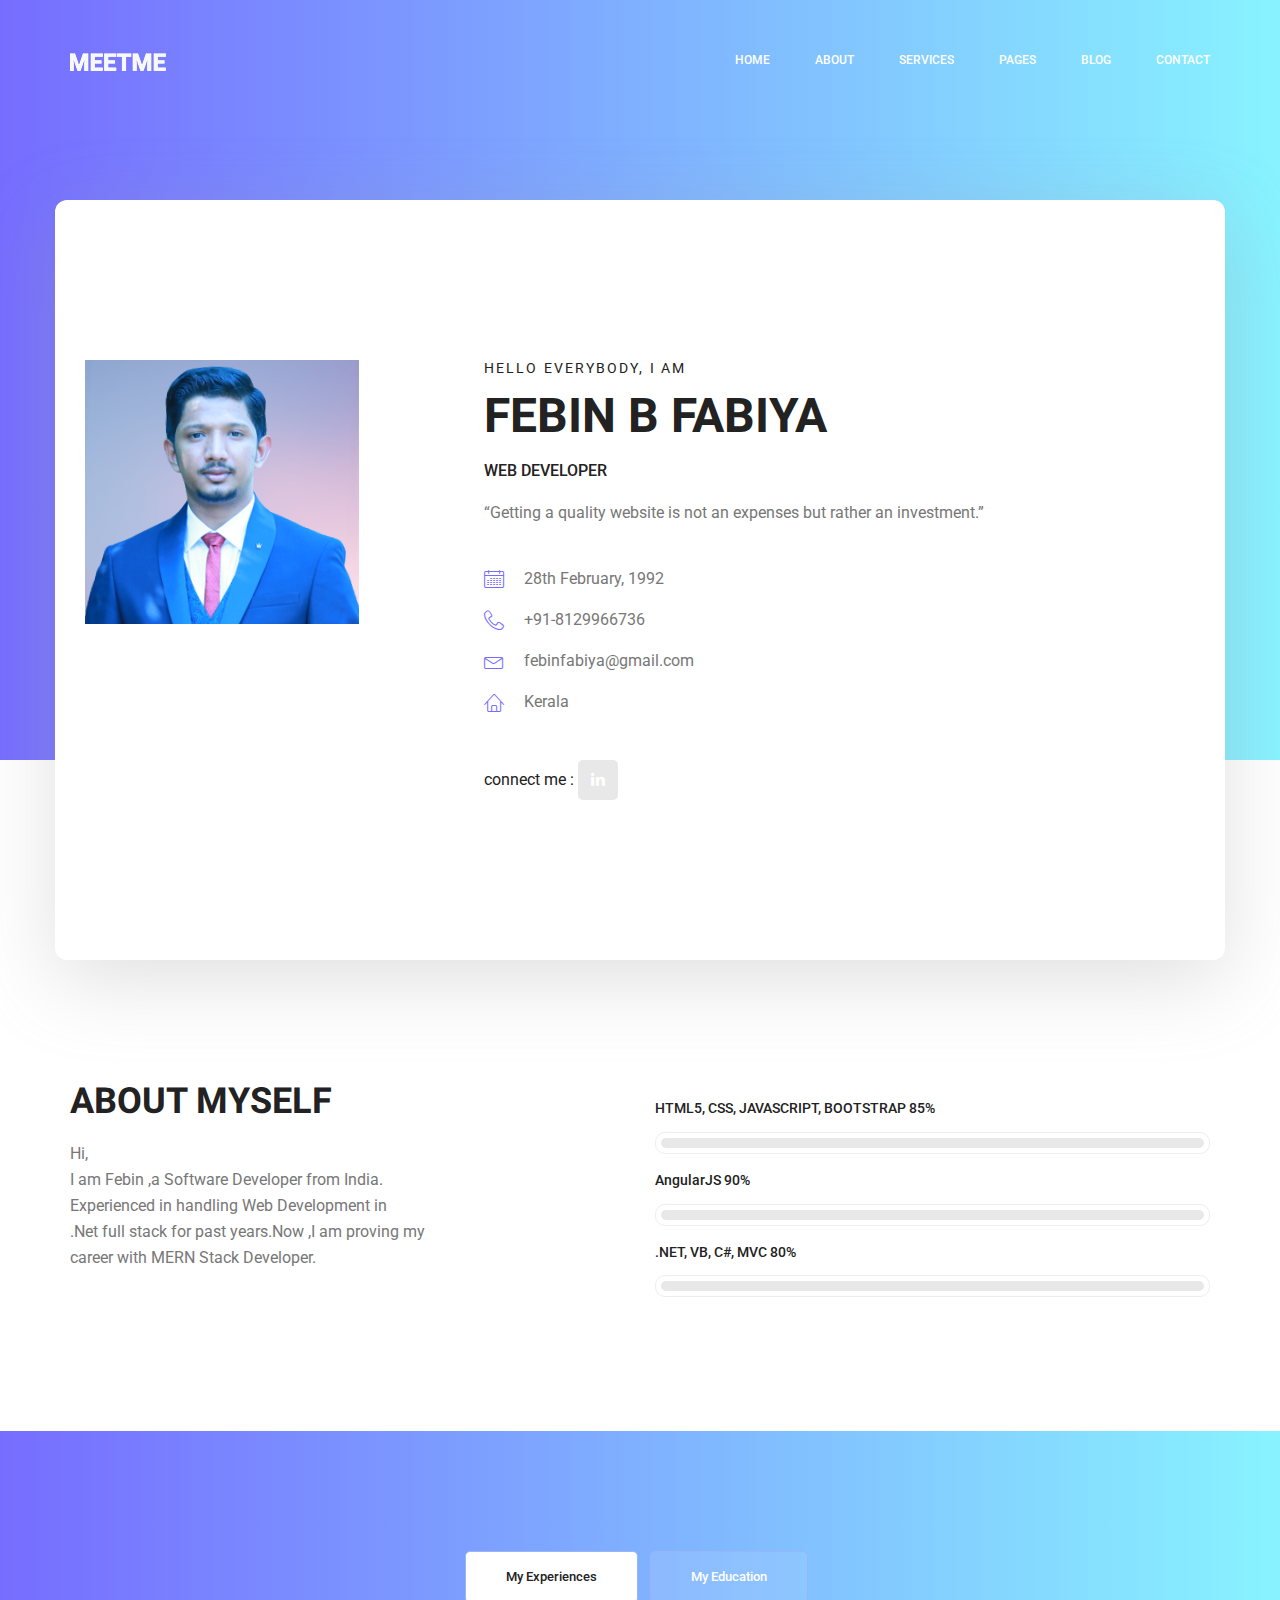
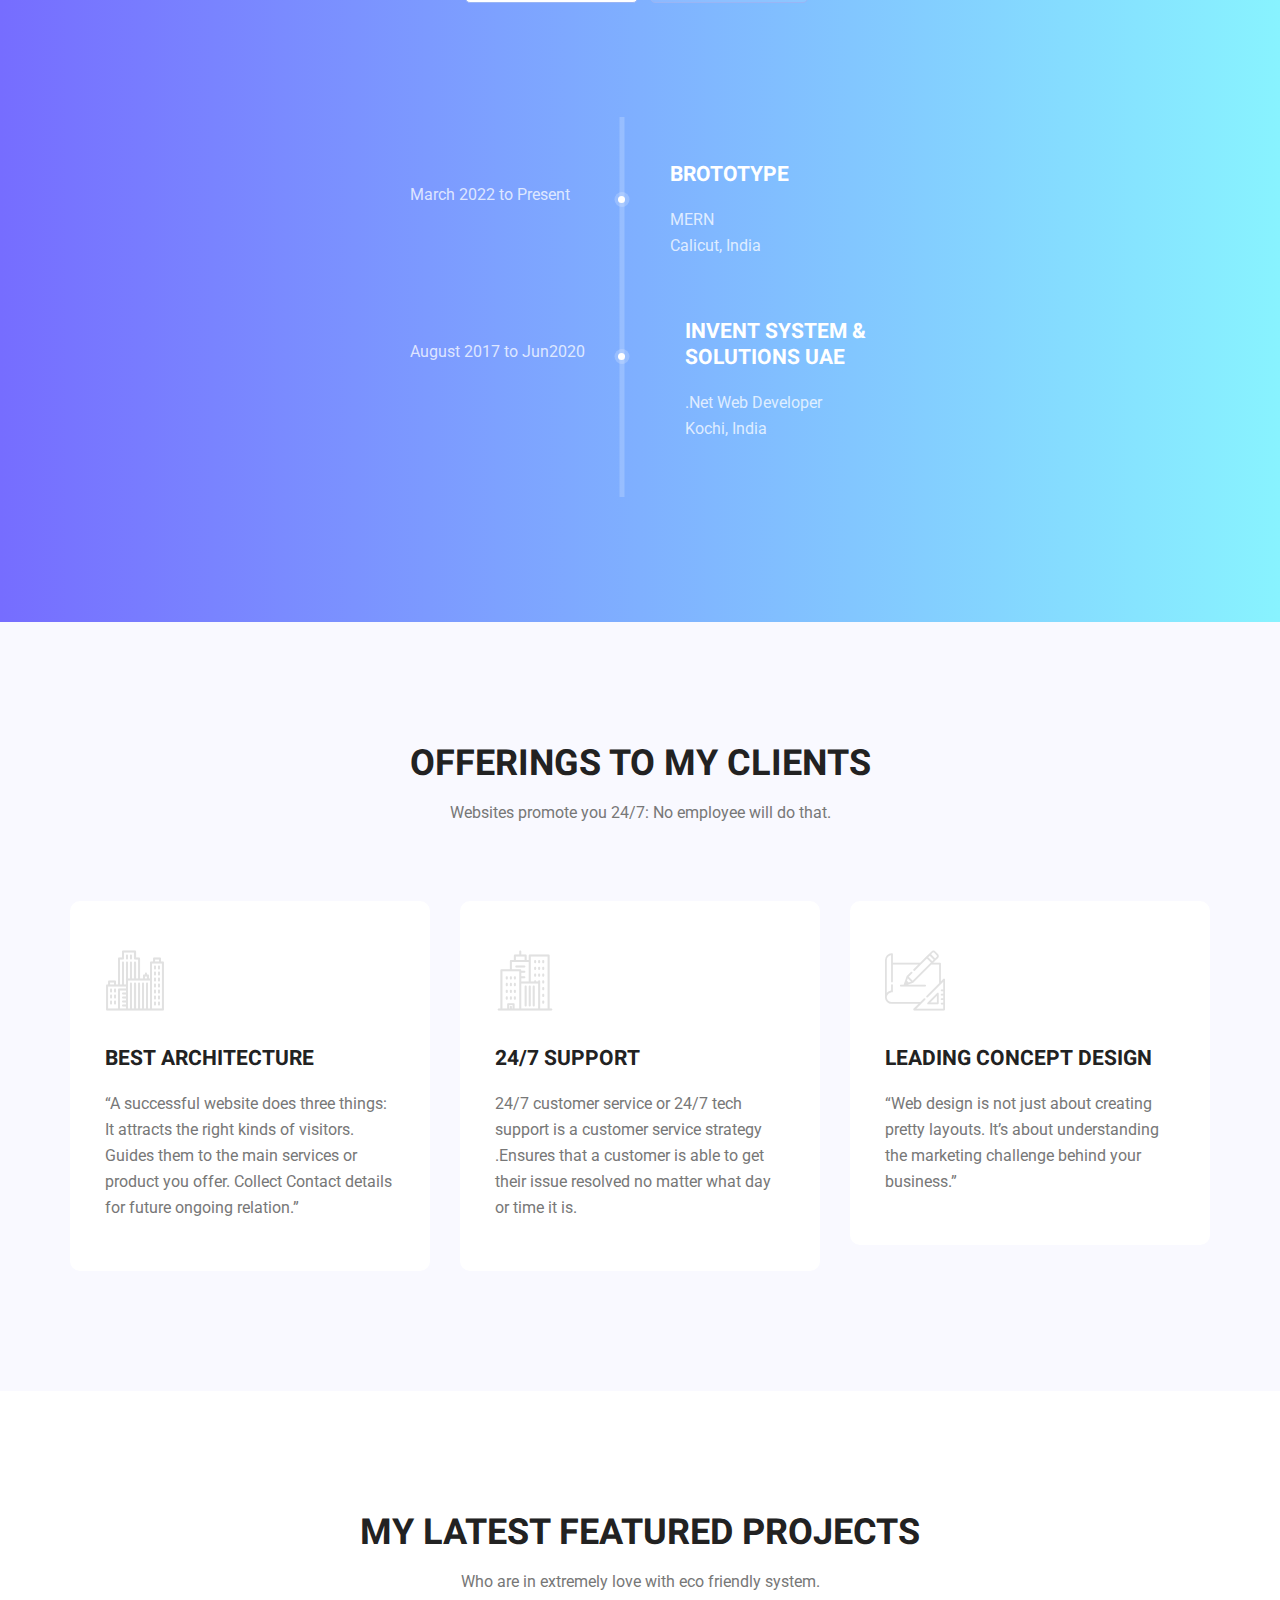
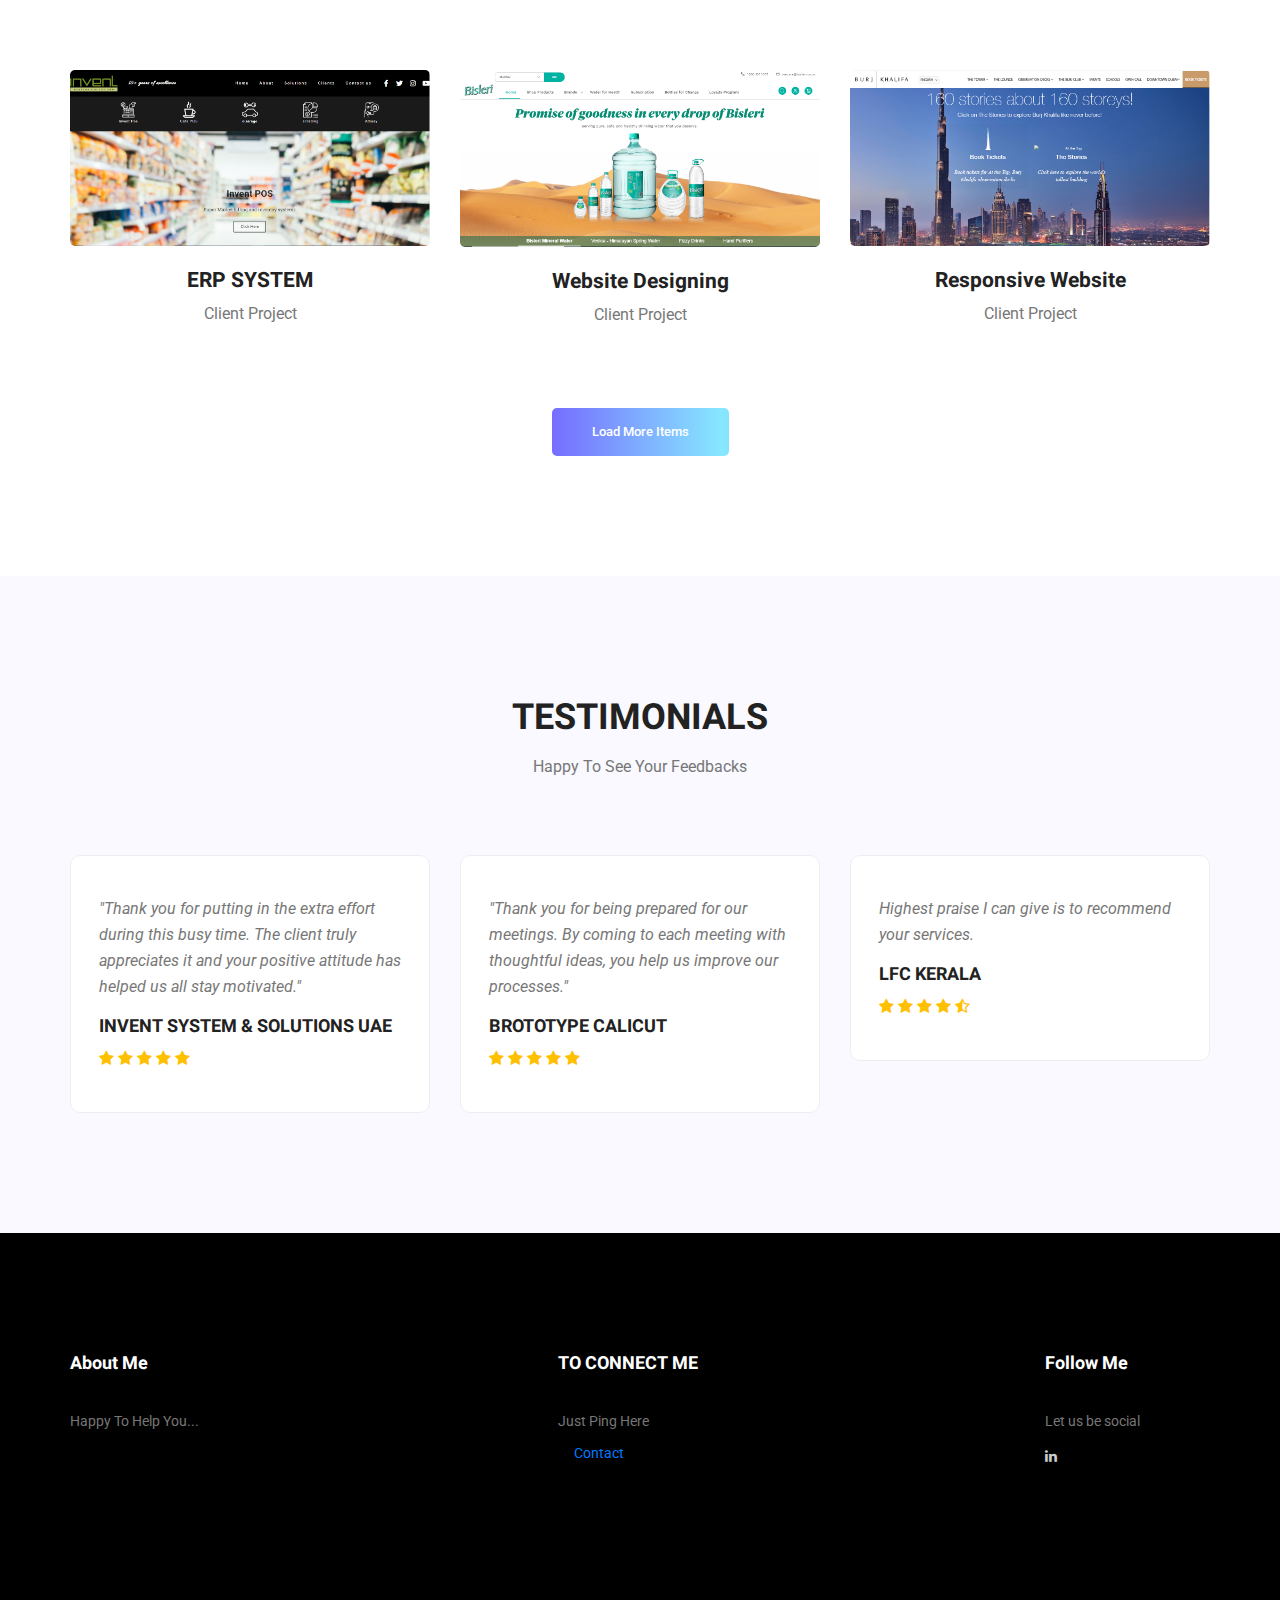
<file: index.html>
<!doctype html>
<html lang="en">
    <head>
        <!-- Required meta tags -->
        <meta charset="utf-8">
        <meta name="viewport" content="width=device-width, initial-scale=1, shrink-to-fit=no">
        <link rel="icon" href="img/favicon.png" type="image/png">
        <title>MeetMe Personal</title>
        <!-- Bootstrap CSS -->
        <link rel="stylesheet" href="css/bootstrap.css">
        <link rel="stylesheet" href="vendors/linericon/style.css">
        <link rel="stylesheet" href="css/font-awesome.min.css">
        <link rel="stylesheet" href="vendors/owl-carousel/owl.carousel.min.css">
        <link rel="stylesheet" href="vendors/lightbox/simpleLightbox.css">
        <link rel="stylesheet" href="vendors/nice-select/css/nice-select.css">
        <link rel="stylesheet" href="vendors/animate-css/animate.css">
        <link rel="stylesheet" href="vendors/popup/magnific-popup.css">
        <link rel="stylesheet" href="vendors/flaticon/flaticon.css">
        <!-- main css -->
        <link rel="stylesheet" href="css/style.css">
        <link rel="stylesheet" href="css/responsive.css">
    </head>
    <body>
        
        <!--================Header Menu Area =================-->
        <header class="header_area">
            <div class="main_menu">
            	<nav class="navbar navbar-expand-lg navbar-light">
					<div class="container box_1620">
						<!-- Brand and toggle get grouped for better mobile display -->
						<a class="navbar-brand logo_h" href="index.html"><img src="img/logo.png" alt=""></a>
						<button class="navbar-toggler" type="button" data-toggle="collapse" data-target="#navbarSupportedContent" aria-controls="navbarSupportedContent" aria-expanded="false" aria-label="Toggle navigation">
							<span class="icon-bar"></span>
							<span class="icon-bar"></span>
							<span class="icon-bar"></span>
						</button>
						<!-- Collect the nav links, forms, and other content for toggling -->
						<div class="collapse navbar-collapse offset" id="navbarSupportedContent">
							<ul class="nav navbar-nav menu_nav ml-auto">
								<li class="nav-item active"><a class="nav-link" href="index.html">Home</a></li> 
								<li class="nav-item"><a class="nav-link" href="about-us.html">About</a></li> 
								<li class="nav-item"><a class="nav-link" href="services.html">Services</a></li> 
								<li class="nav-item submenu dropdown">
									<a href="#" class="nav-link dropdown-toggle" data-toggle="dropdown" role="button" aria-haspopup="true" aria-expanded="false">Pages</a>
									<ul class="dropdown-menu">
										<li class="nav-item"><a class="nav-link" href="portfolio.html">Portfolio</a></li>
										<!-- <li class="nav-item"><a class="nav-link" href="elements.html">Elements</a></li> -->
									</ul>
								</li> 
								<li class="nav-item submenu dropdown">
									<a href="#" class="nav-link dropdown-toggle" data-toggle="dropdown" role="button" aria-haspopup="true" aria-expanded="false">Blog</a>
									<ul class="dropdown-menu">
										<li class="nav-item"><a class="nav-link" href="blog.html">Blog</a></li>
										<!-- <li class="nav-item"><a class="nav-link" href="single-blog.html">Blog Details</a></li> -->
									</ul>
								</li> 
								<li class="nav-item"><a class="nav-link" href="contact.html">Contact</a></li>
							</ul>
						</div> 
					</div>
            	</nav>
            </div>
        </header>


		<!-- <nav class="navbar sticky-top navbar-expand-lg navbar-light bg-light">
			<div class="container-fluid">
			  <a class="navbar-brand" href="#">Navbar</a>
			  <button class="navbar-toggler" type="button" data-bs-toggle="collapse" data-bs-target="#navbarNavAltMarkup" aria-controls="navbarNavAltMarkup" aria-expanded="false" aria-label="Toggle navigation">
				<span class="navbar-toggler-icon"></span>
			  </button>
			  <div class="collapse navbar-collapse" id="navbarNavAltMarkup">
				<div class="navbar-nav">
				  <a class="nav-link active" aria-current="page" href="#">Home</a>
				  <a class="nav-link" href="#">Features</a>
				  <a class="nav-link" href="#">Pricing</a>
				  <a class="nav-link disabled" href="#" tabindex="-1" aria-disabled="true">Disabled</a>
				</div>
			  </div>
			</div>
		  </nav> -->
        <!--================Header Menu Area =================-->
        
        <!--================Home Banner Area =================-->
        <section class="home_banner_area">
           	<div class="container box_1620">
           		<div class="banner_inner d-flex align-items-center">
					<div class="banner_content">
						<div class="media">
							<div class="d-flex">
								<img src="img/Febin B Fabiya Photo.png" alt="">
							</div>
							<div class="media-body">
								<div class="personal_text">
									<h6>Hello Everybody, i am</h6>
									<h3>Febin B Fabiya</h3>
									<h4>web Developer</h4>
									<p>“Getting a quality website is not an expenses but rather an investment.”</p>
									<ul class="list basic_info">
										<li><a href="#"><i class="lnr lnr-calendar-full"></i> 28th February, 1992</a></li>
										<li><a href="#"><i class="lnr lnr-phone-handset"></i> +91-8129966736</a></li>
										<li><a href="#"><i class="lnr lnr-envelope"></i> febinfabiya@gmail.com</a></li>
										<li><a href="#"><i class="lnr lnr-home"></i> Kerala</a></li>
									</ul>
									<ul class="list personal_social">
										<!-- <li><a href="#"><i class="fa fa-facebook"></i></a></li>
										<li><a href="#"><i class="fa fa-twitter"></i></a></li> -->
										
										<li><span>connect me : </span><a href="https://www.linkedin.com/in/febinfabiya/"><i class="fa fa-linkedin"></i></a></li>
									</ul>
								</div>
							</div>
						</div>
					</div>
				</div>
            </div>
        </section>
        <!--================End Home Banner Area =================-->
        
        <!--================Welcome Area =================-->
        <section class="welcome_area p_120">
        	<div class="container">
        		<div class="row welcome_inner">
        			<div class="col-lg-6">
        				<div class="welcome_text">
        					<h4>About Myself</h4>
        					<p> Hi,<br>I am Febin ,a Software  Developer from India.<br>
								Experienced in handling Web Development in <br>
								.Net full stack for past years.Now ,I am proving my <br> career with
								MERN Stack Developer.
								</p>
        					<!-- <div class="row">
        						<div class="col-md-4">
        							<div class="wel_item">
        								<i class="lnr lnr-database"></i>
        								<h4>$2.5M</h4>
        								<p>Total Donation</p>
        							</div>
        						</div>
        						<div class="col-md-4">
        							<div class="wel_item">
        								<i class="lnr lnr-book"></i>
        								<h4>1465</h4>
        								<p>Total Projects</p>
        							</div>
        						</div>
        						<div class="col-md-4">
        							<div class="wel_item">
        								<i class="lnr lnr-users"></i>
        								<h4>3965</h4>
        								<p>Total Volunteers</p>
        							</div>
        						</div>
        					</div> -->
        				</div>
        			</div>
        			<div class="col-lg-6">
        				<div class="tools_expert">
        					<div class="skill_main">
								<div class="skill_item">
									<h4>HTML5, CSS, JAVASCRIPT, BOOTSTRAP  <span class="counter">85</span>%</h4>
									<div class="progress_br">
										<div class="progress">
											<div class="progress-bar" role="progressbar" aria-valuenow="85" aria-valuemin="0" aria-valuemax="100"></div>
										</div>
									</div>
								</div>
								<div class="skill_item">
									<h4>AngularJS <span class="counter">90</span>%</h4>
									<div class="progress_br">
										<div class="progress">
											<div class="progress-bar" role="progressbar" aria-valuenow="90" aria-valuemin="0" aria-valuemax="100"></div>
										</div>
									</div>
								</div>
								<div class="skill_item">
									<h4>.NET, VB, C#, MVC <span class="counter">80</span>%</h4>
									<div class="progress_br">
										<div class="progress">
											<div class="progress-bar" role="progressbar" aria-valuenow="70" aria-valuemin="0" aria-valuemax="100"></div>
										</div>
									</div>
								</div>
								<!-- <div class="skill_item">
									<h4>Sublime <span class="counter">95</span>%</h4>
									<div class="progress_br">
										<div class="progress">
											<div class="progress-bar" role="progressbar" aria-valuenow="95" aria-valuemin="0" aria-valuemax="100"></div>
										</div>
									</div>
								</div> -->
								<!-- <div class="skill_item">
									<h4>Sketch <span class="counter">75</span>%</h4>
									<div class="progress_br">
										<div class="progress">
											<div class="progress-bar" role="progressbar" aria-valuenow="75" aria-valuemin="0" aria-valuemax="100"></div>
										</div>
									</div>
								</div> -->
							</div>
        				</div>
        			</div>
        		</div>
        	</div>
        </section>
        <!--================End Welcome Area =================-->
        
        <!--================My Tabs Area =================-->
        <section class="mytabs_area p_120">
        	<div class="container">
        		<div class="tabs_inner">
					<ul class="nav nav-tabs" id="myTab" role="tablist">
						<li class="nav-item">
							<a class="nav-link active" id="home-tab" data-toggle="tab" href="#home" role="tab" aria-controls="home" aria-selected="true">My Experiences</a>
						</li>
						<li class="nav-item">
							<a class="nav-link" id="profile-tab" data-toggle="tab" href="#profile" role="tab" aria-controls="profile" aria-selected="false">My Education</a>
						</li>
					</ul>
					<div class="tab-content" id="myTabContent">
						<div class="tab-pane fade show active" id="home" role="tabpanel" aria-labelledby="home-tab">
							<ul class="list">
								<li>
									<span></span>
									<div class="media">
										<div class="d-flex">
											<p>March 2022 to Present</p>
										</div>
										<div class="media-body">
											<h4>Brototype</h4>
											<p>MERN <br />Calicut, India</p>
										</div>
									</div>
								</li>
								<li>
									<span></span>
									<div class="media">
										<div class="d-flex">
											<p>August 2017 to Jun2020</p>
										</div>
										<div class="media-body">
											<h4>Invent System & Solutions UAE</h4>
											<p>.Net Web Developer<br />Kochi, India</p>
										</div>
									</div>
								</li>
								<!-- <li>
								<span></span>
									<div class="media">
										<div class="d-flex">
											<p>March 2017 to present</p>
										</div>
										<div class="media-body">
											<h4>Colorlib</h4>
											<p>Senior Web Developer <br />Santa monica, Los angeles</p>
										</div>
									</div>
								</li> -->
							</ul>
						</div>
						<div class="tab-pane fade" id="profile" role="tabpanel" aria-labelledby="profile-tab">
							<ul class="list">
								<li>
									<span></span>
									<div class="media">
										<div class="d-flex">
											<p> 2013 to 2016</p>
										</div>
										<div class="media-body">
											<h4>Bangalore University</h4>
											<p>Masters in Computer Application <br />Bangalore, India</p>
										</div>
									</div>
								</li>
								<li>
									<span></span>
									<div class="media">
										<div class="d-flex">
											<p> 2010 to 2013</p>
										</div>
										<div class="media-body">
											<h4>Mahatma Gandhi University</h4>
											<p>Bachelor in Computer Science <br />Kottayam, India</p>
										</div>
									</div>
								</li>
								<li>
								<span></span>
									<div class="media">
										<div class="d-flex">
											<p>2008 to 2010</p>
										</div>
										<div class="media-body">
											<h4>Kearala State Board</h4>
											<p>Higher Secondary <br />Kottayam, India</p>
										</div>
									</div>
								</li>
							</ul>
						</div>
					</div>
        		</div>
        	</div>
        </section>
        <!--================End My Tabs Area =================-->
        
        <!--================Feature Area =================-->
        <section class="feature_area p_120">
        	<div class="container">
        		<div class="main_title">
        			<h2>offerings to my clients</h2>
        			<p>Websites promote you 24/7: No employee will do that.</p>
        		</div>
        		<div class="feature_inner row">
        			<div class="col-lg-4 col-md-6">
        				<div class="feature_item">
        					<i class="flaticon-city"></i>
        					<h4>Best Architecture</h4>
        					<p>“A successful website does three things:
								It attracts the right kinds of visitors.
								Guides them to the main services or product you offer.
								Collect Contact details for future ongoing relation.”</p>
        				</div>
        			</div>
        			<div class="col-lg-4 col-md-6">
        				<div class="feature_item">
        					<i class="flaticon-skyline"></i>
        					<h4> 24/7 Support</h4>
        					<p>24/7 customer service or 24/7 tech support is a customer service strategy .Ensures that a customer is able to get their issue resolved no matter what day or time it is. </p>
        				</div>
        			</div>
        			<div class="col-lg-4 col-md-6">
        				<div class="feature_item">
        					<i class="flaticon-sketch"></i>
        					<h4>Leading Concept Design</h4>
        					<p>“Web design is not just about creating pretty layouts. It’s about understanding
								 the marketing challenge behind your business.”</p>
        				</div>
        			</div>
        		</div>
        	</div>
        </section>
        <!--================End Feature Area =================-->
        
        <!--================Home Gallery Area =================-->
        <section class="home_gallery_area p_120">
        	<div class="container">
        		<div class="main_title">
        			<h2>My Latest Featured Projects</h2>
        			<p>Who are in extremely love with eco friendly system.</p>
        		</div>
        		<!-- <div class="isotope_fillter">
        			<ul class="gallery_filter list">
						<li class="active" data-filter="*"><a href="#">All</a></li>
						<li data-filter=".brand"><a href="#">Vector</a></li>
						<li data-filter=".manipul"><a href="#">Raster</a></li>
						<li data-filter=".creative"><a href="#">UI/UX</a></li>
						<li data-filter=".design"><a href="#">Printing</a></li>
					</ul>
        		</div> -->
        	</div>
        	<div class="container">
        		<div class="gallery_f_inner row imageGallery1">
        			<div class="col-lg-4 col-md-4 col-sm-6 brand manipul design print">
        				<div class="h_gallery_item">
        					<div class="g_img_item">
        						<img class="img-fluid" src="img/gallery/invetuae.PNG" alt="">
        						<a class="light" href="img/gallery/invetuae.PNG"><img src="img/gallery/icon.png" alt=""></a>
        					</div>
        					<div class="g_item_text">
        						<h4>ERP SYSTEM</h4>
        						<p>Client Project</p>
        					</div>
        				</div>
        			</div>
        			<div class="col-lg-4 col-md-4 col-sm-6 brand manipul creative">
        				<div class="h_gallery_item">
        					<div class="g_img_item">
        						<img class="img-fluid" src="img/gallery/bisleri.PNG" alt="">
        						<a class="light" href="img/gallery/bisleri.PNG"><img src="img/gallery/icon.png" alt=""></a>
        					</div>
        					<div class="g_item_text">
        						<h4>Website Designing</h4>
        						<p>Client Project</p>
        					</div>
        				</div>
        			</div>
        			<div class="col-lg-4 col-md-4 col-sm-6 manipul creative design print">
        				<div class="h_gallery_item">
        					<div class="g_img_item">
        						<img class="img-fluid" src="img/gallery/burjkhalifa.PNG" alt="">
        						<a class="light" href="img/gallery/burjkhalifa.PNG"><img src="img/gallery/icon.png" alt=""></a>
        					</div>
        					<div class="g_item_text">
        						<h4>Responsive Website</h4>
        						<p>Client Project</p>
        					</div>
        				</div>
        			</div>
        			<!-- <div class="col-lg-4 col-md-4 col-sm-6 brand creative print">
        				<div class="h_gallery_item">
        					<div class="g_img_item">
        						<img class="img-fluid" src="img/gallery/project-4.jpg" alt="">
        						<a class="light" href="img/gallery/project-4.jpg"><img src="img/gallery/icon.png" alt=""></a>
        					</div>
        					<div class="g_item_text">
        						<h4>Embosed Logo Design</h4>
        						<p>Client Project</p>
        					</div>
        				</div>
        			</div> -->
        			<!-- <div class="col-lg-4 col-md-4 col-sm-6 brand manipul design">
        				<div class="h_gallery_item">
        					<div class="g_img_item">
        						<img class="img-fluid" src="img/gallery/project-5.jpg" alt="">
        						<a class="light" href="img/gallery/project-5.jpg"><img src="img/gallery/icon.png" alt=""></a>
        					</div>
        					<div class="g_item_text">
        						<h4>3D Disposable Bottle</h4>
        						<p>Client Project</p>
        					</div>
        				</div>
        			</div> -->
        			<!-- <div class="col-lg-4 col-md-4 col-sm-6 brand creative">
        				<div class="h_gallery_item">
        					<div class="g_img_item">
        						<img class="img-fluid" src="img/gallery/project-6.jpg" alt="">
        						<a class="light" href="img/gallery/project-6.jpg"><img src="img/gallery/icon.png" alt=""></a>
        					</div>
        					<div class="g_item_text">
        						<h4>3D Logo Design</h4>
        						<p>Client Project</p>
        					</div>
        				</div>
        			</div> -->
        		</div>
        		<div class="more_btn">
        			<a class="main_btn" href="#">Load More Items</a>
        		</div>
        	</div>
        </section>
        <!--================End Home Gallery Area =================-->
        
        <!--================Testimonials Area =================-->
        <section class="testimonials_area p_120">
        	<div class="container">
        		<div class="main_title">
        			<h2>Testimonials</h2>
        			<p>Happy To See Your Feedbacks</p>
        		</div>
        		<div class="testi_inner">
					<div class="testi_slider owl-carousel">
						<div class="item">
							<div class="testi_item">
								<p>"Thank you for putting in the extra effort during this busy time. The client truly appreciates it and your positive attitude has helped us all stay motivated."</p>
								<h4>Invent System & Solutions UAE</h4>
								<a href="#"><i class="fa fa-star"></i></a>
								<a href="#"><i class="fa fa-star"></i></a>
								<a href="#"><i class="fa fa-star"></i></a>
								<a href="#"><i class="fa fa-star"></i></a>
								<a href="#"><i class="fa fa-star"></i></a>
							</div>
						</div>
						<div class="item">
							<div class="testi_item">
								<p>"Thank you for being prepared for our meetings. By coming to each meeting with thoughtful ideas, you help us improve our processes."</p>
								<h4>BROTOTYPE Calicut</h4>
								<a href="#"><i class="fa fa-star"></i></a>
								<a href="#"><i class="fa fa-star"></i></a>
								<a href="#"><i class="fa fa-star"></i></a>
								<a href="#"><i class="fa fa-star"></i></a>
								<a href="#"><i class="fa fa-star"></i></a>
							</div>
						</div>
						<div class="item">
							<div class="testi_item">
								<p>Highest praise I can give is to recommend your services.</p>
								<h4>LFC KERALA</h4>
								<a href="#"><i class="fa fa-star"></i></a>
								<a href="#"><i class="fa fa-star"></i></a>
								<a href="#"><i class="fa fa-star"></i></a>
								<a href="#"><i class="fa fa-star"></i></a>
								<a href="#"><i class="fa fa-star-half-o"></i></a>
							</div>
						</div>
					</div>
        		</div>
        	</div>
        </section>
        <!--================End Testimonials Area =================-->
        
        <!--================Footer Area =================-->
        <footer class="footer_area p_120">
        	<div class="container">
        		<div class="row footer_inner">
        			<div class="col-lg-5 col-sm-6">
        				<aside class="f_widget ab_widget">
        					<div class="f_title">
        						<h3>About Me</h3>
        					</div>
        					<p>Happy To Help You...</p>
        					<p><!-- Link back to Colorlib can't be removed. Template is licensed under CC BY 3.0. -->
<!-- Copyright &copy;<script>document.write(new Date().getFullYear());</script> All rights reserved | This template is made with <i class="fa fa-heart-o" aria-hidden="true"></i> by <a href="https://colorlib.com" target="_blank">Colorlib</a> -->
<!-- Link back to Colorlib can't be removed. Template is licensed under CC BY 3.0. --></p>
        				</aside>
        			</div>
        			<div class="col-lg-5 col-sm-6">
        				<aside class="f_widget news_widget">
        					<div class="f_title">
        						<h3>TO CONNECT ME</h3>
        					</div>
        					<p>Just Ping Here <a class="nav-link" href="contact.html">Contact</a></p>

        					<!-- <div id="mc_embed_signup">
                                <form target="_blank" action="https://spondonit.us12.list-manage.com/subscribe/post?u=1462626880ade1ac87bd9c93a&amp;id=92a4423d01" method="get" class="subscribe_form relative">
                                	<div class="input-group d-flex flex-row">
                                        <input name="EMAIL" placeholder="Enter email address" onfocus="this.placeholder = ''" onblur="this.placeholder = 'Email Address '" required="" type="email">
                                        <button class="btn sub-btn"><span class="lnr lnr-arrow-right"></span></button>		
                                    </div>				
                                    <div class="mt-10 info"></div>
                                </form>
                            </div> -->
        				</aside>
        			</div>
        			<div class="col-lg-2">
        				<aside class="f_widget social_widget">
        					<div class="f_title">
        						<h3>Follow Me</h3>
        					</div>
        					<p>Let us be social</p>
        					<ul class="list">
        						<li><a href="https://www.linkedin.com/in/febinfabiya/"><i class="fa fa-linkedin"></i></a></li>
        						<!-- <li><a href="#"><i class="fa fa-twitter"></i></a></li>
        						<li><a href="#"><i class="fa fa-dribbble"></i></a></li>
        						<li><a href="#"><i class="fa fa-behance"></i></a></li> -->
        					</ul>
        				</aside>
        			</div>
        		</div>
        	</div>
        </footer>
        <!--================End Footer Area =================-->
        
        
        
        
        
        
        <!-- Optional JavaScript -->
        <!-- jQuery first, then Popper.js, then Bootstrap JS -->
        <script src="js/jquery-3.3.1.min.js"></script>
        <script src="js/popper.js"></script>
        <script src="js/bootstrap.min.js"></script>
        <script src="js/stellar.js"></script>
        <script src="vendors/lightbox/simpleLightbox.min.js"></script>
        <script src="vendors/nice-select/js/jquery.nice-select.min.js"></script>
        <script src="vendors/isotope/imagesloaded.pkgd.min.js"></script>
        <script src="vendors/isotope/isotope.pkgd.min.js"></script>
        <script src="vendors/owl-carousel/owl.carousel.min.js"></script>
        <script src="vendors/popup/jquery.magnific-popup.min.js"></script>
        <script src="js/jquery.ajaxchimp.min.js"></script>
        <script src="vendors/counter-up/jquery.waypoints.min.js"></script>
        <script src="vendors/counter-up/jquery.counterup.min.js"></script>
        <script src="js/mail-script.js"></script>
        <script src="js/theme.js"></script>
    </body>
</html>
</file>
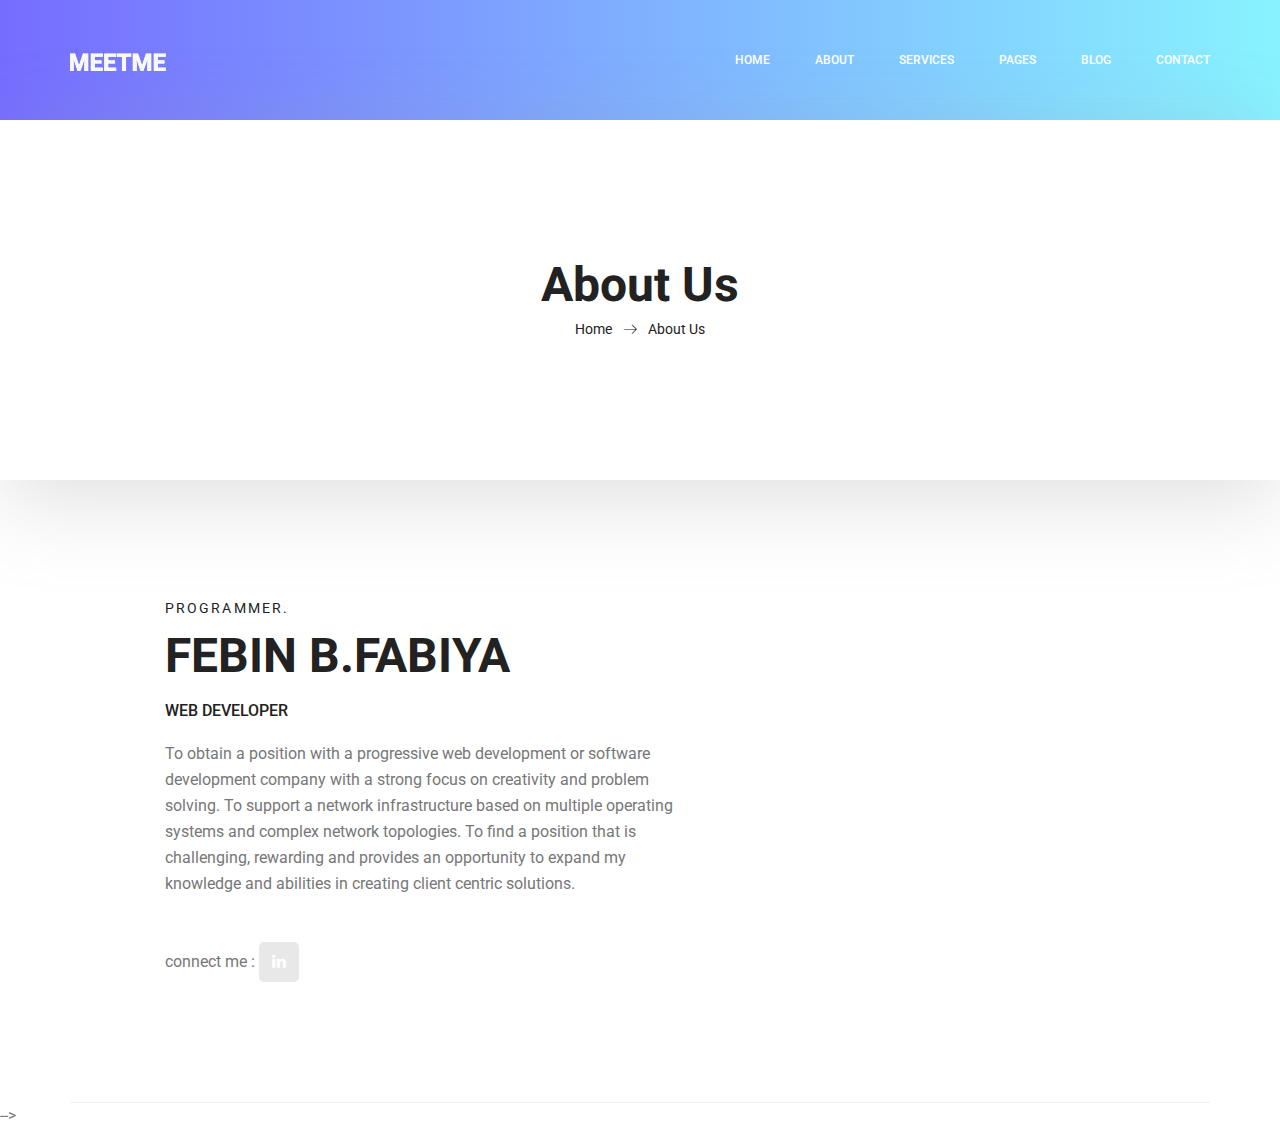
<file: about-us.html>
<!doctype html>
<html lang="en">
    <head>
        <!-- Required meta tags -->
        <meta charset="utf-8">
        <meta name="viewport" content="width=device-width, initial-scale=1, shrink-to-fit=no">
        <link rel="icon" href="img/favicon.png" type="image/png">
        <title>MeetMe Personal</title>
        <!-- Bootstrap CSS -->
        <link rel="stylesheet" href="css/bootstrap.css">
        <link rel="stylesheet" href="vendors/linericon/style.css">
        <link rel="stylesheet" href="css/font-awesome.min.css">
        <link rel="stylesheet" href="vendors/owl-carousel/owl.carousel.min.css">
        <link rel="stylesheet" href="vendors/lightbox/simpleLightbox.css">
        <link rel="stylesheet" href="vendors/nice-select/css/nice-select.css">
        <link rel="stylesheet" href="vendors/animate-css/animate.css">
        <link rel="stylesheet" href="vendors/popup/magnific-popup.css">
        <!-- main css -->
        <link rel="stylesheet" href="css/style.css">
        <link rel="stylesheet" href="css/responsive.css">
    </head>
    <body>
        
        <!--================Header Menu Area =================-->
        <header class="header_area">
            <div class="main_menu">
            	<nav class="navbar navbar-expand-lg navbar-light">
					<div class="container box_1620">
						<!-- Brand and toggle get grouped for better mobile display -->
						<a class="navbar-brand logo_h" href="index.html"><img src="img/logo.png" alt=""></a>
						<button class="navbar-toggler" type="button" data-toggle="collapse" data-target="#navbarSupportedContent" aria-controls="navbarSupportedContent" aria-expanded="false" aria-label="Toggle navigation">
							<span class="icon-bar"></span>
							<span class="icon-bar"></span>
							<span class="icon-bar"></span>
						</button>
						<!-- Collect the nav links, forms, and other content for toggling -->
						<div class="collapse navbar-collapse offset" id="navbarSupportedContent">
							<ul class="nav navbar-nav menu_nav ml-auto">
								<li class="nav-item active"><a class="nav-link" href="index.html">Home</a></li> 
								<li class="nav-item"><a class="nav-link" href="about-us.html">About</a></li> 
								<li class="nav-item"><a class="nav-link" href="services.html">Services</a></li> 
								<li class="nav-item submenu dropdown">
									<a href="#" class="nav-link dropdown-toggle" data-toggle="dropdown" role="button" aria-haspopup="true" aria-expanded="false">Pages</a>
									<ul class="dropdown-menu">
										<li class="nav-item"><a class="nav-link" href="portfolio.html">Portfolio</a></li>
										<!-- <li class="nav-item"><a class="nav-link" href="elements.html">Elements</a></li> -->
									</ul>
								</li> 
								<li class="nav-item submenu dropdown">
									<a href="#" class="nav-link dropdown-toggle" data-toggle="dropdown" role="button" aria-haspopup="true" aria-expanded="false">Blog</a>
									<ul class="dropdown-menu">
										<li class="nav-item"><a class="nav-link" href="blog.html">Blog</a></li>
										<!-- <li class="nav-item"><a class="nav-link" href="single-blog.html">Blog Details</a></li> -->
									</ul>
								</li> 
								<li class="nav-item"><a class="nav-link" href="contact.html">Contact</a></li>
							</ul>
						</div> 
					</div>
            	</nav>
            </div>
        </header>
        <!--================Header Menu Area =================-->
        
        <!--================Home Banner Area =================-->
        <section class="banner_area">
            <div class="box_1620">
				<div class="banner_inner d-flex align-items-center">
					<div class="container">
						<div class="banner_content text-center">
							<h2>About Us</h2>
							<div class="page_link">
								<a href="index.html">Home</a>
								<a href="about-us.html">About Us</a>
							</div>
						</div>
					</div>
				</div>
            </div>
        </section>
        <!--================End Home Banner Area =================-->
        
        
        <!--================Home Banner Area =================-->
        <section class="profile_area">
           	<div class="container">
           		<div class="profile_inner p_120">
					<div class="row">
						<!-- <div class="col-lg-5">
							<img class="img-fluid" src="img/personal-2.jpg" alt="">
						</div> -->
						<div class="col-lg-7">
							<div class="personal_text">
								<h6>programmer.</h6>
								<h3>Febin B.Fabiya</h3>
								<h4>Web Developer</h4>
								<p>To obtain a position with a progressive web development or software development company with a strong
									focus on creativity and problem solving. To support a network infrastructure based on multiple operating
									systems and complex network topologies. To find a position that is challenging, rewarding and provides an
									opportunity to expand my knowledge and abilities in creating client centric solutions.</p>
								<!-- <ul class="list basic_info">
									<li><a href="#"><i class="lnr lnr-calendar-full"></i> 31st December, 1992</a></li>
									<li><a href="#"><i class="lnr lnr-phone-handset"></i> 44 (012) 6954 783</a></li>
									<li><a href="#"><i class="lnr lnr-envelope"></i> businessplan@donald</a></li>
									<li><a href="#"><i class="lnr lnr-home"></i> Santa monica bullevard</a></li>
								</ul> -->
								<ul class="list personal_social">
									<!-- <li><a href="#"><i class="fa fa-facebook"></i></a></li>
									<li><a href="#"><i class="fa fa-twitter"></i></a></li> -->
									
									<li><span>connect me : </span><a href="https://www.linkedin.com/in/febinfabiya/"><i class="fa fa-linkedin"></i></a></li>
									
								</ul>
							</div>
						</div>
					</div>
           		</div>
            </div>
        </section>
        <!--================End Home Banner Area =================-->
        
        <!--================Welcome Area =================-->
        <!-- <section class="welcome_area p_120">
        	<div class="container">
        		<div class="row welcome_inner">
        			<div class="col-lg-6">
        				<div class="welcome_text">
        					<h4>About Myself</h4>
        					<p>inappropriate behavior is often laughed off as “boys will be boys,” women face higher conduct standards especially in the workplace. That’s why it’s crucial that, as women, our behavior on the job is beyond reproach. inappropriate behavior is often laughed.</p>
        					<div class="row">
        						<div class="col-md-4">
        							<div class="wel_item">
        								<i class="lnr lnr-database"></i>
        								<h4>$2.5M</h4>
        								<p>Total Donation</p>
        							</div>
        						</div>
        						<div class="col-md-4">
        							<div class="wel_item">
        								<i class="lnr lnr-book"></i>
        								<h4>1465</h4>
        								<p>Total Projects</p>
        							</div>
        						</div>
        						<div class="col-md-4">
        							<div class="wel_item">
        								<i class="lnr lnr-users"></i>
        								<h4>3965</h4>
        								<p>Total Volunteers</p>
        							</div>
        						</div>
        					</div>
        				</div>
        			</div>
        			<div class="col-lg-6">
        				<div class="tools_expert">
        					<div class="skill_main">
								<div class="skill_item">
									<h4>After Effects <span class="counter">85</span>%</h4>
									<div class="progress_br">
										<div class="progress">
											<div class="progress-bar" role="progressbar" aria-valuenow="85" aria-valuemin="0" aria-valuemax="100"></div>
										</div>
									</div>
								</div>
								<div class="skill_item">
									<h4>Photoshop <span class="counter">90</span>%</h4>
									<div class="progress_br">
										<div class="progress">
											<div class="progress-bar" role="progressbar" aria-valuenow="90" aria-valuemin="0" aria-valuemax="100"></div>
										</div>
									</div>
								</div>
								<div class="skill_item">
									<h4>Illustrator <span class="counter">70</span>%</h4>
									<div class="progress_br">
										<div class="progress">
											<div class="progress-bar" role="progressbar" aria-valuenow="70" aria-valuemin="0" aria-valuemax="100"></div>
										</div>
									</div>
								</div>
								<div class="skill_item">
									<h4>Sublime <span class="counter">95</span>%</h4>
									<div class="progress_br">
										<div class="progress">
											<div class="progress-bar" role="progressbar" aria-valuenow="95" aria-valuemin="0" aria-valuemax="100"></div>
										</div>
									</div>
								</div>
								<div class="skill_item">
									<h4>Sketch <span class="counter">75</span>%</h4>
									<div class="progress_br">
										<div class="progress">
											<div class="progress-bar" role="progressbar" aria-valuenow="75" aria-valuemin="0" aria-valuemax="100"></div>
										</div>
									</div>
								</div>
							</div>
        				</div>
        			</div>
        		</div>
        	</div>
        </section>
        <!--================End Welcome Area =================-->
        
        <!--================Testimonials Area =================-->
        <!-- <section class="testimonials_area p_120">
        	<div class="container">
        		<div class="main_title">
        			<h2>Testimonials</h2>
        			<p>If you are looking at blank cassettes on the web, you may be very confused at the difference in price. You may see some for as low as $.17 each.</p>
        		</div>
        		<div class="testi_inner">
					<div class="testi_slider owl-carousel">
						<div class="item">
							<div class="testi_item">
								<p>As conscious traveling Paup ers we must always be oncerned about our dear Mother Earth. If you think about it, you travel across her face</p>
								<h4>Fanny Spencer</h4>
								<a href="#"><i class="fa fa-star"></i></a>
								<a href="#"><i class="fa fa-star"></i></a>
								<a href="#"><i class="fa fa-star"></i></a>
								<a href="#"><i class="fa fa-star"></i></a>
								<a href="#"><i class="fa fa-star-half-o"></i></a>
							</div>
						</div>
						<div class="item">
							<div class="testi_item">
								<p>As conscious traveling Paup ers we must always be oncerned about our dear Mother Earth. If you think about it, you travel across her face</p>
								<h4>Fanny Spencer</h4>
								<a href="#"><i class="fa fa-star"></i></a>
								<a href="#"><i class="fa fa-star"></i></a>
								<a href="#"><i class="fa fa-star"></i></a>
								<a href="#"><i class="fa fa-star"></i></a>
								<a href="#"><i class="fa fa-star-half-o"></i></a>
							</div>
						</div>
						<div class="item">
							<div class="testi_item">
								<p>As conscious traveling Paup ers we must always be oncerned about our dear Mother Earth. If you think about it, you travel across her face</p>
								<h4>Fanny Spencer</h4>
								<a href="#"><i class="fa fa-star"></i></a>
								<a href="#"><i class="fa fa-star"></i></a>
								<a href="#"><i class="fa fa-star"></i></a>
								<a href="#"><i class="fa fa-star"></i></a>
								<a href="#"><i class="fa fa-star-half-o"></i></a>
							</div>
						</div>
					</div>
        		</div>
        	</div>
        </section> -->
        <!--================End Testimonials Area =================-->
        
        <!--================Footer Area =================-->
        <!-- <footer class="footer_area p_120">
        	<div class="container">
        		<div class="row footer_inner">
        			<div class="col-lg-5 col-sm-6">
        				<aside class="f_widget ab_widget">
        					<div class="f_title">
        						<h3>About Me</h3>
        					</div>
        					<p>Do you want to be even more successful? Learn to love learning and growth. The more effort you put into improving your skills,</p>
        					<p><!-- Link back to Colorlib can't be removed. Template is licensed under CC BY 3.0. -->
<!-- Copyright &copy;<script>document.write(new Date().getFullYear());</script> All rights reserved | This template is made with <i class="fa fa-heart-o" aria-hidden="true"></i> by <a href="https://colorlib.com" target="_blank">Colorlib</a> --> -->
<!-- Link back to Colorlib can't be removed. Template is licensed under CC BY 3.0. --></p>
        				<!-- </aside>
        			</div>
        			<div class="col-lg-5 col-sm-6">
        				<aside class="f_widget news_widget">
        					<div class="f_title">
        						<h3>Newsletter</h3>
        					</div>
        					<p>Stay updated with our latest trends</p>
        					<div id="mc_embed_signup">
                                <form target="_blank" action="https://spondonit.us12.list-manage.com/subscribe/post?u=1462626880ade1ac87bd9c93a&amp;id=92a4423d01" method="get" class="subscribe_form relative">
                                	<div class="input-group d-flex flex-row">
                                        <input name="EMAIL" placeholder="Enter email address" onfocus="this.placeholder = ''" onblur="this.placeholder = 'Email Address '" required="" type="email">
                                        <button class="btn sub-btn"><span class="lnr lnr-arrow-right"></span></button>		
                                    </div>				
                                    <div class="mt-10 info"></div>
                                </form>
                            </div>
        				</aside>
        			</div>
        			<div class="col-lg-2">
        				<aside class="f_widget social_widget">
        					<div class="f_title">
        						<h3>Follow Me</h3>
        					</div>
        					<p>Let us be social</p>
        					<ul class="list">
        						<li><a href="#"><i class="fa fa-facebook"></i></a></li>
        						<li><a href="#"><i class="fa fa-twitter"></i></a></li>
        						<li><a href="#"><i class="fa fa-dribbble"></i></a></li>
        						<li><a href="#"><i class="fa fa-behance"></i></a></li>
        					</ul>
        				</aside>
        			</div>
        		</div>
        	</div>
        </footer> --> 
        <!--================End Footer Area =================-->
        
        
        
        
        <!-- Optional JavaScript -->
        <!-- jQuery first, then Popper.js, then Bootstrap JS -->
        <script src="js/jquery-3.3.1.min.js"></script>
        <script src="js/popper.js"></script>
        <script src="js/bootstrap.min.js"></script>
        <script src="js/stellar.js"></script>
        <script src="vendors/lightbox/simpleLightbox.min.js"></script>
        <script src="vendors/nice-select/js/jquery.nice-select.min.js"></script>
        <script src="vendors/isotope/imagesloaded.pkgd.min.js"></script>
        <script src="vendors/isotope/isotope.pkgd.min.js"></script>
        <script src="vendors/owl-carousel/owl.carousel.min.js"></script>
        <script src="vendors/popup/jquery.magnific-popup.min.js"></script>
        <script src="js/jquery.ajaxchimp.min.js"></script>
        <script src="vendors/counter-up/jquery.waypoints.min.js"></script>
        <script src="vendors/counter-up/jquery.counterup.min.js"></script>
        <script src="js/mail-script.js"></script>
        <script src="js/theme.js"></script>
    </body>
</html>
</file>
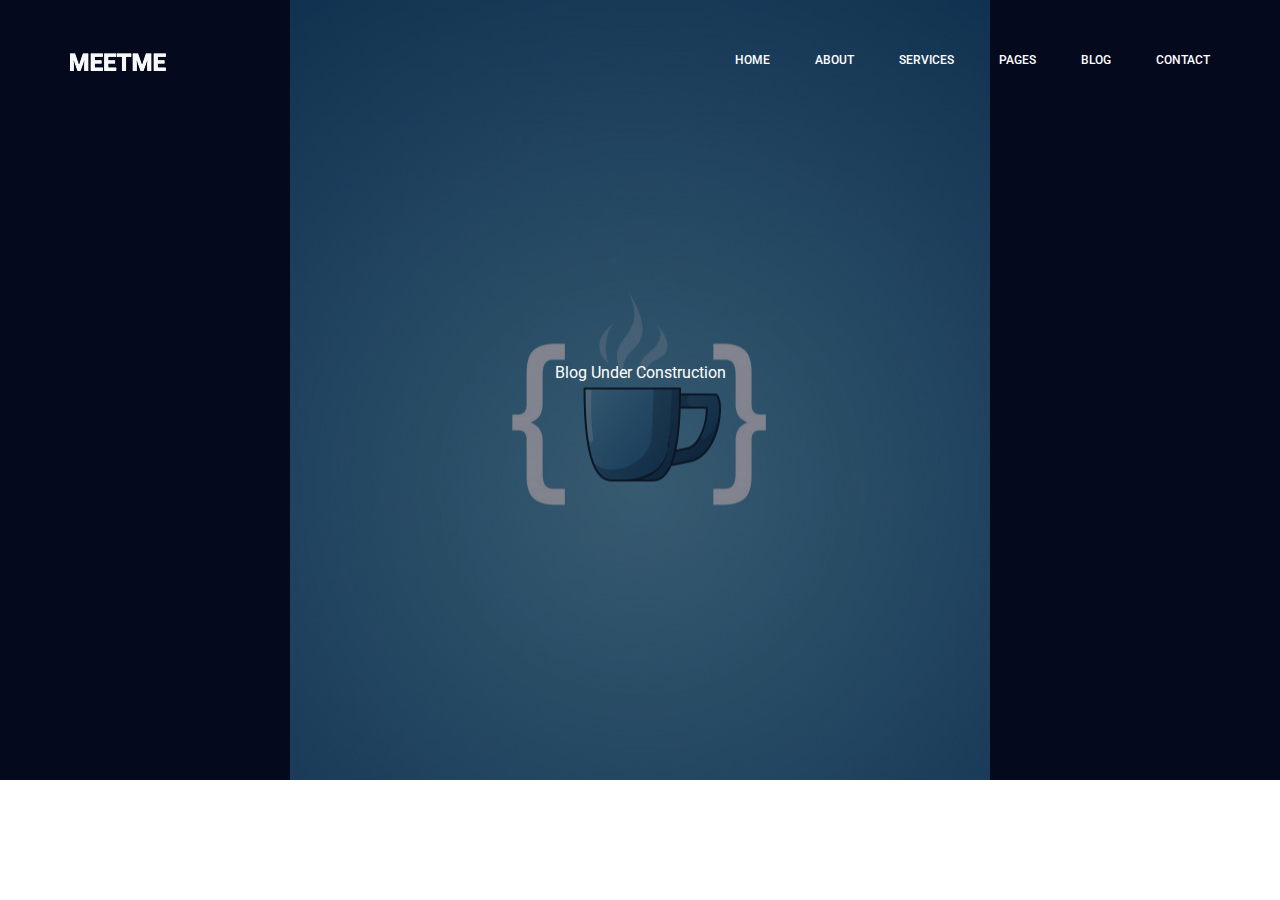
<file: blog.html>
<!doctype html>
<html lang="en">
    <head>
        <!-- Required meta tags -->
        <meta charset="utf-8">
        <meta name="viewport" content="width=device-width, initial-scale=1, shrink-to-fit=no">
        <link rel="icon" href="img/favicon.png" type="image/png">
        <title>MeetMe Personal</title>
        <!-- Bootstrap CSS -->
        <link rel="stylesheet" href="css/bootstrap.css">
        <link rel="stylesheet" href="vendors/linericon/style.css">
        <link rel="stylesheet" href="css/font-awesome.min.css">
        <link rel="stylesheet" href="vendors/owl-carousel/owl.carousel.min.css">
        <link rel="stylesheet" href="vendors/lightbox/simpleLightbox.css">
        <link rel="stylesheet" href="vendors/nice-select/css/nice-select.css">
        <link rel="stylesheet" href="vendors/animate-css/animate.css">
        <link rel="stylesheet" href="vendors/popup/magnific-popup.css">
        <!-- main css -->
        <link rel="stylesheet" href="css/style.css">
        <link rel="stylesheet" href="css/responsive.css">
    </head>
    <body>
        
        <!--================Header Menu Area =================-->
        <header class="header_area">
            <div class="main_menu">
            	<nav class="navbar navbar-expand-lg navbar-light">
					<div class="container box_1620">
						<!-- Brand and toggle get grouped for better mobile display -->
						<a class="navbar-brand logo_h" href="index.html"><img src="img/logo.png" alt=""></a>
						<button class="navbar-toggler" type="button" data-toggle="collapse" data-target="#navbarSupportedContent" aria-controls="navbarSupportedContent" aria-expanded="false" aria-label="Toggle navigation">
							<span class="icon-bar"></span>
							<span class="icon-bar"></span>
							<span class="icon-bar"></span>
						</button>
						<!-- Collect the nav links, forms, and other content for toggling -->
						<div class="collapse navbar-collapse offset" id="navbarSupportedContent">
							<ul class="nav navbar-nav menu_nav ml-auto">
								<li class="nav-item active"><a class="nav-link" href="index.html">Home</a></li> 
								<li class="nav-item"><a class="nav-link" href="about-us.html">About</a></li> 
								<li class="nav-item"><a class="nav-link" href="services.html">Services</a></li> 
								<li class="nav-item submenu dropdown">
									<a href="#" class="nav-link dropdown-toggle" data-toggle="dropdown" role="button" aria-haspopup="true" aria-expanded="false">Pages</a>
									<ul class="dropdown-menu">
										<li class="nav-item"><a class="nav-link" href="portfolio.html">Portfolio</a></li>
										<!-- <li class="nav-item"><a class="nav-link" href="elements.html">Elements</a></li> -->
									</ul>
								</li> 
								<li class="nav-item submenu dropdown">
									<a href="#" class="nav-link dropdown-toggle" data-toggle="dropdown" role="button" aria-haspopup="true" aria-expanded="false">Blog</a>
									<ul class="dropdown-menu">
										<li class="nav-item"><a class="nav-link" href="blog.html">Blog</a></li>
										<!-- <li class="nav-item"><a class="nav-link" href="single-blog.html">Blog Details</a></li> -->
									</ul>
								</li> 
								<li class="nav-item"><a class="nav-link" href="contact.html">Contact</a></li>
							</ul>
						</div> 
					</div>
            	</nav>
            </div>
        </header>
        <!--================Header Menu Area =================-->
        
        <!--================Home Banner Area =================-->
        <section class="home_banner_area blog_banner">
            <div class="banner_inner d-flex align-items-center">
            	<div class="overlay bg-parallax" data-stellar-ratio="0.9" data-stellar-vertical-offset="0" data-background=""></div>
				<div class="container">
					<div class="blog_b_text text-center">
						<!-- <h2>Dude You’re Getting <br /> a Telescope</h2> -->
						<p>Blog Under Construction</p>
						<!-- <a class="white_bg_btn" href="#">View More</a> -->
					</div>
				</div>
            </div>
        </section>
        <!--================End Home Banner Area =================-->
        
        <!--================Blog Categorie Area =================-->
        <!-- <section class="blog_categorie_area">
            <div class="container">
                <div class="row">
                    <div class="col-lg-4">
                        <div class="categories_post">
                            <img src="img/blog/cat-post/cat-post-3.jpg" alt="post">
                            <div class="categories_details">
                                <div class="categories_text">
                                    <a href="blog-details.html"><h5>Social Life</h5></a>
                                    <div class="border_line"></div>
                                    <p>Enjoy your social life together</p>
                                </div>
                            </div>
                        </div>
                    </div>
                    <div class="col-lg-4">
                        <div class="categories_post">
                            <img src="img/blog/cat-post/cat-post-2.jpg" alt="post">
                            <div class="categories_details">
                                <div class="categories_text">
                                    <a href="blog-details.html"><h5>Politics</h5></a>
                                    <div class="border_line"></div>
                                    <p>Be a part of politics</p>
                                </div>
                            </div>
                        </div>
                    </div>
                    <div class="col-lg-4">
                        <div class="categories_post">
                            <img src="img/blog/cat-post/cat-post-1.jpg" alt="post">
                            <div class="categories_details">
                                <div class="categories_text">
                                    <a href="blog-details.html"><h5>Food</h5></a>
                                    <div class="border_line"></div>
                                    <p>Let the food be finished</p>
                                </div>
                            </div>
                        </div>
                    </div>
                </div>
            </div>
        </section> -->
        <!--================Blog Categorie Area =================-->
        
        <!--================Blog Area =================-->
        <!-- <section class="blog_area">
            <div class="container">
                <div class="row">
                    <div class="col-lg-8">
                        <div class="blog_left_sidebar">
                            <article class="row blog_item">
                               <div class="col-md-3">
                                   <div class="blog_info text-right">
                                        <div class="post_tag">
                                            <a href="#">Food,</a>
                                            <a class="active" href="#">Technology,</a>
                                            <a href="#">Politics,</a>
                                            <a href="#">Lifestyle</a>
                                        </div>
                                        <ul class="blog_meta list">
                                            <li><a href="#">Mark wiens<i class="lnr lnr-user"></i></a></li>
                                            <li><a href="#">12 Dec, 2017<i class="lnr lnr-calendar-full"></i></a></li>
                                            <li><a href="#">1.2M Views<i class="lnr lnr-eye"></i></a></li>
                                            <li><a href="#">06 Comments<i class="lnr lnr-bubble"></i></a></li>
                                        </ul>
                                    </div>
                               </div>
                                <div class="col-md-9">
                                    <div class="blog_post">
                                        <img src="img/blog/main-blog/m-blog-1.jpg" alt="">
                                        <div class="blog_details">
                                            <a href="single-blog.html"><h2>Astronomy Binoculars A Great Alternative</h2></a>
                                            <p>MCSE boot camps have its supporters and its detractors. Some people do not understand why you should have to spend money on boot camp when you can get the MCSE study materials yourself at a fraction.</p>
                                            <a href="single-blog.html" class="white_bg_btn">View More</a>
                                        </div>
                                    </div>
                                </div>
                            </article>
                            <article class="row blog_item">
                               <div class="col-md-3">
                                   <div class="blog_info text-right">
                                        <div class="post_tag">
                                            <a href="#">Food,</a>
                                            <a class="active" href="#">Technology,</a>
                                            <a href="#">Politics,</a>
                                            <a href="#">Lifestyle</a>
                                        </div>
                                        <ul class="blog_meta list">
                                            <li><a href="#">Mark wiens<i class="lnr lnr-user"></i></a></li>
                                            <li><a href="#">12 Dec, 2017<i class="lnr lnr-calendar-full"></i></a></li>
                                            <li><a href="#">1.2M Views<i class="lnr lnr-eye"></i></a></li>
                                            <li><a href="#">06 Comments<i class="lnr lnr-bubble"></i></a></li>
                                        </ul>
                                    </div>
                               </div>
                                <div class="col-md-9">
                                    <div class="blog_post">
                                        <img src="img/blog/main-blog/m-blog-2.jpg" alt="">
                                        <div class="blog_details">
                                            <a href="single-blog.html"><h2>The Basics Of Buying A Telescope</h2></a>
                                            <p>MCSE boot camps have its supporters and its detractors. Some people do not understand why you should have to spend money on boot camp when you can get the MCSE study materials yourself at a fraction.</p>
                                            <a href="single-blog.html" class="white_bg_btn">View More</a>
                                        </div>
                                    </div>
                                </div>
                            </article>
                            <article class="row blog_item">
                               <div class="col-md-3">
                                   <div class="blog_info text-right">
                                        <div class="post_tag">
                                            <a href="#">Food,</a>
                                            <a class="active" href="#">Technology,</a>
                                            <a href="#">Politics,</a>
                                            <a href="#">Lifestyle</a>
                                        </div>
                                        <ul class="blog_meta list">
                                            <li><a href="#">Mark wiens<i class="lnr lnr-user"></i></a></li>
                                            <li><a href="#">12 Dec, 2017<i class="lnr lnr-calendar-full"></i></a></li>
                                            <li><a href="#">1.2M Views<i class="lnr lnr-eye"></i></a></li>
                                            <li><a href="#">06 Comments<i class="lnr lnr-bubble"></i></a></li>
                                        </ul>
                                    </div>
                               </div>
                                <div class="col-md-9">
                                    <div class="blog_post">
                                        <img src="img/blog/main-blog/m-blog-3.jpg" alt="">
                                        <div class="blog_details">
                                            <a href="single-blog.html"><h2>The Glossary Of Telescopes</h2></a>
                                            <p>MCSE boot camps have its supporters and its detractors. Some people do not understand why you should have to spend money on boot camp when you can get the MCSE study materials yourself at a fraction.</p>
                                            <a href="single-blog.html" class="white_bg_btn">View More</a>
                                        </div>
                                    </div>
                                </div>
                            </article>
                            <article class="row blog_item">
                               <div class="col-md-3">
                                   <div class="blog_info text-right">
                                        <div class="post_tag">
                                            <a href="#">Food,</a>
                                            <a class="active" href="#">Technology,</a>
                                            <a href="#">Politics,</a>
                                            <a href="#">Lifestyle</a>
                                        </div>
                                        <ul class="blog_meta list">
                                            <li><a href="#">Mark wiens<i class="lnr lnr-user"></i></a></li>
                                            <li><a href="#">12 Dec, 2017<i class="lnr lnr-calendar-full"></i></a></li>
                                            <li><a href="#">1.2M Views<i class="lnr lnr-eye"></i></a></li>
                                            <li><a href="#">06 Comments<i class="lnr lnr-bubble"></i></a></li>
                                        </ul>
                                    </div>
                               </div>
                                <div class="col-md-9">
                                    <div class="blog_post">
                                        <img src="img/blog/main-blog/m-blog-4.jpg" alt="">
                                        <div class="blog_details">
                                            <a href="single-blog.html"><h2>The Night Sky</h2></a>
                                            <p>MCSE boot camps have its supporters and its detractors. Some people do not understand why you should have to spend money on boot camp when you can get the MCSE study materials yourself at a fraction.</p>
                                            <a href="single-blog.html" class="white_bg_btn">View More</a>
                                        </div>
                                    </div>
                                </div>
                            </article>
                            <article class="row blog_item">
                               <div class="col-md-3">
                                   <div class="blog_info text-right">
                                        <div class="post_tag">
                                            <a href="#">Food,</a>
                                            <a class="active" href="#">Technology,</a>
                                            <a href="#">Politics,</a>
                                            <a href="#">Lifestyle</a>
                                        </div>
                                        <ul class="blog_meta list">
                                            <li><a href="#">Mark wiens<i class="lnr lnr-user"></i></a></li>
                                            <li><a href="#">12 Dec, 2017<i class="lnr lnr-calendar-full"></i></a></li>
                                            <li><a href="#">1.2M Views<i class="lnr lnr-eye"></i></a></li>
                                            <li><a href="#">06 Comments<i class="lnr lnr-bubble"></i></a></li>
                                        </ul>
                                    </div>
                               </div>
                                <div class="col-md-9">
                                    <div class="blog_post">
                                        <img src="img/blog/main-blog/m-blog-5.jpg" alt="">
                                        <div class="blog_details">
                                            <a href="single-blog.html"><h2>Telescopes 101</h2></a>
                                            <p>MCSE boot camps have its supporters and its detractors. Some people do not understand why you should have to spend money on boot camp when you can get the MCSE study materials yourself at a fraction.</p>
                                            <a href="single-blog.html" class="white_bg_btn">View More</a>
                                        </div>
                                    </div>
                                </div>
                            </article>
                            <nav class="blog-pagination justify-content-center d-flex">
		                        <ul class="pagination">
		                            <li class="page-item">
		                                <a href="#" class="page-link" aria-label="Previous">
		                                    <span aria-hidden="true">
		                                        <span class="lnr lnr-chevron-left"></span>
		                                    </span>
		                                </a>
		                            </li>
		                            <li class="page-item"><a href="#" class="page-link">01</a></li>
		                            <li class="page-item active"><a href="#" class="page-link">02</a></li>
		                            <li class="page-item"><a href="#" class="page-link">03</a></li>
		                            <li class="page-item"><a href="#" class="page-link">04</a></li>
		                            <li class="page-item"><a href="#" class="page-link">09</a></li>
		                            <li class="page-item">
		                                <a href="#" class="page-link" aria-label="Next">
		                                    <span aria-hidden="true">
		                                        <span class="lnr lnr-chevron-right"></span>
		                                    </span>
		                                </a>
		                            </li>
		                        </ul>
		                    </nav>
                        </div>
                    </div>
                    <div class="col-lg-4">
                        <div class="blog_right_sidebar">
                            <aside class="single_sidebar_widget search_widget">
                                <div class="input-group">
                                    <input type="text" class="form-control" placeholder="Search Posts">
                                    <span class="input-group-btn">
                                        <button class="btn btn-default" type="button"><i class="lnr lnr-magnifier"></i></button>
                                    </span>
                                </div><!-- /input-group -->
                                <!-- <div class="br"></div>
                            </aside>
                            <aside class="single_sidebar_widget author_widget">
                                <img class="author_img rounded-circle" src="img/blog/author.png" alt="">
                                <h4>Charlie Barber</h4>
                                <p>Senior blog writer</p>
                                <div class="social_icon">
                                    <a href="#"><i class="fa fa-facebook"></i></a>
                                    <a href="#"><i class="fa fa-twitter"></i></a>
                                    <a href="#"><i class="fa fa-github"></i></a>
                                    <a href="#"><i class="fa fa-behance"></i></a>
                                </div>
                                <p>Boot camps have its supporters andit sdetractors. Some people do not understand why you should have to spend money on boot camp when you can get. Boot camps have itssuppor ters andits detractors.</p>
                                <div class="br"></div>
                            </aside>
                            <aside class="single_sidebar_widget popular_post_widget">
                                <h3 class="widget_title">Popular Posts</h3>
                                <div class="media post_item">
                                    <img src="img/blog/popular-post/post1.jpg" alt="post">
                                    <div class="media-body">
                                        <a href="blog-details.html"><h3>Space The Final Frontier</h3></a>
                                        <p>02 Hours ago</p>
                                    </div>
                                </div>
                                <div class="media post_item">
                                    <img src="img/blog/popular-post/post2.jpg" alt="post">
                                    <div class="media-body">
                                        <a href="blog-details.html"><h3>The Amazing Hubble</h3></a>
                                        <p>02 Hours ago</p>
                                    </div>
                                </div>
                                <div class="media post_item">
                                    <img src="img/blog/popular-post/post3.jpg" alt="post">
                                    <div class="media-body">
                                        <a href="blog-details.html"><h3>Astronomy Or Astrology</h3></a>
                                        <p>03 Hours ago</p>
                                    </div>
                                </div>
                                <div class="media post_item">
                                    <img src="img/blog/popular-post/post4.jpg" alt="post">
                                    <div class="media-body">
                                        <a href="blog-details.html"><h3>Asteroids telescope</h3></a>
                                        <p>01 Hours ago</p>
                                    </div>
                                </div>
                                <div class="br"></div>
                            </aside>
                            <aside class="single_sidebar_widget ads_widget">
                                <a href="#"><img class="img-fluid" src="img/blog/add.jpg" alt=""></a>
                                <div class="br"></div>
                            </aside>
                            <aside class="single_sidebar_widget post_category_widget">
                                <h4 class="widget_title">Post Catgories</h4>
                                <ul class="list cat-list">
                                    <li>
                                        <a href="#" class="d-flex justify-content-between">
                                            <p>Technology</p>
                                            <p>37</p>
                                        </a>
                                    </li>
                                    <li>
                                        <a href="#" class="d-flex justify-content-between">
                                            <p>Lifestyle</p>
                                            <p>24</p>
                                        </a>
                                    </li>
                                    <li>
                                        <a href="#" class="d-flex justify-content-between">
                                            <p>Fashion</p>
                                            <p>59</p>
                                        </a>
                                    </li>
                                    <li>
                                        <a href="#" class="d-flex justify-content-between">
                                            <p>Art</p>
                                            <p>29</p>
                                        </a>
                                    </li>
                                    <li>
                                        <a href="#" class="d-flex justify-content-between">
                                            <p>Food</p>
                                            <p>15</p>
                                        </a>
                                    </li>
                                    <li>
                                        <a href="#" class="d-flex justify-content-between">
                                            <p>Architecture</p>
                                            <p>09</p>
                                        </a>
                                    </li>
                                    <li>
                                        <a href="#" class="d-flex justify-content-between">
                                            <p>Adventure</p>
                                            <p>44</p>
                                        </a>
                                    </li>															
                                </ul>
                                <div class="br"></div>
                            </aside>
                            <aside class="single-sidebar-widget newsletter_widget">
                                <h4 class="widget_title">Newsletter</h4>
                                <p>
                                Here, I focus on a range of items and features that we use in life without
                                giving them a second thought.
                                </p>
                                <div class="form-group d-flex flex-row">
                                    <div class="input-group">
                                        <div class="input-group-prepend">
                                            <div class="input-group-text"><i class="fa fa-envelope" aria-hidden="true"></i></div>
                                        </div>
                                        <input type="text" class="form-control" id="inlineFormInputGroup" placeholder="Enter email" onfocus="this.placeholder = ''" onblur="this.placeholder = 'Enter email'">
                                    </div>
                                    <a href="#" class="bbtns">Subcribe</a>
                                </div>	
                                <p class="text-bottom">You can unsubscribe at any time</p>	
                                <div class="br"></div>							
                            </aside>
                            <aside class="single-sidebar-widget tag_cloud_widget">
                                <h4 class="widget_title">Tag Clouds</h4>
                                <ul class="list">
                                    <li><a href="#">Technology</a></li>
                                    <li><a href="#">Fashion</a></li>
                                    <li><a href="#">Architecture</a></li>
                                    <li><a href="#">Fashion</a></li>
                                    <li><a href="#">Food</a></li>
                                    <li><a href="#">Technology</a></li>
                                    <li><a href="#">Lifestyle</a></li>
                                    <li><a href="#">Art</a></li>
                                    <li><a href="#">Adventure</a></li>
                                    <li><a href="#">Food</a></li>
                                    <li><a href="#">Lifestyle</a></li>
                                    <li><a href="#">Adventure</a></li>
                                </ul>
                            </aside>
                        </div>
                    </div>
                </div>
            </div>
        </section>  -->
        <!--================Blog Area =================-->
        
        <!--================Footer Area =================-->
        <!-- <footer class="footer_area p_120">
        	<div class="container">
        		<div class="row footer_inner">
        			<div class="col-lg-5 col-sm-6">
        				<aside class="f_widget ab_widget">
        					<div class="f_title">
        						<h3>About Me</h3>
        					</div>
        					<p>Do you want to be even more successful? Learn to love learning and growth. The more effort you put into improving your skills,</p> -->
        					<p><!-- Link back to Colorlib can't be removed. Template is licensed under CC BY 3.0. -->
<!-- Copyright &copy;<script>document.write(new Date().getFullYear());</script> All rights reserved | This template is made with <i class="fa fa-heart-o" aria-hidden="true"></i> by <a href="https://colorlib.com" target="_blank">Colorlib</a> -->
<!-- Link back to Colorlib can't be removed. Template is licensed under CC BY 3.0. --></p>
        				<!-- </aside>
        			</div>
        			<div class="col-lg-5 col-sm-6">
        				<aside class="f_widget news_widget">
        					<div class="f_title">
        						<h3>Newsletter</h3>
        					</div>
        					<p>Stay updated with our latest trends</p>
        					<div id="mc_embed_signup">
                                <form target="_blank" action="https://spondonit.us12.list-manage.com/subscribe/post?u=1462626880ade1ac87bd9c93a&amp;id=92a4423d01" method="get" class="subscribe_form relative">
                                	<div class="input-group d-flex flex-row">
                                        <input name="EMAIL" placeholder="Enter email address" onfocus="this.placeholder = ''" onblur="this.placeholder = 'Email Address '" required="" type="email">
                                        <button class="btn sub-btn"><span class="lnr lnr-arrow-right"></span></button>		
                                    </div>				
                                    <div class="mt-10 info"></div>
                                </form>
                            </div>
        				</aside>
        			</div>
        			<div class="col-lg-2">
        				<aside class="f_widget social_widget">
        					<div class="f_title">
        						<h3>Follow Me</h3>
        					</div>
        					<p>Let us be social</p>
        					<ul class="list">
        						<li><a href="#"><i class="fa fa-facebook"></i></a></li>
        						<li><a href="#"><i class="fa fa-twitter"></i></a></li>
        						<li><a href="#"><i class="fa fa-dribbble"></i></a></li>
        						<li><a href="#"><i class="fa fa-behance"></i></a></li>
        					</ul>
        				</aside>
        			</div>
        		</div>
        	</div>
        </footer> -->
        <!--================End Footer Area =================-->
        
        
        
        
        <!-- Optional JavaScript -->
        <!-- jQuery first, then Popper.js, then Bootstrap JS -->
        <script src="js/jquery-3.3.1.min.js"></script>
        <script src="js/popper.js"></script>
        <script src="js/bootstrap.min.js"></script>
        <script src="js/stellar.js"></script>
        <script src="vendors/lightbox/simpleLightbox.min.js"></script>
        <script src="vendors/nice-select/js/jquery.nice-select.min.js"></script>
        <script src="vendors/isotope/imagesloaded.pkgd.min.js"></script>
        <script src="vendors/isotope/isotope.pkgd.min.js"></script>
        <script src="vendors/owl-carousel/owl.carousel.min.js"></script>
        <script src="vendors/popup/jquery.magnific-popup.min.js"></script>
        <script src="js/jquery.ajaxchimp.min.js"></script>
        <script src="vendors/counter-up/jquery.waypoints.min.js"></script>
        <script src="vendors/counter-up/jquery.counterup.min.js"></script>
        <script src="js/mail-script.js"></script>
        <script src="js/theme.js"></script>
    </body>
</html>
</file>
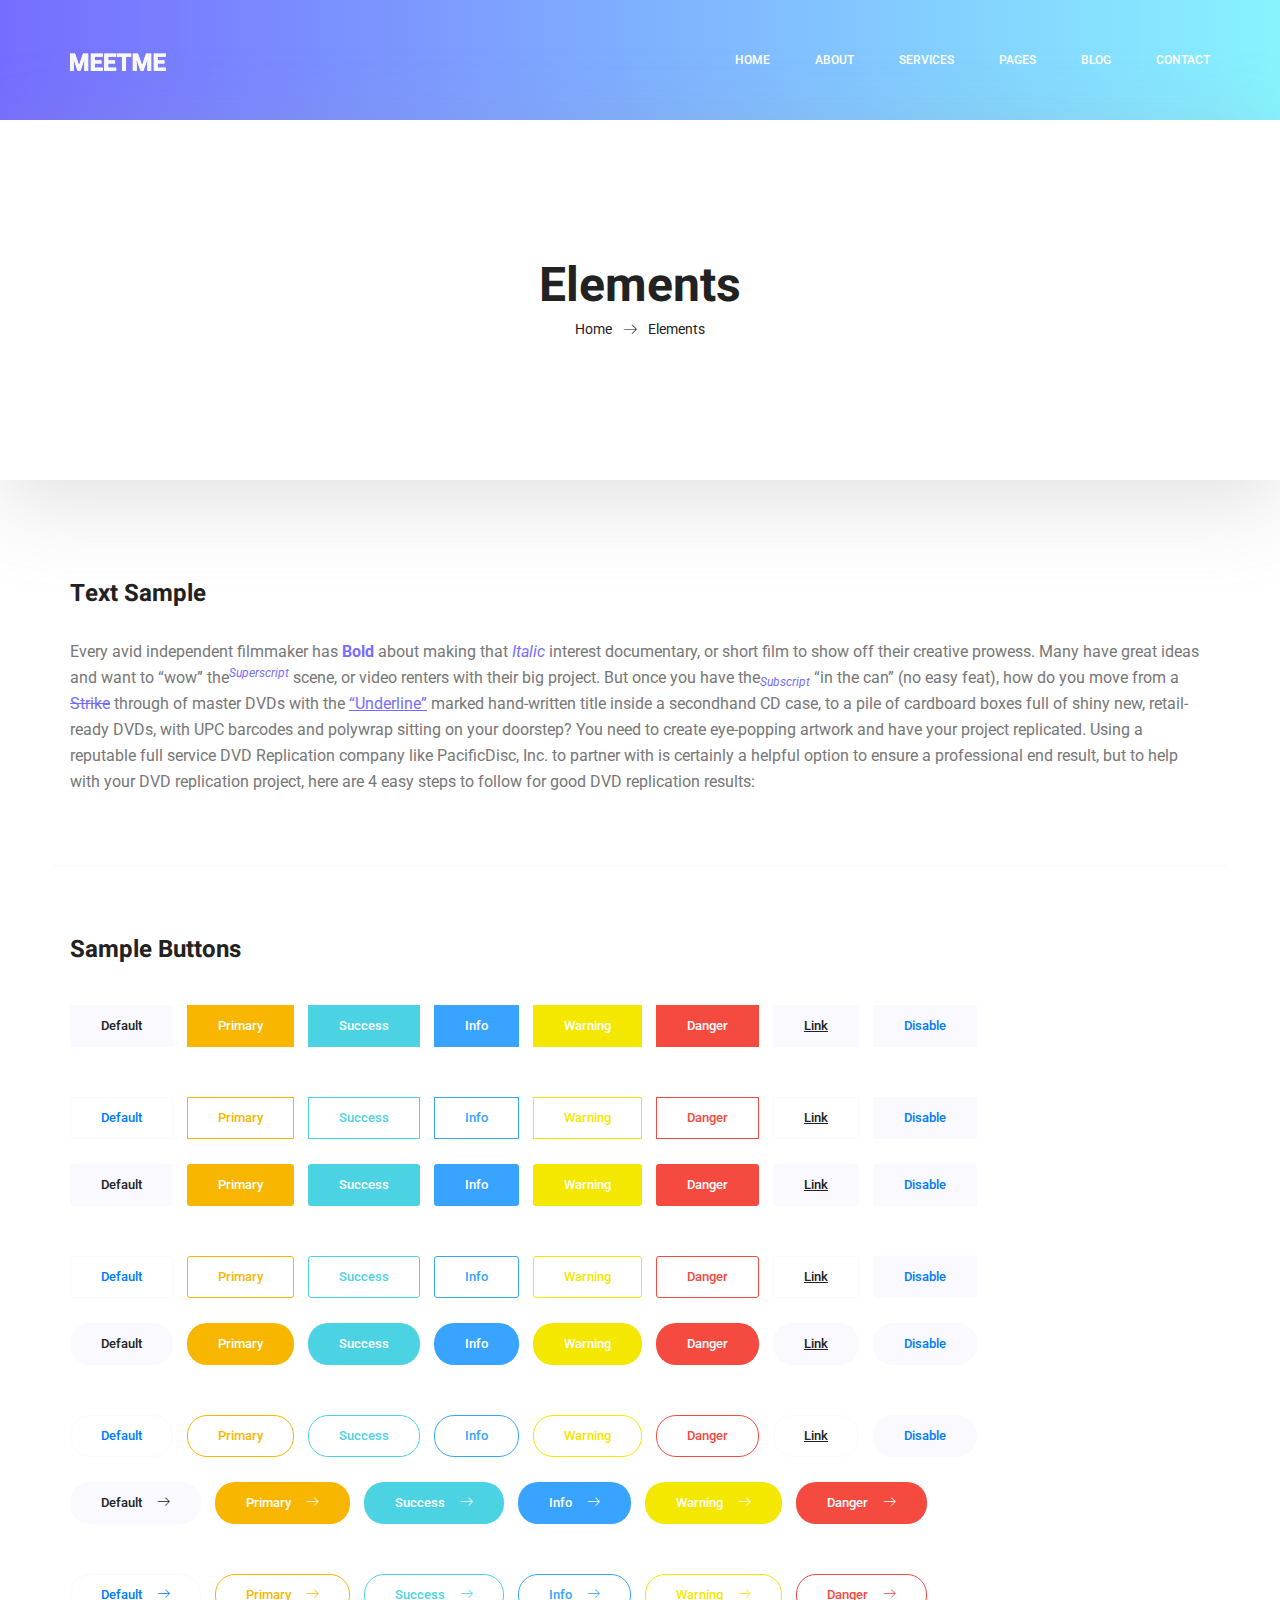
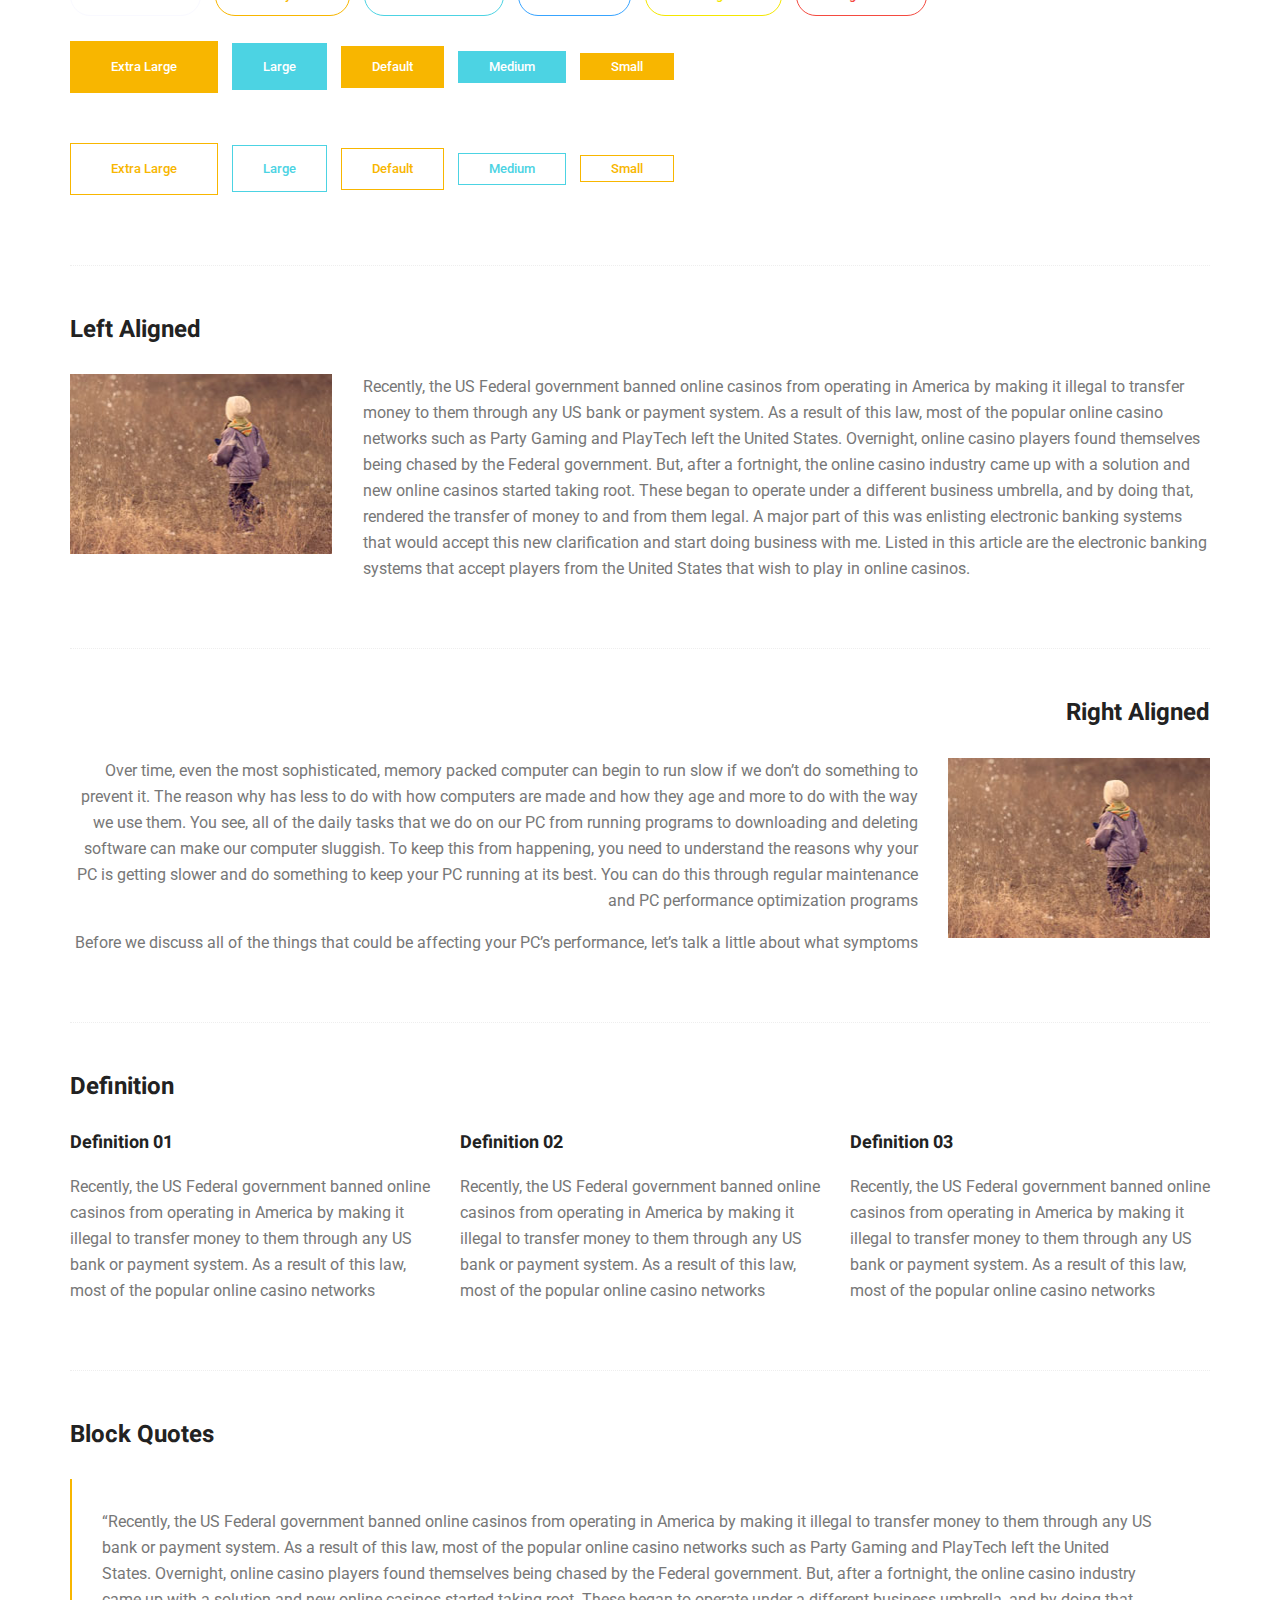
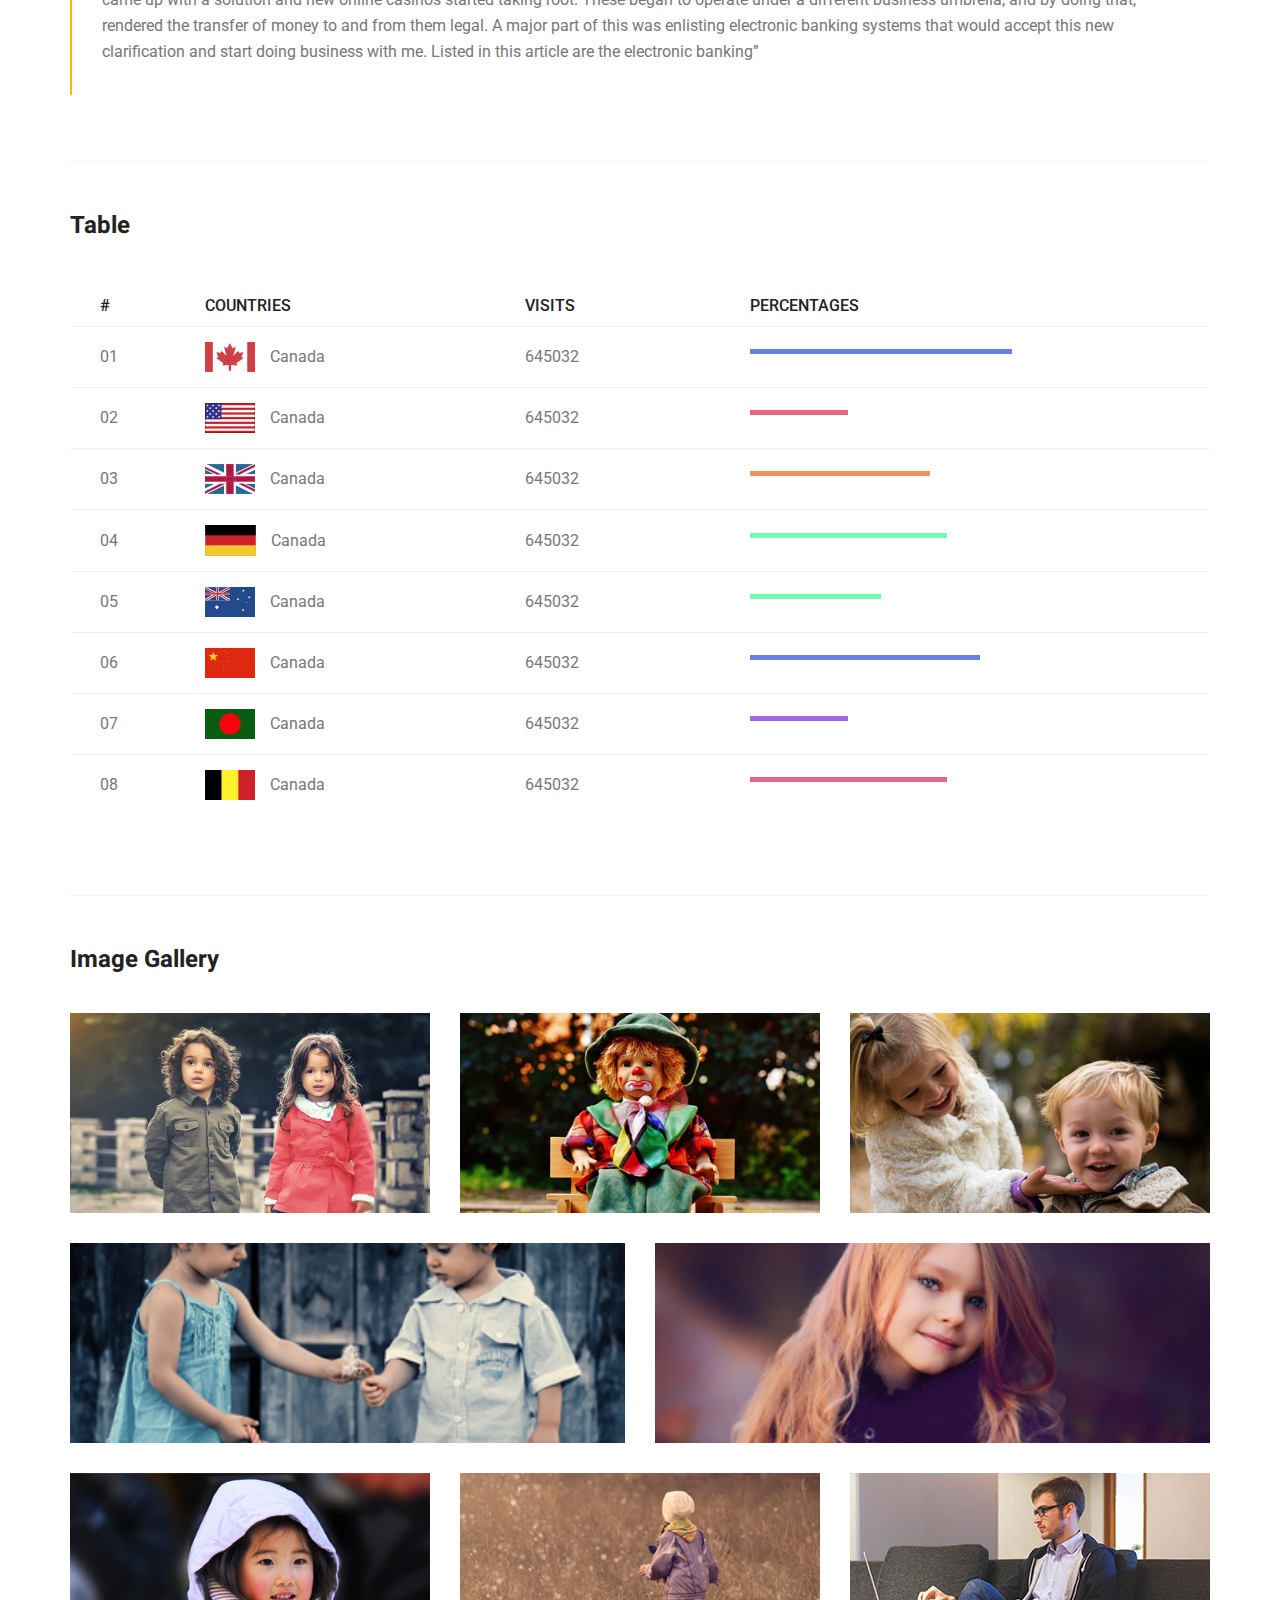
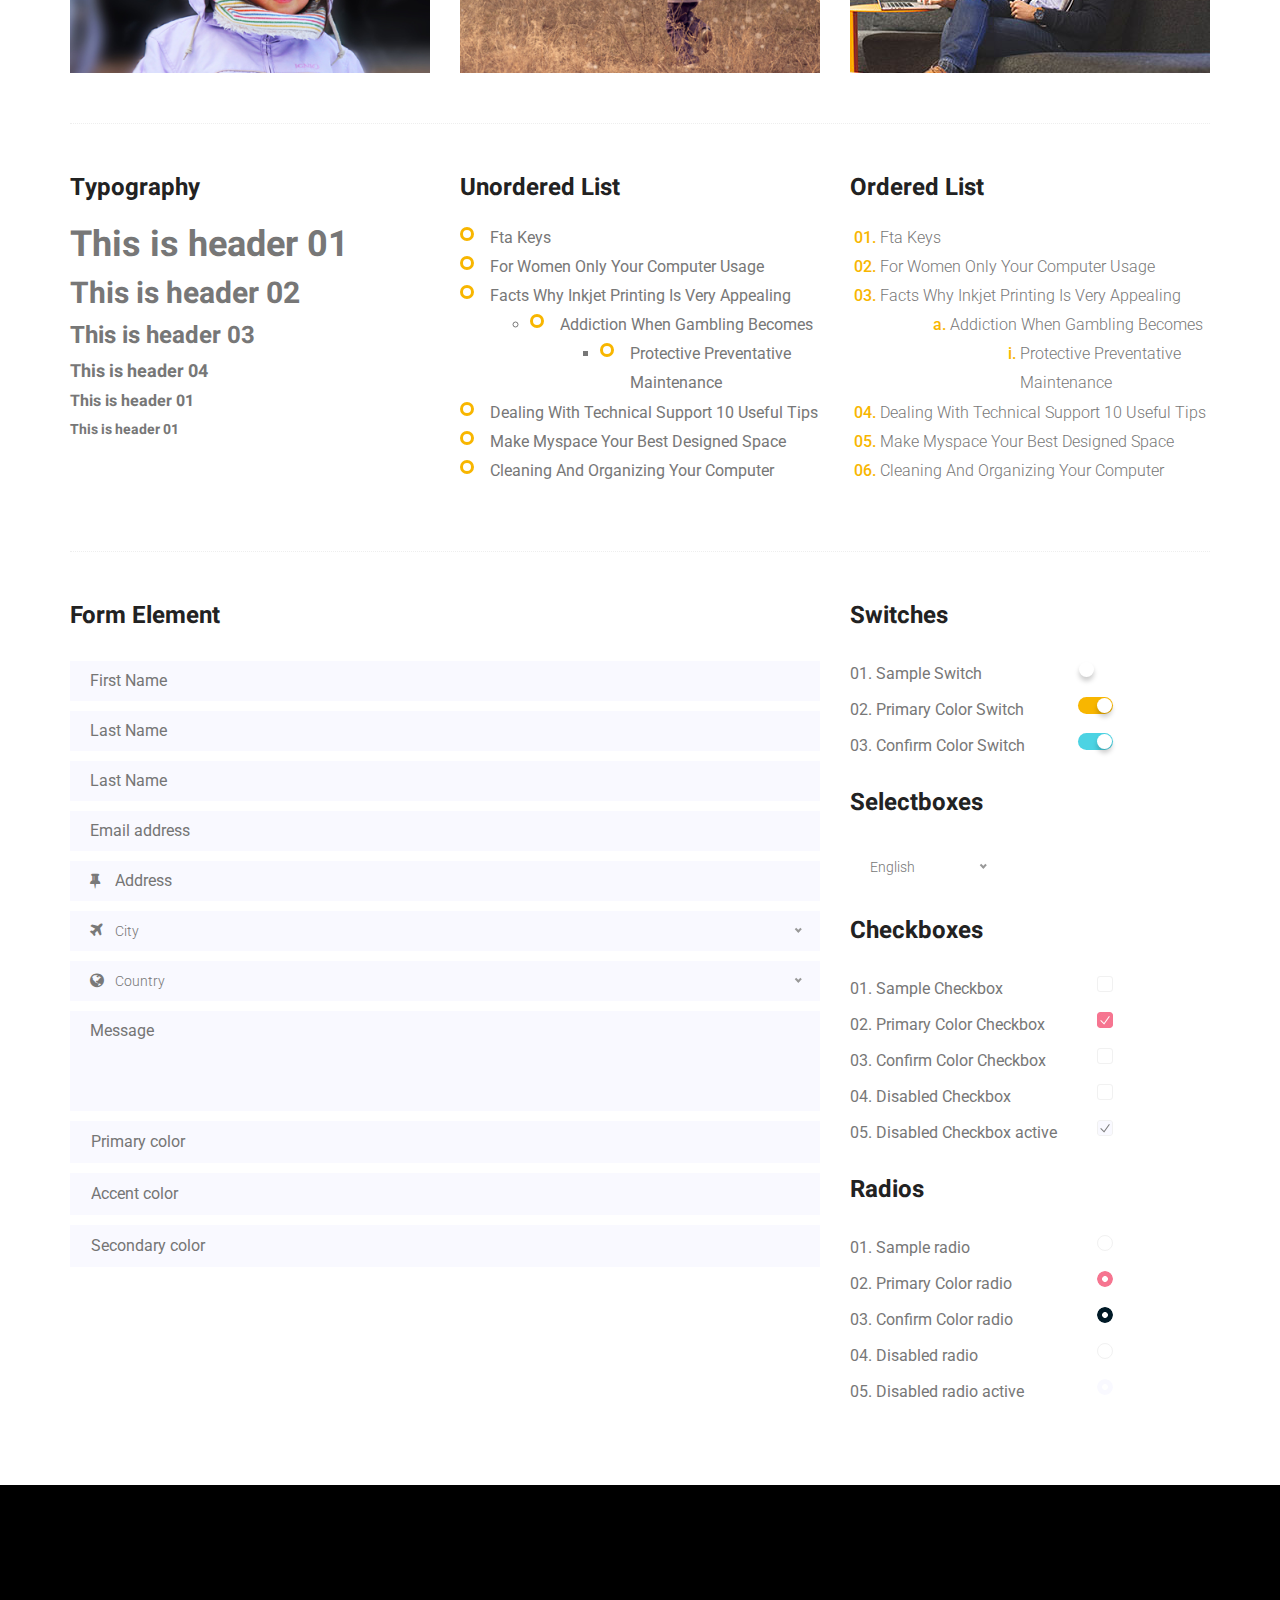
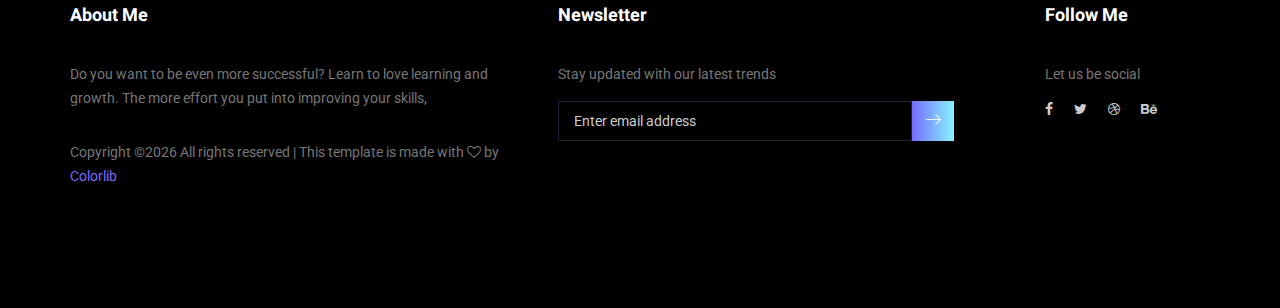
<file: elements.html>
<!doctype html>
<html lang="en">
    <head>
        <!-- Required meta tags -->
        <meta charset="utf-8">
        <meta name="viewport" content="width=device-width, initial-scale=1, shrink-to-fit=no">
        <link rel="icon" href="img/favicon.png" type="image/png">
        <title>MeetMe Personal</title>
        <!-- Bootstrap CSS -->
        <link rel="stylesheet" href="css/bootstrap.css">
        <link rel="stylesheet" href="vendors/linericon/style.css">
        <link rel="stylesheet" href="css/font-awesome.min.css">
        <link rel="stylesheet" href="vendors/owl-carousel/owl.carousel.min.css">
        <link rel="stylesheet" href="vendors/lightbox/simpleLightbox.css">
        <link rel="stylesheet" href="vendors/nice-select/css/nice-select.css">
        <link rel="stylesheet" href="vendors/animate-css/animate.css">
        <link rel="stylesheet" href="vendors/popup/magnific-popup.css">
        <!-- main css -->
        <link rel="stylesheet" href="css/style.css">
        <link rel="stylesheet" href="css/responsive.css">
    </head>
    <body>
        
        <!--================Header Menu Area =================-->
        <header class="header_area">
            <div class="main_menu">
            	<nav class="navbar navbar-expand-lg navbar-light">
					<div class="container box_1620">
						<!-- Brand and toggle get grouped for better mobile display -->
						<a class="navbar-brand logo_h" href="index.html"><img src="img/logo.png" alt=""></a>
						<button class="navbar-toggler" type="button" data-toggle="collapse" data-target="#navbarSupportedContent" aria-controls="navbarSupportedContent" aria-expanded="false" aria-label="Toggle navigation">
							<span class="icon-bar"></span>
							<span class="icon-bar"></span>
							<span class="icon-bar"></span>
						</button>
						<!-- Collect the nav links, forms, and other content for toggling -->
						<div class="collapse navbar-collapse offset" id="navbarSupportedContent">
							<ul class="nav navbar-nav menu_nav ml-auto">
								<li class="nav-item active"><a class="nav-link" href="index.html">Home</a></li> 
								<li class="nav-item"><a class="nav-link" href="about-us.html">About</a></li> 
								<li class="nav-item"><a class="nav-link" href="services.html">Services</a></li> 
								<li class="nav-item submenu dropdown">
									<a href="#" class="nav-link dropdown-toggle" data-toggle="dropdown" role="button" aria-haspopup="true" aria-expanded="false">Pages</a>
									<ul class="dropdown-menu">
										<li class="nav-item"><a class="nav-link" href="portfolio.html">Portfolio</a></li>
										<li class="nav-item"><a class="nav-link" href="elements.html">Elements</a></li>
									</ul>
								</li> 
								<li class="nav-item submenu dropdown">
									<a href="#" class="nav-link dropdown-toggle" data-toggle="dropdown" role="button" aria-haspopup="true" aria-expanded="false">Blog</a>
									<ul class="dropdown-menu">
										<li class="nav-item"><a class="nav-link" href="blog.html">Blog</a></li>
										<li class="nav-item"><a class="nav-link" href="single-blog.html">Blog Details</a></li>
									</ul>
								</li> 
								<li class="nav-item"><a class="nav-link" href="contact.html">Contact</a></li>
							</ul>
						</div> 
					</div>
            	</nav>
            </div>
        </header>
        <!--================Header Menu Area =================-->
        
        <!--================Home Banner Area =================-->
        <section class="banner_area">
            <div class="box_1620">
				<div class="banner_inner d-flex align-items-center">
					<div class="container">
						<div class="banner_content text-center">
							<h2>Elements</h2>
							<div class="page_link">
								<a href="index.html">Home</a>
								<a href="elements.html">Elements</a>
							</div>
						</div>
					</div>
				</div>
            </div>
        </section>
        <!--================End Home Banner Area =================-->
        
        
        <!-- Start Sample Area -->
			<section class="sample-text-area">
				<div class="container">
					<h3 class="text-heading title_color">Text Sample</h3>
					<p class="sample-text">
						Every avid independent filmmaker has <b>Bold</b> about making that <i>Italic</i> interest documentary, or short film to show off their creative prowess. Many have great ideas and want to “wow” the<sup>Superscript</sup> scene, or video renters with their big project.  But once you have the<sub>Subscript</sub> “in the can” (no easy feat), how do you move from a <del>Strike</del> through of master DVDs with the <u>“Underline”</u> marked hand-written title inside a secondhand CD case, to a pile of cardboard boxes full of shiny new, retail-ready DVDs, with UPC barcodes and polywrap sitting on your doorstep?  You need to create eye-popping artwork and have your project replicated. Using a reputable full service DVD Replication company like PacificDisc, Inc. to partner with is certainly a helpful option to ensure a professional end result, but to help with your DVD replication project, here are 4 easy steps to follow for good DVD replication results: 

					</p>
				</div>
			</section>
			<!-- End Sample Area -->
			<!-- Start Button -->
			<section class="button-area">
				<div class="container border-top-generic">
					<h3 class="text-heading title_color">Sample Buttons</h3>
					<div class="button-group-area">
						<a href="#" class="genric-btn default">Default</a>
						<a href="#" class="genric-btn primary">Primary</a>
						<a href="#" class="genric-btn success">Success</a>
						<a href="#" class="genric-btn info">Info</a>
						<a href="#" class="genric-btn warning">Warning</a>
						<a href="#" class="genric-btn danger">Danger</a>
						<a href="#" class="genric-btn link">Link</a>
						<a href="#" class="genric-btn disable">Disable</a>
					</div>
					<div class="button-group-area mt-10">
						<a href="#" class="genric-btn default-border">Default</a>
						<a href="#" class="genric-btn primary-border">Primary</a>
						<a href="#" class="genric-btn success-border">Success</a>
						<a href="#" class="genric-btn info-border">Info</a>
						<a href="#" class="genric-btn warning-border">Warning</a>
						<a href="#" class="genric-btn danger-border">Danger</a>
						<a href="#" class="genric-btn link-border">Link</a>
						<a href="#" class="genric-btn disable">Disable</a>
					</div>
					<div class="button-group-area mt-40">
						<a href="#" class="genric-btn default radius">Default</a>
						<a href="#" class="genric-btn primary radius">Primary</a>
						<a href="#" class="genric-btn success radius">Success</a>
						<a href="#" class="genric-btn info radius">Info</a>
						<a href="#" class="genric-btn warning radius">Warning</a>
						<a href="#" class="genric-btn danger radius">Danger</a>
						<a href="#" class="genric-btn link radius">Link</a>
						<a href="#" class="genric-btn disable radius">Disable</a>
					</div>
					<div class="button-group-area mt-10">
						<a href="#" class="genric-btn default-border radius">Default</a>
						<a href="#" class="genric-btn primary-border radius">Primary</a>
						<a href="#" class="genric-btn success-border radius">Success</a>
						<a href="#" class="genric-btn info-border radius">Info</a>
						<a href="#" class="genric-btn warning-border radius">Warning</a>
						<a href="#" class="genric-btn danger-border radius">Danger</a>
						<a href="#" class="genric-btn link-border radius">Link</a>
						<a href="#" class="genric-btn disable radius">Disable</a>
					</div>
					<div class="button-group-area mt-40">
						<a href="#" class="genric-btn default circle">Default</a>
						<a href="#" class="genric-btn primary circle">Primary</a>
						<a href="#" class="genric-btn success circle">Success</a>
						<a href="#" class="genric-btn info circle">Info</a>
						<a href="#" class="genric-btn warning circle">Warning</a>
						<a href="#" class="genric-btn danger circle">Danger</a>
						<a href="#" class="genric-btn link circle">Link</a>
						<a href="#" class="genric-btn disable circle">Disable</a>
					</div>
					<div class="button-group-area mt-10">
						<a href="#" class="genric-btn default-border circle">Default</a>
						<a href="#" class="genric-btn primary-border circle">Primary</a>
						<a href="#" class="genric-btn success-border circle">Success</a>
						<a href="#" class="genric-btn info-border circle">Info</a>
						<a href="#" class="genric-btn warning-border circle">Warning</a>
						<a href="#" class="genric-btn danger-border circle">Danger</a>
						<a href="#" class="genric-btn link-border circle">Link</a>
						<a href="#" class="genric-btn disable circle">Disable</a>
					</div>
					<div class="button-group-area mt-40">
						<a href="#" class="genric-btn default circle arrow">Default<span class="lnr lnr-arrow-right"></span></a>
						<a href="#" class="genric-btn primary circle arrow">Primary<span class="lnr lnr-arrow-right"></span></a>
						<a href="#" class="genric-btn success circle arrow">Success<span class="lnr lnr-arrow-right"></span></a>
						<a href="#" class="genric-btn info circle arrow">Info<span class="lnr lnr-arrow-right"></span></a>
						<a href="#" class="genric-btn warning circle arrow">Warning<span class="lnr lnr-arrow-right"></span></a>
						<a href="#" class="genric-btn danger circle arrow">Danger<span class="lnr lnr-arrow-right"></span></a>
					</div>
					<div class="button-group-area mt-10">
						<a href="#" class="genric-btn default-border circle arrow">Default<span class="lnr lnr-arrow-right"></span></a>
						<a href="#" class="genric-btn primary-border circle arrow">Primary<span class="lnr lnr-arrow-right"></span></a>
						<a href="#" class="genric-btn success-border circle arrow">Success<span class="lnr lnr-arrow-right"></span></a>
						<a href="#" class="genric-btn info-border circle arrow">Info<span class="lnr lnr-arrow-right"></span></a>
						<a href="#" class="genric-btn warning-border circle arrow">Warning<span class="lnr lnr-arrow-right"></span></a>
						<a href="#" class="genric-btn danger-border circle arrow">Danger<span class="lnr lnr-arrow-right"></span></a>
					</div>
					<div class="button-group-area mt-40">
						<a href="#" class="genric-btn primary e-large">Extra Large</a>
						<a href="#" class="genric-btn success large">Large</a>
						<a href="#" class="genric-btn primary">Default</a>
						<a href="#" class="genric-btn success medium">Medium</a>
						<a href="#" class="genric-btn primary small">Small</a>
					</div>
					<div class="button-group-area mt-10">
						<a href="#" class="genric-btn primary-border e-large">Extra Large</a>
						<a href="#" class="genric-btn success-border large">Large</a>
						<a href="#" class="genric-btn primary-border">Default</a>
						<a href="#" class="genric-btn success-border medium">Medium</a>
						<a href="#" class="genric-btn primary-border small">Small</a>
					</div>
				</div>
			</section>
			<!-- End Button -->
			<!-- Start Align Area -->
			<div class="whole-wrap">
				<div class="container">
					<div class="section-top-border">
						<h3 class="mb-30 title_color">Left Aligned</h3>
						<div class="row">
							<div class="col-md-3">
								<img src="img/elements/d.jpg" alt="" class="img-fluid">
							</div>
							<div class="col-md-9 mt-sm-20 left-align-p">
								<p>Recently, the US Federal government banned online casinos from operating in America by making it illegal to transfer money to them through any US bank or payment system. As a result of this law, most of the popular online casino networks such as Party Gaming and PlayTech left the United States. Overnight, online casino players found themselves being chased by the Federal government. But, after a fortnight, the online casino industry came up with a solution and new online casinos started taking root. These began to operate under a different business umbrella, and by doing that, rendered the transfer of money to and from them legal. A major part of this was enlisting electronic banking systems that would accept this new clarification and start doing business with me. Listed in this article are the electronic banking systems that accept players from the United States that wish to play in online casinos.</p>
							</div>
						</div>
					</div>
					<div class="section-top-border text-right">
						<h3 class="mb-30 title_color">Right Aligned</h3>
						<div class="row">
							<div class="col-md-9">
								<p class="text-right">Over time, even the most sophisticated, memory packed computer can begin to run slow if we don’t do something to prevent it. The reason why has less to do with how computers are made and how they age and more to do with the way we use them. You see, all of the daily tasks that we do on our PC from running programs to downloading and deleting software can make our computer sluggish. To keep this from happening, you need to understand the reasons why your PC is getting slower and do something to keep your PC running at its best. You can do this through regular maintenance and PC performance optimization programs</p>
								<p class="text-right">Before we discuss all of the things that could be affecting your PC’s performance, let’s talk a little about what symptoms</p>
							</div>
							<div class="col-md-3">
								<img src="img/elements/d.jpg" alt="" class="img-fluid">
							</div>
						</div>
					</div>
					<div class="section-top-border">
						<h3 class="mb-30 title_color">Definition</h3>
						<div class="row">
							<div class="col-md-4">
								<div class="single-defination">
									<h4 class="mb-20">Definition 01</h4>
									<p>Recently, the US Federal government banned online casinos from operating in America by making it illegal to transfer money to them through any US bank or payment system. As a result of this law, most of the popular online casino networks</p>
								</div>
							</div>
							<div class="col-md-4">
								<div class="single-defination">
									<h4 class="mb-20">Definition 02</h4>
									<p>Recently, the US Federal government banned online casinos from operating in America by making it illegal to transfer money to them through any US bank or payment system. As a result of this law, most of the popular online casino networks</p>
								</div>
							</div>
							<div class="col-md-4">
								<div class="single-defination">
									<h4 class="mb-20">Definition 03</h4>
									<p>Recently, the US Federal government banned online casinos from operating in America by making it illegal to transfer money to them through any US bank or payment system. As a result of this law, most of the popular online casino networks</p>
								</div>
							</div>
						</div>
					</div>
					<div class="section-top-border">
						<h3 class="mb-30 title_color">Block Quotes</h3>
						<div class="row">
							<div class="col-lg-12">
								<blockquote class="generic-blockquote">
									“Recently, the US Federal government banned online casinos from operating in America by making it illegal to transfer money to them through any US bank or payment system. As a result of this law, most of the popular online casino networks such as Party Gaming and PlayTech left the United States. Overnight, online casino players found themselves being chased by the Federal government. But, after a fortnight, the online casino industry came up with a solution and new online casinos started taking root. These began to operate under a different business umbrella, and by doing that, rendered the transfer of money to and from them legal. A major part of this was enlisting electronic banking systems that would accept this new clarification and start doing business with me. Listed in this article are the electronic banking” 
								</blockquote>
							</div>
						</div>
					</div>
					<div class="section-top-border">
						<h3 class="mb-30 title_color">Table</h3>
						<div class="progress-table-wrap">
							<div class="progress-table">
								<div class="table-head">
									<div class="serial">#</div>
									<div class="country">Countries</div>
									<div class="visit">Visits</div>
									<div class="percentage">Percentages</div>
								</div>
								<div class="table-row">
									<div class="serial">01</div>
									<div class="country"> <img src="img/elements/f1.jpg" alt="flag">Canada</div>
									<div class="visit">645032</div>
									<div class="percentage">
										<div class="progress">
											<div class="progress-bar color-1" role="progressbar" style="width: 80%" aria-valuenow="80" aria-valuemin="0" aria-valuemax="100"></div>
										</div>
									</div>
								</div>
								<div class="table-row">
									<div class="serial">02</div>
									<div class="country"> <img src="img/elements/f2.jpg" alt="flag">Canada</div>
									<div class="visit">645032</div>
									<div class="percentage">
										<div class="progress">
											<div class="progress-bar color-2" role="progressbar" style="width: 30%" aria-valuenow="30" aria-valuemin="0" aria-valuemax="100"></div>
										</div>
									</div>
								</div>
								<div class="table-row">
									<div class="serial">03</div>
									<div class="country"> <img src="img/elements/f3.jpg" alt="flag">Canada</div>
									<div class="visit">645032</div>
									<div class="percentage">
										<div class="progress">
											<div class="progress-bar color-3" role="progressbar" style="width: 55%" aria-valuenow="55" aria-valuemin="0" aria-valuemax="100"></div>
										</div>
									</div>
								</div>
								<div class="table-row">
									<div class="serial">04</div>
									<div class="country"> <img src="img/elements/f4.jpg" alt="flag">Canada</div>
									<div class="visit">645032</div>
									<div class="percentage">
										<div class="progress">
											<div class="progress-bar color-4" role="progressbar" style="width: 60%" aria-valuenow="60" aria-valuemin="0" aria-valuemax="100"></div>
										</div>
									</div>
								</div>
								<div class="table-row">
									<div class="serial">05</div>
									<div class="country"> <img src="img/elements/f5.jpg" alt="flag">Canada</div>
									<div class="visit">645032</div>
									<div class="percentage">
										<div class="progress">
											<div class="progress-bar color-5" role="progressbar" style="width: 40%" aria-valuenow="40" aria-valuemin="0" aria-valuemax="100"></div>
										</div>
									</div>
								</div>
								<div class="table-row">
									<div class="serial">06</div>
									<div class="country"> <img src="img/elements/f6.jpg" alt="flag">Canada</div>
									<div class="visit">645032</div>
									<div class="percentage">
										<div class="progress">
											<div class="progress-bar color-6" role="progressbar" style="width: 70%" aria-valuenow="70" aria-valuemin="0" aria-valuemax="100"></div>
										</div>
									</div>
								</div>
								<div class="table-row">
									<div class="serial">07</div>
									<div class="country"> <img src="img/elements/f7.jpg" alt="flag">Canada</div>
									<div class="visit">645032</div>
									<div class="percentage">
										<div class="progress">
											<div class="progress-bar color-7" role="progressbar" style="width: 30%" aria-valuenow="30" aria-valuemin="0" aria-valuemax="100"></div>
										</div>
									</div>
								</div>
								<div class="table-row">
									<div class="serial">08</div>
									<div class="country"> <img src="img/elements/f8.jpg" alt="flag">Canada</div>
									<div class="visit">645032</div>
									<div class="percentage">
										<div class="progress">
											<div class="progress-bar color-8" role="progressbar" style="width: 60%" aria-valuenow="60" aria-valuemin="0" aria-valuemax="100"></div>
										</div>
									</div>
								</div>
							</div>
						</div>
					</div>
					<div class="section-top-border">
						<h3 class="title_color">Image Gallery</h3>
						<div class="row gallery-item">
							<div class="col-md-4">
								<a href="img/elements/g1.jpg" class="img-gal"><div class="single-gallery-image" style="background: url(img/elements/g1.jpg);"></div></a>
							</div>
							<div class="col-md-4">
								<a href="img/elements/g2.jpg" class="img-gal"><div class="single-gallery-image" style="background: url(img/elements/g2.jpg);"></div></a>
							</div>
							<div class="col-md-4">
								<a href="img/elements/g3.jpg" class="img-gal"><div class="single-gallery-image" style="background: url(img/elements/g3.jpg);"></div></a>
							</div>
							<div class="col-md-6">
								<a href="img/elements/g4.jpg" class="img-gal"><div class="single-gallery-image" style="background: url(img/elements/g4.jpg);"></div></a>
							</div>
							<div class="col-md-6">
								<a href="img/elements/g5.jpg" class="img-gal"><div class="single-gallery-image" style="background: url(img/elements/g5.jpg);"></div></a>
							</div>
							<div class="col-md-4">
								<a href="img/elements/g6.jpg" class="img-gal"><div class="single-gallery-image" style="background: url(img/elements/g6.jpg);"></div></a>
							</div>
							<div class="col-md-4">
								<a href="img/elements/g7.jpg" class="img-gal"><div class="single-gallery-image" style="background: url(img/elements/g7.jpg);"></div></a>
							</div>
							<div class="col-md-4">
								<a href="img/elements/g8.jpg" class="img-gal"><div class="single-gallery-image" style="background: url(img/elements/g8.jpg);"></div></a>
							</div>
						</div>
					</div>
					<div class="section-top-border">
						<div class="row">
							<div class="col-lg-4 col-sm-6 typo-sec">
								<h3 class="mb-20 title_color">Typography</h3>
								<div class="typography">
									<h1 class="typo-list">This is header 01</h1>
									<h2 class="typo-list">This is header 02</h2>
									<h3 class="typo-list">This is header 03</h3>
									<h4 class="typo-list">This is header 04</h4>
									<h5 class="typo-list">This is header 01</h5>
									<h6 class="typo-list">This is header 01</h6>
								</div>
							</div>
							<div class="col-lg-4 col-sm-6 mt-sm-30 typo-sec">
								<h3 class="mb-20 title_color">Unordered List</h3>
								<div class="">
									<ul class="unordered-list">
										<li>Fta Keys</li>
										<li>For Women Only Your Computer Usage</li>
										<li>Facts Why Inkjet Printing Is Very Appealing
											<ul>
												<li>Addiction When Gambling Becomes
													<ul>
														<li>Protective Preventative Maintenance</li>
													</ul>
												</li>
											</ul>
										</li>
										<li>Dealing With Technical Support 10 Useful Tips</li>
										<li>Make Myspace Your Best Designed Space</li>
										<li>Cleaning And Organizing Your Computer</li>
									</ul>
								</div>
							</div>
							<div class="col-lg-4 col-sm-6 mt-sm-30 typo-sec">
								<h3 class="mb-20 title_color">Ordered List</h3>
								<div class="">
									<ol class="ordered-list">
										<li><span>Fta Keys</span></li>
										<li><span>For Women Only Your Computer Usage</span></li>
										<li><span>Facts Why Inkjet Printing Is Very Appealing</span>
											<ol class="ordered-list-alpha">
												<li><span>Addiction When Gambling Becomes</span>
													<ol class="ordered-list-roman">
														<li><span>Protective Preventative Maintenance</span></li>
													</ol>
												</li>
											</ol>
										</li>
										<li><span>Dealing With Technical Support 10 Useful Tips</span></li>
										<li><span>Make Myspace Your Best Designed Space</span></li>
										<li><span>Cleaning And Organizing Your Computer</span></li>
									</ol>
								</div>
							</div>
						</div>
					</div>
					<div class="section-top-border">
						<div class="row">
							<div class="col-lg-8 col-md-8">
								<h3 class="mb-30 title_color">Form Element</h3>
								<form action="#">
									<div class="mt-10">
										<input type="text" name="first_name" placeholder="First Name" onfocus="this.placeholder = ''" onblur="this.placeholder = 'First Name'" required class="single-input">
									</div>
									<div class="mt-10">
										<input type="text" name="last_name" placeholder="Last Name" onfocus="this.placeholder = ''" onblur="this.placeholder = 'Last Name'" required class="single-input">
									</div>
									<div class="mt-10">
										<input type="text" name="last_name" placeholder="Last Name" onfocus="this.placeholder = ''" onblur="this.placeholder = 'Last Name'" required class="single-input">
									</div>
									<div class="mt-10">
										<input type="email" name="EMAIL" placeholder="Email address" onfocus="this.placeholder = ''" onblur="this.placeholder = 'Email address'" required class="single-input">
									</div>
									<div class="input-group-icon mt-10">
										<div class="icon"><i class="fa fa-thumb-tack" aria-hidden="true"></i></div>
										<input type="text" name="address" placeholder="Address" onfocus="this.placeholder = ''" onblur="this.placeholder = 'Address'" required class="single-input">
									</div>
									<div class="input-group-icon mt-10">
										<div class="icon"><i class="fa fa-plane" aria-hidden="true"></i></div>
										<div class="form-select" id="default-select">
											<select>
												<option value="1">City</option>
												<option value="1">Dhaka</option>
												<option value="1">Dilli</option>
												<option value="1">Newyork</option>
												<option value="1">Islamabad</option>
											</select>
										</div>
									</div>
									<div class="input-group-icon mt-10">
										<div class="icon"><i class="fa fa-globe" aria-hidden="true"></i></div>
										<div class="form-select" id="default-select2">
											<select>
												<option value="1">Country</option>
												<option value="1">Bangladesh</option>
												<option value="1">India</option>
												<option value="1">England</option>
												<option value="1">Srilanka</option>
											</select>
										</div>
									</div>
									
									<div class="mt-10">
										<textarea class="single-textarea" placeholder="Message" onfocus="this.placeholder = ''" onblur="this.placeholder = 'Message'" required></textarea>
									</div>
									<div class="mt-10">
										<input type="text" name="first_name" placeholder="Primary color" onfocus="this.placeholder = ''" onblur="this.placeholder = 'Primary color'" required class="single-input-primary">
									</div>
									<div class="mt-10">
										<input type="text" name="first_name" placeholder="Accent color" onfocus="this.placeholder = ''" onblur="this.placeholder = 'Accent color'" required class="single-input-accent">
									</div>
									<div class="mt-10">
										<input type="text" name="first_name" placeholder="Secondary color" onfocus="this.placeholder = ''" onblur="this.placeholder = 'Secondary color'" required class="single-input-secondary">
									</div>
								</form>
							</div>
							<div class="col-lg-3 col-md-4 mt-sm-30 element-wrap">
								<div class="single-element-widget">
									<h3 class="mb-30 title_color">Switches</h3>
									<div class="switch-wrap d-flex justify-content-between">
										<p>01. Sample Switch</p>
										<div class="primary-switch">
											<input type="checkbox" id="default-switch">
											<label for="default-switch"></label>
										</div>
									</div>
									<div class="switch-wrap d-flex justify-content-between">
										<p>02. Primary Color Switch</p>
										<div class="primary-switch">
											<input type="checkbox" id="primary-switch" checked>
											<label for="primary-switch"></label>
										</div>
									</div>
									<div class="switch-wrap d-flex justify-content-between">
										<p>03. Confirm Color Switch</p>
										<div class="confirm-switch">
											<input type="checkbox" id="confirm-switch" checked>
											<label for="confirm-switch"></label>
										</div>
									</div>
								</div>
								<div class="single-element-widget">
									<h3 class="mb-30 title_color">Selectboxes</h3>
									<div class="default-select" id="default-select">
										<select>
											<option value="1">English</option>
											<option value="1">Spanish</option>
											<option value="1">Arabic</option>
											<option value="1">Portuguise</option>
											<option value="1">Bengali</option>
										</select>
									</div>
								</div>
								<div class="single-element-widget">
									<h3 class="mb-30 title_color">Checkboxes</h3>
									<div class="switch-wrap d-flex justify-content-between">
										<p>01. Sample Checkbox</p>
										<div class="primary-checkbox">
											<input type="checkbox" id="default-checkbox">
											<label for="default-checkbox"></label>
										</div>
									</div>
									<div class="switch-wrap d-flex justify-content-between">
										<p>02. Primary Color Checkbox</p>
										<div class="primary-checkbox">
											<input type="checkbox" id="primary-checkbox" checked>
											<label for="primary-checkbox"></label>
										</div>
									</div>
									<div class="switch-wrap d-flex justify-content-between">
										<p>03. Confirm Color Checkbox</p>
										<div class="confirm-checkbox">
											<input type="checkbox" id="confirm-checkbox">
											<label for="confirm-checkbox"></label>
										</div>
									</div>
									<div class="switch-wrap d-flex justify-content-between">
										<p>04. Disabled Checkbox</p>
										<div class="disabled-checkbox">
											<input type="checkbox" id="disabled-checkbox" disabled>
											<label for="disabled-checkbox"></label>
										</div>
									</div>
									<div class="switch-wrap d-flex justify-content-between">
										<p>05. Disabled Checkbox active</p>
										<div class="disabled-checkbox">
											<input type="checkbox" id="disabled-checkbox-active" checked disabled>
											<label for="disabled-checkbox-active"></label>
										</div>
									</div>
								</div>
								<div class="single-element-widget">
									<h3 class="mb-30 title_color">Radios</h3>
									<div class="switch-wrap d-flex justify-content-between">
										<p>01. Sample radio</p>
										<div class="primary-radio">
											<input type="checkbox" id="default-radio">
											<label for="default-radio"></label>
										</div>
									</div>
									<div class="switch-wrap d-flex justify-content-between">
										<p>02. Primary Color radio</p>
										<div class="primary-radio">
											<input type="checkbox" id="primary-radio" checked>
											<label for="primary-radio"></label>
										</div>
									</div>
									<div class="switch-wrap d-flex justify-content-between">
										<p>03. Confirm Color radio</p>
										<div class="confirm-radio">
											<input type="checkbox" id="confirm-radio" checked>
											<label for="confirm-radio"></label>
										</div>
									</div>
									<div class="switch-wrap d-flex justify-content-between">
										<p>04. Disabled radio</p>
										<div class="disabled-radio">
											<input type="checkbox" id="disabled-radio" disabled>
											<label for="disabled-radio"></label>
										</div>
									</div>
									<div class="switch-wrap d-flex justify-content-between">
										<p>05. Disabled radio active</p>
										<div class="disabled-radio">
											<input type="checkbox" id="disabled-radio-active" checked disabled>
											<label for="disabled-radio-active"></label>
										</div>
									</div>
								</div>
							</div>
						</div>
					</div>
				</div>
			</div>
			<!-- End Align Area -->
        
        
        <!--================Footer Area =================-->
        <footer class="footer_area p_120">
        	<div class="container">
        		<div class="row footer_inner">
        			<div class="col-lg-5 col-sm-6">
        				<aside class="f_widget ab_widget">
        					<div class="f_title">
        						<h3>About Me</h3>
        					</div>
        					<p>Do you want to be even more successful? Learn to love learning and growth. The more effort you put into improving your skills,</p>
        					<p><!-- Link back to Colorlib can't be removed. Template is licensed under CC BY 3.0. -->
Copyright &copy;<script>document.write(new Date().getFullYear());</script> All rights reserved | This template is made with <i class="fa fa-heart-o" aria-hidden="true"></i> by <a href="https://colorlib.com" target="_blank">Colorlib</a>
<!-- Link back to Colorlib can't be removed. Template is licensed under CC BY 3.0. --></p>
        				</aside>
        			</div>
        			<div class="col-lg-5 col-sm-6">
        				<aside class="f_widget news_widget">
        					<div class="f_title">
        						<h3>Newsletter</h3>
        					</div>
        					<p>Stay updated with our latest trends</p>
        					<div id="mc_embed_signup">
                                <form target="_blank" action="https://spondonit.us12.list-manage.com/subscribe/post?u=1462626880ade1ac87bd9c93a&amp;id=92a4423d01" method="get" class="subscribe_form relative">
                                	<div class="input-group d-flex flex-row">
                                        <input name="EMAIL" placeholder="Enter email address" onfocus="this.placeholder = ''" onblur="this.placeholder = 'Email Address '" required="" type="email">
                                        <button class="btn sub-btn"><span class="lnr lnr-arrow-right"></span></button>		
                                    </div>				
                                    <div class="mt-10 info"></div>
                                </form>
                            </div>
        				</aside>
        			</div>
        			<div class="col-lg-2">
        				<aside class="f_widget social_widget">
        					<div class="f_title">
        						<h3>Follow Me</h3>
        					</div>
        					<p>Let us be social</p>
        					<ul class="list">
        						<li><a href="#"><i class="fa fa-facebook"></i></a></li>
        						<li><a href="#"><i class="fa fa-twitter"></i></a></li>
        						<li><a href="#"><i class="fa fa-dribbble"></i></a></li>
        						<li><a href="#"><i class="fa fa-behance"></i></a></li>
        					</ul>
        				</aside>
        			</div>
        		</div>
        	</div>
        </footer>
        <!--================End Footer Area =================-->
        
        
        
        
        <!-- Optional JavaScript -->
        <!-- jQuery first, then Popper.js, then Bootstrap JS -->
        <script src="js/jquery-3.3.1.min.js"></script>
        <script src="js/popper.js"></script>
        <script src="js/bootstrap.min.js"></script>
        <script src="js/stellar.js"></script>
        <script src="vendors/lightbox/simpleLightbox.min.js"></script>
        <script src="vendors/nice-select/js/jquery.nice-select.min.js"></script>
        <script src="vendors/isotope/imagesloaded.pkgd.min.js"></script>
        <script src="vendors/isotope/isotope.pkgd.min.js"></script>
        <script src="vendors/owl-carousel/owl.carousel.min.js"></script>
        <script src="vendors/popup/jquery.magnific-popup.min.js"></script>
        <script src="js/jquery.ajaxchimp.min.js"></script>
        <script src="vendors/counter-up/jquery.waypoints.min.js"></script>
        <script src="vendors/counter-up/jquery.counterup.min.js"></script>
        <script src="js/mail-script.js"></script>
        <script src="js/theme.js"></script>
    </body>
</html>
</file>
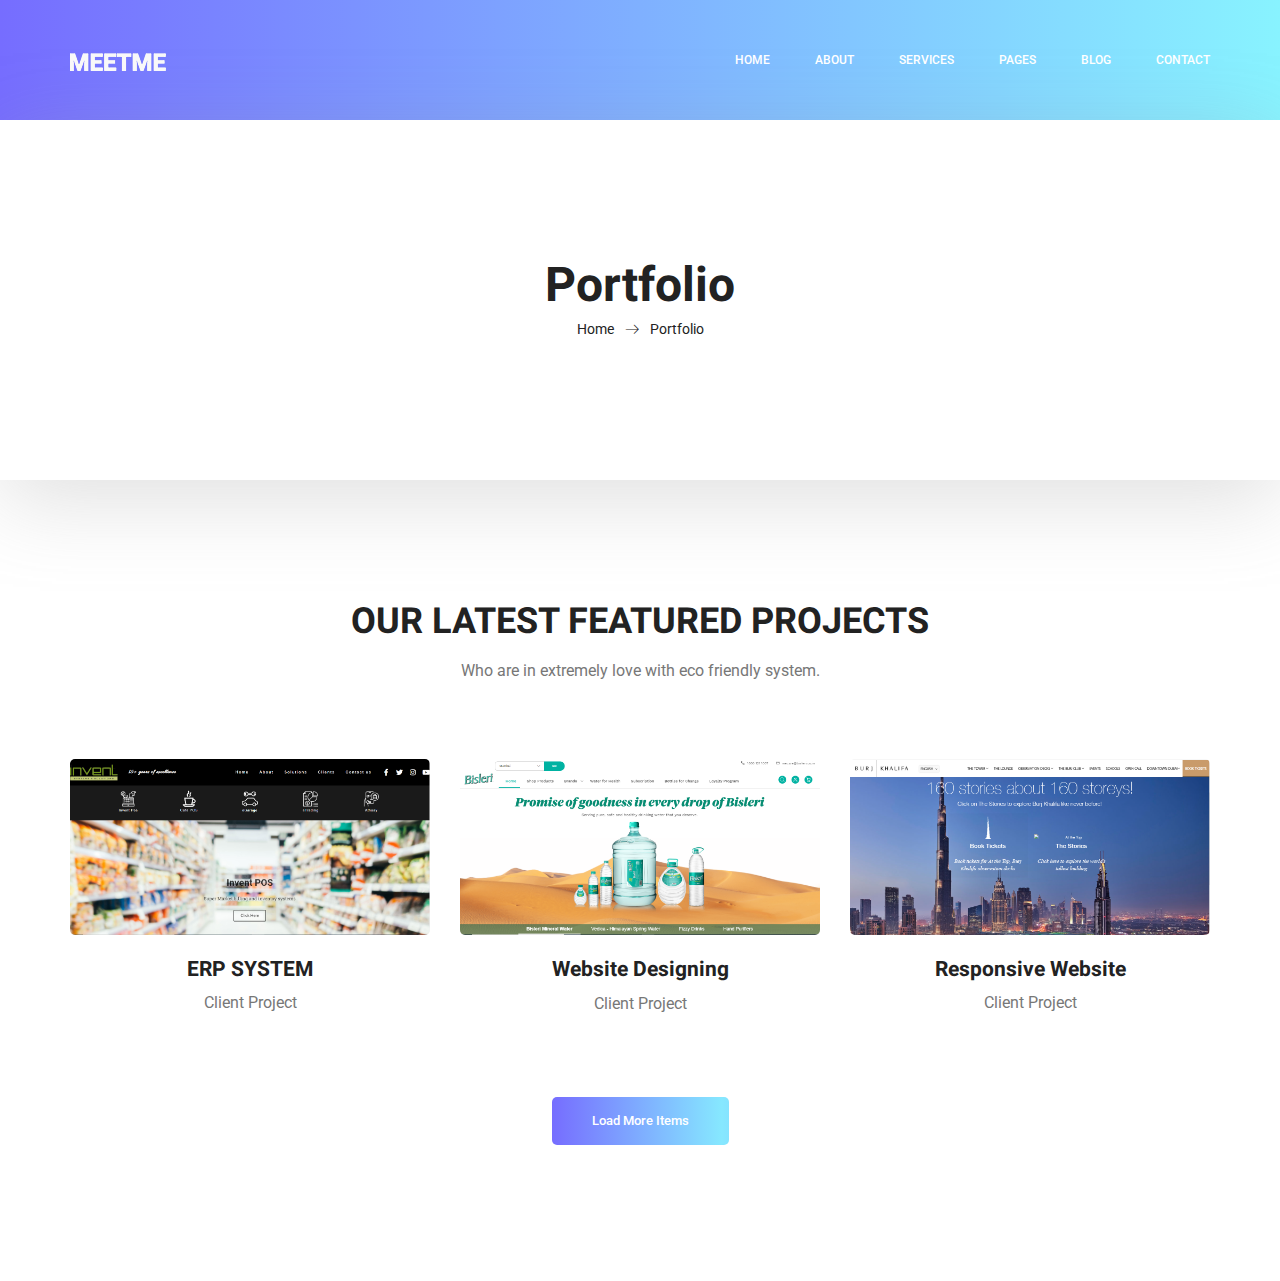
<file: portfolio.html>
<!doctype html>
<html lang="en">
    <head>
        <!-- Required meta tags -->
        <meta charset="utf-8">
        <meta name="viewport" content="width=device-width, initial-scale=1, shrink-to-fit=no">
        <link rel="icon" href="img/favicon.png" type="image/png">
        <title>MeetMe Personal</title>
        <!-- Bootstrap CSS -->
        <link rel="stylesheet" href="css/bootstrap.css">
        <link rel="stylesheet" href="vendors/linericon/style.css">
        <link rel="stylesheet" href="css/font-awesome.min.css">
        <link rel="stylesheet" href="vendors/owl-carousel/owl.carousel.min.css">
        <link rel="stylesheet" href="vendors/lightbox/simpleLightbox.css">
        <link rel="stylesheet" href="vendors/nice-select/css/nice-select.css">
        <link rel="stylesheet" href="vendors/animate-css/animate.css">
        <link rel="stylesheet" href="vendors/popup/magnific-popup.css">
        <link rel="stylesheet" href="vendors/flaticon/flaticon.css">
        <!-- main css -->
        <link rel="stylesheet" href="css/style.css">
        <link rel="stylesheet" href="css/responsive.css">
    </head>
    <body>
        
        <!--================Header Menu Area =================-->
        <header class="header_area">
            <div class="main_menu">
            	<nav class="navbar navbar-expand-lg navbar-light">
					<div class="container box_1620">
						<!-- Brand and toggle get grouped for better mobile display -->
						<a class="navbar-brand logo_h" href="index.html"><img src="img/logo.png" alt=""></a>
						<button class="navbar-toggler" type="button" data-toggle="collapse" data-target="#navbarSupportedContent" aria-controls="navbarSupportedContent" aria-expanded="false" aria-label="Toggle navigation">
							<span class="icon-bar"></span>
							<span class="icon-bar"></span>
							<span class="icon-bar"></span>
						</button>
						<!-- Collect the nav links, forms, and other content for toggling -->
						<div class="collapse navbar-collapse offset" id="navbarSupportedContent">
							<ul class="nav navbar-nav menu_nav ml-auto">
								<li class="nav-item active"><a class="nav-link" href="index.html">Home</a></li> 
								<li class="nav-item"><a class="nav-link" href="about-us.html">About</a></li> 
								<li class="nav-item"><a class="nav-link" href="services.html">Services</a></li> 
								<li class="nav-item submenu dropdown">
									<a href="#" class="nav-link dropdown-toggle" data-toggle="dropdown" role="button" aria-haspopup="true" aria-expanded="false">Pages</a>
									<ul class="dropdown-menu">
										<li class="nav-item"><a class="nav-link" href="portfolio.html">Portfolio</a></li>
										<!-- <li class="nav-item"><a class="nav-link" href="elements.html">Elements</a></li> -->
									</ul>
								</li> 
								<li class="nav-item submenu dropdown">
									<a href="#" class="nav-link dropdown-toggle" data-toggle="dropdown" role="button" aria-haspopup="true" aria-expanded="false">Blog</a>
									<ul class="dropdown-menu">
										<li class="nav-item"><a class="nav-link" href="blog.html">Blog</a></li>
										<!-- <li class="nav-item"><a class="nav-link" href="single-blog.html">Blog Details</a></li> -->
									</ul>
								</li> 
								<li class="nav-item"><a class="nav-link" href="contact.html">Contact</a></li>
							</ul>
						</div> 
					</div>
            	</nav>
            </div>
        </header>
        <!--================Header Menu Area =================-->
        
        <!--================Home Banner Area =================-->
        <section class="banner_area">
            <div class="box_1620">
				<div class="banner_inner d-flex align-items-center">
					<div class="container">
						<div class="banner_content text-center">
							<h2>Portfolio</h2>
							<div class="page_link">
								<a href="index.html">Home</a>
								<a href="portfolio.html">Portfolio</a>
							</div>
						</div>
					</div>
				</div>
            </div>
        </section>
        <!--================End Home Banner Area =================-->
        
        <!--================Home Gallery Area =================-->
        <section class="home_gallery_area p_120">
        	<div class="container">
        		<div class="main_title">
        			<h2>Our Latest Featured Projects</h2>
        			<p>Who are in extremely love with eco friendly system.</p>
        		</div>
        		<!-- <div class="isotope_fillter">
        			<ul class="gallery_filter list">
						<li class="active" data-filter="*"><a href="#">All</a></li>
						<li data-filter=".brand"><a href="#">Vector</a></li>
						<li data-filter=".manipul"><a href="#">Raster</a></li>
						<li data-filter=".creative"><a href="#">UI/UX</a></li>
						<li data-filter=".design"><a href="#">Printing</a></li>
					</ul>
        		</div> -->
        	</div>
        	<div class="container">
        		<div class="gallery_f_inner row imageGallery1">
        			<div class="col-lg-4 col-md-4 col-sm-6 brand manipul design print">
        				<div class="h_gallery_item">
        					<div class="g_img_item">
        						<img class="img-fluid" src="img/gallery/invetuae.PNG" alt="">
        						<a class="light" href="img/gallery/invetuae.PNG"><img src="img/gallery/icon.png" alt=""></a>
        					</div>
        					<div class="g_item_text">
        						<h4>ERP SYSTEM</h4>
        						<p>Client Project</p>
        					</div>
        				</div>
        			</div>
        			<div class="col-lg-4 col-md-4 col-sm-6 brand manipul creative">
        				<div class="h_gallery_item">
        					<div class="g_img_item">
        						<img class="img-fluid" src="img/gallery/bisleri.PNG" alt="">
        						<a class="light" href="img/gallery/bisleri.PNG"><img src="img/gallery/icon.png" alt=""></a>
        					</div>
        					<div class="g_item_text">
        						<h4>Website Designing</h4>
        						<p>Client Project</p>
        					</div>
        				</div>
        			</div>
        			<div class="col-lg-4 col-md-4 col-sm-6 manipul creative design print">
        				<div class="h_gallery_item">
        					<div class="g_img_item">
        						<img class="img-fluid" src="img/gallery/burjkhalifa.PNG" alt="">
        						<a class="light" href="img/gallery/burjkhalifa.PNG"><img src="img/gallery/icon.png" alt=""></a>
        					</div>
        					<div class="g_item_text">
        						<h4>Responsive Website</h4>
        						<p>Client Project</p>
        					</div>
        				</div>
        			</div>
        			<!-- <div class="col-lg-4 col-md-4 col-sm-6 brand creative print">
        				<div class="h_gallery_item">
        					<div class="g_img_item">
        						<img class="img-fluid" src="img/gallery/burjkhalifa.PNG" alt="">
        						<a class="light" href="img/gallery/burjkhalifa.PNG"><img src="img/gallery/icon.png" alt=""></a>
        					</div>
        					<div class="g_item_text">
        						<h4>Responsive Website</h4>
        						<p>Client Project</p>
        					</div>
        				</div>
        			</div> -->
        			<!-- <div class="col-lg-4 col-md-4 col-sm-6 brand manipul design">
        				<div class="h_gallery_item">
        					<div class="g_img_item">
        						<img class="img-fluid" src="img/gallery/project-5.jpg" alt="">
        						<a class="light" href="img/gallery/project-5.jpg"><img src="img/gallery/icon.png" alt=""></a>
        					</div>
        					<div class="g_item_text">
        						<h4>3D Disposable Bottle</h4>
        						<p>Client Project</p>
        					</div>
        				</div>
        			</div>
        			<div class="col-lg-4 col-md-4 col-sm-6 brand creative">
        				<div class="h_gallery_item">
        					<div class="g_img_item">
        						<img class="img-fluid" src="img/gallery/project-6.jpg" alt="">
        						<a class="light" href="img/gallery/project-6.jpg"><img src="img/gallery/icon.png" alt=""></a>
        					</div>
        					<div class="g_item_text">
        						<h4>3D Logo Design</h4>
        						<p>Client Project</p>
        					</div>
        				</div>
        			</div> -->
        		</div>
        		<div class="more_btn">
        			<a class="main_btn" href="#">Load More Items</a>
        		</div>
        	</div>
        </section>
        <!--================End Home Gallery Area =================-->
        
        <!--================Footer Area =================-->
        <!-- <footer class="footer_area p_120">
        	<div class="container">
        		<div class="row footer_inner">
        			<div class="col-lg-5 col-sm-6">
        				<aside class="f_widget ab_widget">
        					<div class="f_title">
        						<h3>About Me</h3>
        					</div>
        					<p>Do you want to be even more successful? Learn to love learning and growth. The more effort you put into improving your skills,</p> -->
        					<p><!-- Link back to Colorlib can't be removed. Template is licensed under CC BY 3.0. -->
<!-- Copyright &copy;<script>document.write(new Date().getFullYear());</script> All rights reserved | This template is made with <i class="fa fa-heart-o" aria-hidden="true"></i> by <a href="https://colorlib.com" target="_blank">Colorlib</a> -->
<!-- Link back to Colorlib can't be removed. Template is licensed under CC BY 3.0. --></p>
        				<!-- </aside>
        			</div>
        			<div class="col-lg-5 col-sm-6">
        				<aside class="f_widget news_widget">
        					<div class="f_title">
        						<h3>Newsletter</h3>
        					</div>
        					<p>Stay updated with our latest trends</p>
        					<div id="mc_embed_signup">
                                <form target="_blank" action="https://spondonit.us12.list-manage.com/subscribe/post?u=1462626880ade1ac87bd9c93a&amp;id=92a4423d01" method="get" class="subscribe_form relative">
                                	<div class="input-group d-flex flex-row">
                                        <input name="EMAIL" placeholder="Enter email address" onfocus="this.placeholder = ''" onblur="this.placeholder = 'Email Address '" required="" type="email">
                                        <button class="btn sub-btn"><span class="lnr lnr-arrow-right"></span></button>		
                                    </div>				
                                    <div class="mt-10 info"></div>
                                </form>
                            </div>
        				</aside>
        			</div>
        			<div class="col-lg-2">
        				<aside class="f_widget social_widget">
        					<div class="f_title">
        						<h3>Follow Me</h3>
        					</div>
        					<p>Let us be social</p>
        					<ul class="list">
        						<li><a href="#"><i class="fa fa-facebook"></i></a></li>
        						<li><a href="#"><i class="fa fa-twitter"></i></a></li>
        						<li><a href="#"><i class="fa fa-dribbble"></i></a></li>
        						<li><a href="#"><i class="fa fa-behance"></i></a></li>
        					</ul>
        				</aside>
        			</div>
        		</div>
        	</div>
        </footer> -->
        <!--================End Footer Area =================-->
        
        
        
        
        <!-- Optional JavaScript -->
        <!-- jQuery first, then Popper.js, then Bootstrap JS -->
        <script src="js/jquery-3.3.1.min.js"></script>
        <script src="js/popper.js"></script>
        <script src="js/bootstrap.min.js"></script>
        <script src="js/stellar.js"></script>
        <script src="vendors/lightbox/simpleLightbox.min.js"></script>
        <script src="vendors/nice-select/js/jquery.nice-select.min.js"></script>
        <script src="vendors/isotope/imagesloaded.pkgd.min.js"></script>
        <script src="vendors/isotope/isotope.pkgd.min.js"></script>
        <script src="vendors/owl-carousel/owl.carousel.min.js"></script>
        <script src="vendors/popup/jquery.magnific-popup.min.js"></script>
        <script src="js/jquery.ajaxchimp.min.js"></script>
        <script src="vendors/counter-up/jquery.waypoints.min.js"></script>
        <script src="vendors/counter-up/jquery.counterup.min.js"></script>
        <script src="js/mail-script.js"></script>
        <script src="js/theme.js"></script>
    </body>
</html>
</file>
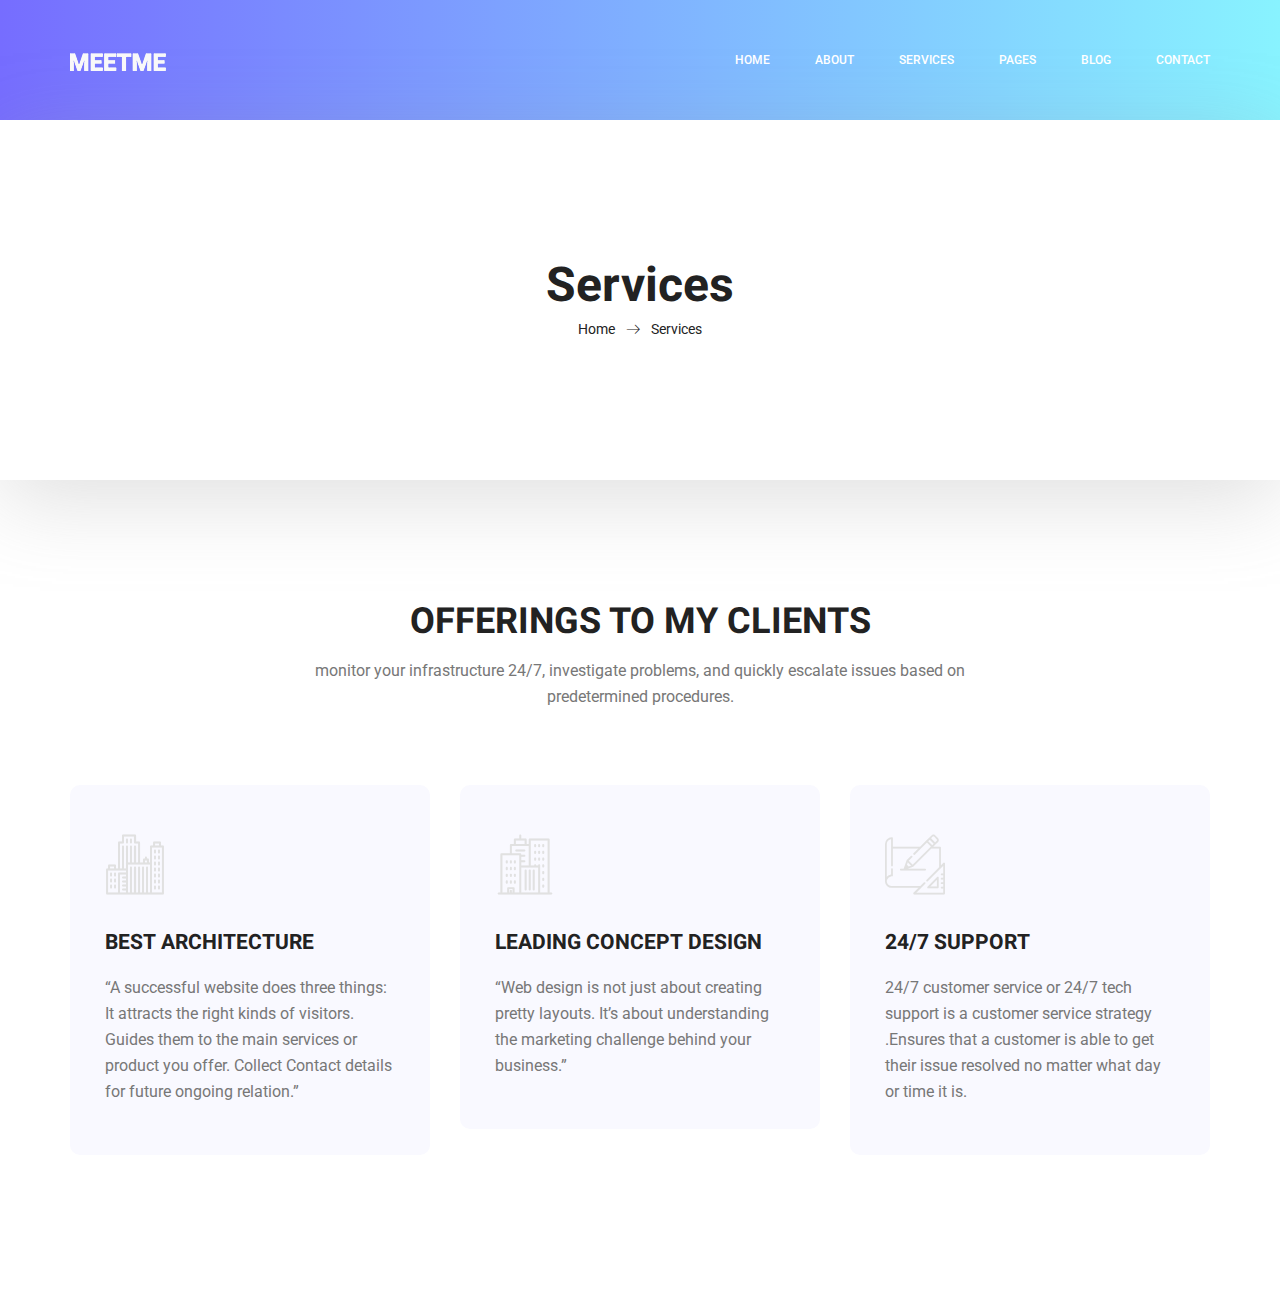
<file: services.html>
<!doctype html>
<html lang="en">
    <head>
        <!-- Required meta tags -->
        <meta charset="utf-8">
        <meta name="viewport" content="width=device-width, initial-scale=1, shrink-to-fit=no">
        <link rel="icon" href="img/favicon.png" type="image/png">
        <title>MeetMe Personal</title>
        <!-- Bootstrap CSS -->
        <link rel="stylesheet" href="css/bootstrap.css">
        <link rel="stylesheet" href="vendors/linericon/style.css">
        <link rel="stylesheet" href="css/font-awesome.min.css">
        <link rel="stylesheet" href="vendors/owl-carousel/owl.carousel.min.css">
        <link rel="stylesheet" href="vendors/lightbox/simpleLightbox.css">
        <link rel="stylesheet" href="vendors/nice-select/css/nice-select.css">
        <link rel="stylesheet" href="vendors/animate-css/animate.css">
        <link rel="stylesheet" href="vendors/popup/magnific-popup.css">
        <link rel="stylesheet" href="vendors/flaticon/flaticon.css">
        <!-- main css -->
        <link rel="stylesheet" href="css/style.css">
        <link rel="stylesheet" href="css/responsive.css">
    </head>
    <body>
        
        <!--================Header Menu Area =================-->
        <header class="header_area">
            <div class="main_menu">
            	<nav class="navbar navbar-expand-lg navbar-light">
					<div class="container box_1620">
						<!-- Brand and toggle get grouped for better mobile display -->
						<a class="navbar-brand logo_h" href="index.html"><img src="img/logo.png" alt=""></a>
						<button class="navbar-toggler" type="button" data-toggle="collapse" data-target="#navbarSupportedContent" aria-controls="navbarSupportedContent" aria-expanded="false" aria-label="Toggle navigation">
							<span class="icon-bar"></span>
							<span class="icon-bar"></span>
							<span class="icon-bar"></span>
						</button>
						<!-- Collect the nav links, forms, and other content for toggling -->
						<div class="collapse navbar-collapse offset" id="navbarSupportedContent">
							<ul class="nav navbar-nav menu_nav ml-auto">
								<li class="nav-item active"><a class="nav-link" href="index.html">Home</a></li> 
								<li class="nav-item"><a class="nav-link" href="about-us.html">About</a></li> 
								<li class="nav-item"><a class="nav-link" href="services.html">Services</a></li> 
								<li class="nav-item submenu dropdown">
									<a href="#" class="nav-link dropdown-toggle" data-toggle="dropdown" role="button" aria-haspopup="true" aria-expanded="false">Pages</a>
									<ul class="dropdown-menu">
										<li class="nav-item"><a class="nav-link" href="portfolio.html">Portfolio</a></li>
										<!-- <li class="nav-item"><a class="nav-link" href="elements.html">Elements</a></li> -->
									</ul>
								</li> 
								<li class="nav-item submenu dropdown">
									<a href="#" class="nav-link dropdown-toggle" data-toggle="dropdown" role="button" aria-haspopup="true" aria-expanded="false">Blog</a>
									<ul class="dropdown-menu">
										<li class="nav-item"><a class="nav-link" href="blog.html">Blog</a></li>
										<!-- <li class="nav-item"><a class="nav-link" href="single-blog.html">Blog Details</a></li> -->
									</ul>
								</li> 
								<li class="nav-item"><a class="nav-link" href="contact.html">Contact</a></li>
							</ul>
						</div> 
					</div>
            	</nav>
            </div>
        </header>
        <!--================Header Menu Area =================-->
        
        <!--================Home Banner Area =================-->
        <section class="banner_area">
            <div class="box_1620">
				<div class="banner_inner d-flex align-items-center">
					<div class="container">
						<div class="banner_content text-center">
							<h2>Services</h2>
							<div class="page_link">
								<a href="index.html">Home</a>
								<a href="services.html">Services</a>
							</div>
						</div>
					</div>
				</div>
            </div>
        </section>
        <!--================End Home Banner Area =================-->
        
        <!--================Feature Area =================-->
        <section class="feature_area white_feature p_120">
        	<div class="container">
        		<div class="main_title">
        			<h2>offerings to my clients</h2>
        			<p>monitor your infrastructure 24/7, investigate problems, and quickly escalate issues based on predetermined procedures.</p>
        		</div>
        		<div class="feature_inner row">
        			<div class="col-lg-4 col-md-6">
        				<div class="feature_item">
        					<i class="flaticon-city"></i>
        					<h4>Best Architecture</h4>
        					<p>“A successful website does three things:
								It attracts the right kinds of visitors.
								Guides them to the main services or product you offer.
								Collect Contact details for future ongoing relation.”</p>
        				</div>
        			</div>
        			<div class="col-lg-4 col-md-6">
        				<div class="feature_item">
        					<i class="flaticon-skyline"></i>
        					<h4>Leading Concept Design</h4>
        					<p>“Web design is not just about creating pretty layouts. It’s about understanding
								the marketing challenge behind your business.”</p>
        				</div>
        			</div>
        			<div class="col-lg-4 col-md-6">
        				<div class="feature_item">
        					<i class="flaticon-sketch"></i>
        					<h4>24/7 Support</h4>
        					<p>24/7 customer service or 24/7 tech support is a customer service strategy .Ensures that a customer is able to get their issue resolved no matter what day or time it is.</p>
        				</div>
        			</div>
        			<!-- <div class="col-lg-4 col-md-6">
        				<div class="feature_item">
        					<i class="flaticon-city"></i>
        					<h4>Architecture</h4>
        					<p>If you are looking at blank cassettes on the web, you may be very confused at the difference in price. You may see some for as low as $17 each.</p>
        				</div>
        			</div>
        			<div class="col-lg-4 col-md-6">
        				<div class="feature_item">
        					<i class="flaticon-skyline"></i>
        					<h4>Interior Design</h4>
        					<p>If you are looking at blank cassettes on the web, you may be very confused at the difference in price. You may see some for as low as $17 each.</p>
        				</div>
        			</div>
        			<div class="col-lg-4 col-md-6">
        				<div class="feature_item">
        					<i class="flaticon-sketch"></i>
        					<h4>Concept Design</h4>
        					<p>If you are looking at blank cassettes on the web, you may be very confused at the difference in price. You may see some for as low as $17 each.</p>
        				</div>
        			</div> -->
        		</div>
        	</div>
        </section>
        <!--================End Feature Area =================-->
        
        <!--================Testimonials Area =================-->
        <!-- <section class="testimonials_area p_120">
        	<div class="container">
        		<div class="main_title">
        			<h2>Testimonials</h2>
        			<p>If you are looking at blank cassettes on the web, you may be very confused at the difference in price. You may see some for as low as $.17 each.</p>
        		</div>
        		<div class="testi_inner">
					<div class="testi_slider owl-carousel">
						<div class="item">
							<div class="testi_item">
								<p>As conscious traveling Paup ers we must always be oncerned about our dear Mother Earth. If you think about it, you travel across her face</p>
								<h4>Fanny Spencer</h4>
								<a href="#"><i class="fa fa-star"></i></a>
								<a href="#"><i class="fa fa-star"></i></a>
								<a href="#"><i class="fa fa-star"></i></a>
								<a href="#"><i class="fa fa-star"></i></a>
								<a href="#"><i class="fa fa-star-half-o"></i></a>
							</div>
						</div>
						<div class="item">
							<div class="testi_item">
								<p>As conscious traveling Paup ers we must always be oncerned about our dear Mother Earth. If you think about it, you travel across her face</p>
								<h4>Fanny Spencer</h4>
								<a href="#"><i class="fa fa-star"></i></a>
								<a href="#"><i class="fa fa-star"></i></a>
								<a href="#"><i class="fa fa-star"></i></a>
								<a href="#"><i class="fa fa-star"></i></a>
								<a href="#"><i class="fa fa-star-half-o"></i></a>
							</div>
						</div>
						<div class="item">
							<div class="testi_item">
								<p>As conscious traveling Paup ers we must always be oncerned about our dear Mother Earth. If you think about it, you travel across her face</p>
								<h4>Fanny Spencer</h4>
								<a href="#"><i class="fa fa-star"></i></a>
								<a href="#"><i class="fa fa-star"></i></a>
								<a href="#"><i class="fa fa-star"></i></a>
								<a href="#"><i class="fa fa-star"></i></a>
								<a href="#"><i class="fa fa-star-half-o"></i></a>
							</div>
						</div>
					</div>
        		</div>
        	</div>
        </section> -->
        <!--================End Testimonials Area =================-->
        
        <!--================Footer Area =================-->
        <!-- <footer class="footer_area p_120">
        	<div class="container">
        		<div class="row footer_inner">
        			<div class="col-lg-5 col-sm-6">
        				<aside class="f_widget ab_widget">
        					<div class="f_title">
        						<h3>About Me</h3>
        					</div>
        					<p>Do you want to be even more successful? Learn to love learning and growth. The more effort you put into improving your skills,</p> -->
        					<p><!-- Link back to Colorlib can't be removed. Template is licensed under CC BY 3.0. -->
<!-- Copyright &copy;<script>document.write(new Date().getFullYear());</script> All rights reserved | This template is made with <i class="fa fa-heart-o" aria-hidden="true"></i> by <a href="https://colorlib.com" target="_blank">Colorlib</a> -->
<!-- Link back to Colorlib can't be removed. Template is licensed under CC BY 3.0. --></p>
        				<!-- </aside>
        			</div>
        			<div class="col-lg-5 col-sm-6">
        				<aside class="f_widget news_widget">
        					<div class="f_title">
        						<h3>Newsletter</h3>
        					</div>
        					<p>Stay updated with our latest trends</p>
        					<div id="mc_embed_signup">
                                <form target="_blank" action="https://spondonit.us12.list-manage.com/subscribe/post?u=1462626880ade1ac87bd9c93a&amp;id=92a4423d01" method="get" class="subscribe_form relative">
                                	<div class="input-group d-flex flex-row">
                                        <input name="EMAIL" placeholder="Enter email address" onfocus="this.placeholder = ''" onblur="this.placeholder = 'Email Address '" required="" type="email">
                                        <button class="btn sub-btn"><span class="lnr lnr-arrow-right"></span></button>		
                                    </div>				
                                    <div class="mt-10 info"></div>
                                </form>
                            </div>
        				</aside>
        			</div>
        			<div class="col-lg-2">
        				<aside class="f_widget social_widget">
        					<div class="f_title">
        						<h3>Follow Me</h3>
        					</div>
        					<p>Let us be social</p>
        					<ul class="list">
        						<li><a href="#"><i class="fa fa-facebook"></i></a></li>
        						<li><a href="#"><i class="fa fa-twitter"></i></a></li>
        						<li><a href="#"><i class="fa fa-dribbble"></i></a></li>
        						<li><a href="#"><i class="fa fa-behance"></i></a></li>
        					</ul>
        				</aside>
        			</div>
        		</div>
        	</div>
        </footer> -->
        <!--================End Footer Area =================-->
        
        
        
        
        <!-- Optional JavaScript -->
        <!-- jQuery first, then Popper.js, then Bootstrap JS -->
        <script src="js/jquery-3.3.1.min.js"></script>
        <script src="js/popper.js"></script>
        <script src="js/bootstrap.min.js"></script>
        <script src="js/stellar.js"></script>
        <script src="vendors/lightbox/simpleLightbox.min.js"></script>
        <script src="vendors/nice-select/js/jquery.nice-select.min.js"></script>
        <script src="vendors/isotope/imagesloaded.pkgd.min.js"></script>
        <script src="vendors/isotope/isotope.pkgd.min.js"></script>
        <script src="vendors/owl-carousel/owl.carousel.min.js"></script>
        <script src="vendors/popup/jquery.magnific-popup.min.js"></script>
        <script src="js/jquery.ajaxchimp.min.js"></script>
        <script src="vendors/counter-up/jquery.waypoints.min.js"></script>
        <script src="vendors/counter-up/jquery.counterup.min.js"></script>
        <script src="js/mail-script.js"></script>
        <script src="js/theme.js"></script>
    </body>
</html>
</file>
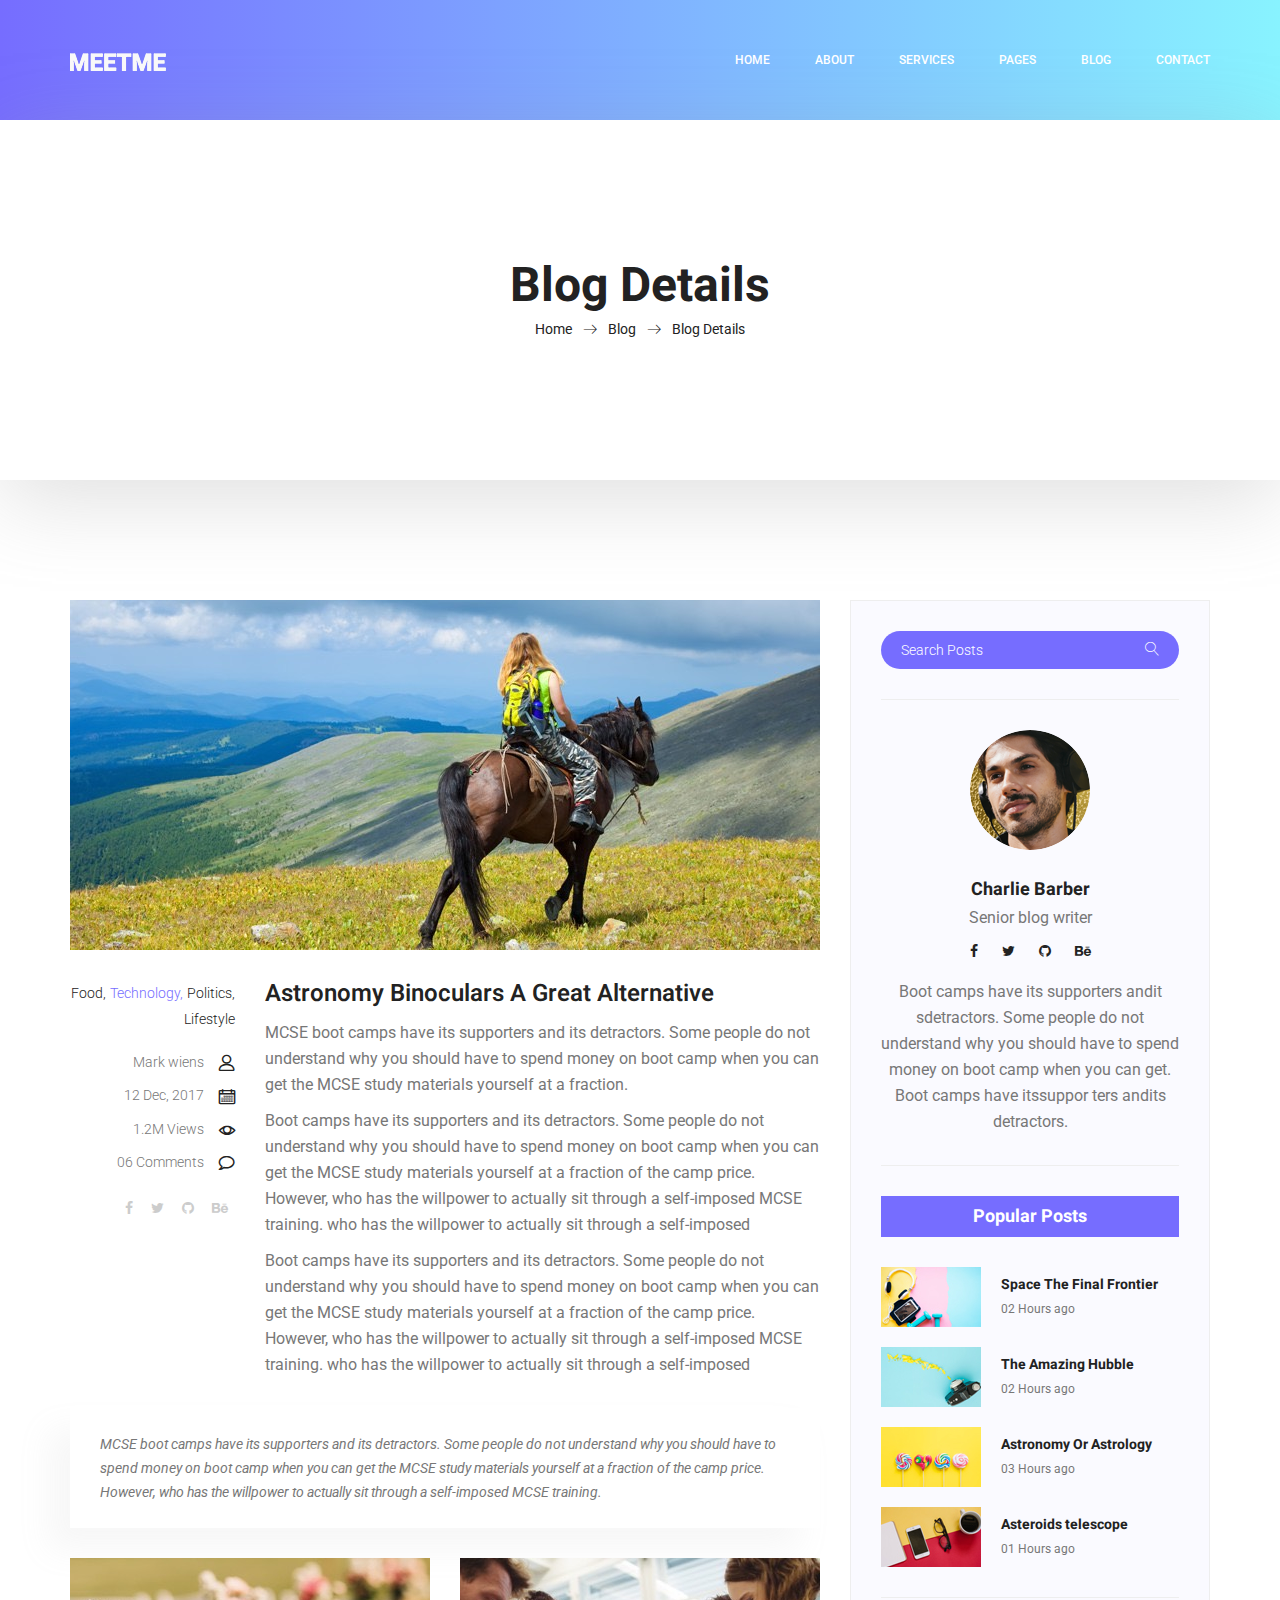
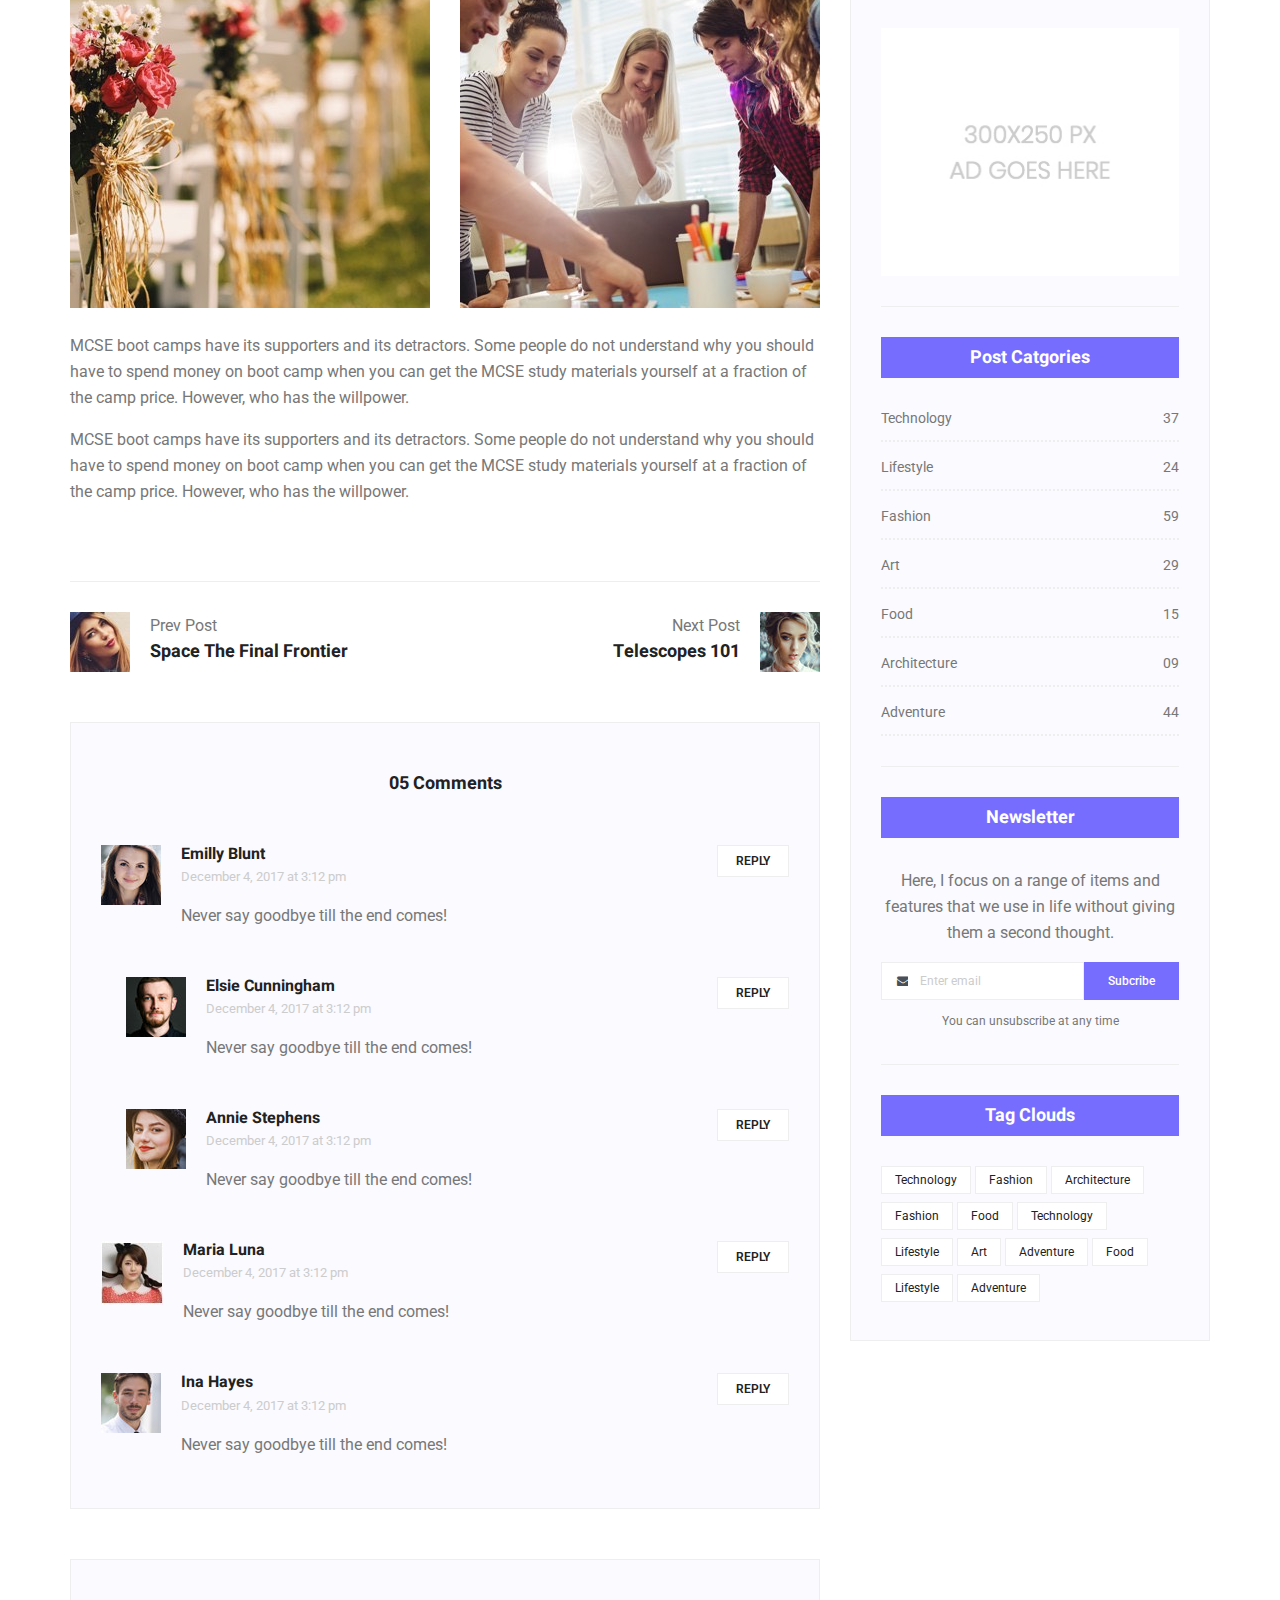
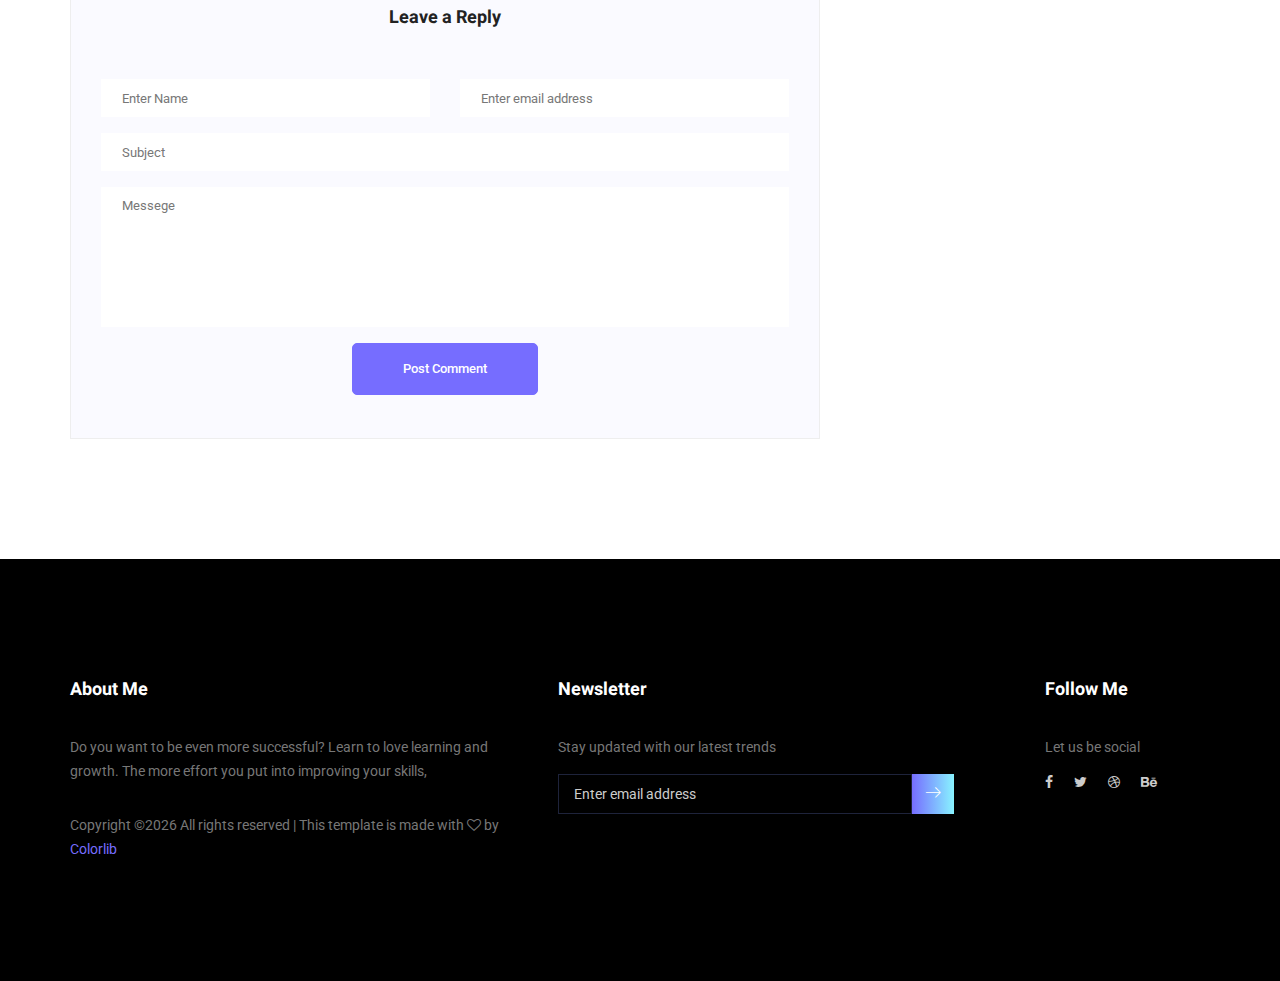
<file: single-blog.html>
<!doctype html>
<html lang="en">
    <head>
        <!-- Required meta tags -->
        <meta charset="utf-8">
        <meta name="viewport" content="width=device-width, initial-scale=1, shrink-to-fit=no">
        <link rel="icon" href="img/favicon.png" type="image/png">
        <title>MeetMe Personal</title>
        <!-- Bootstrap CSS -->
        <link rel="stylesheet" href="css/bootstrap.css">
        <link rel="stylesheet" href="vendors/linericon/style.css">
        <link rel="stylesheet" href="css/font-awesome.min.css">
        <link rel="stylesheet" href="vendors/owl-carousel/owl.carousel.min.css">
        <link rel="stylesheet" href="vendors/lightbox/simpleLightbox.css">
        <link rel="stylesheet" href="vendors/nice-select/css/nice-select.css">
        <link rel="stylesheet" href="vendors/animate-css/animate.css">
        <link rel="stylesheet" href="vendors/popup/magnific-popup.css">
        <!-- main css -->
        <link rel="stylesheet" href="css/style.css">
        <link rel="stylesheet" href="css/responsive.css">
    </head>
    <body>
        
        <!--================Header Menu Area =================-->
        <header class="header_area">
            <div class="main_menu">
            	<nav class="navbar navbar-expand-lg navbar-light">
					<div class="container box_1620">
						<!-- Brand and toggle get grouped for better mobile display -->
						<a class="navbar-brand logo_h" href="index.html"><img src="img/logo.png" alt=""></a>
						<button class="navbar-toggler" type="button" data-toggle="collapse" data-target="#navbarSupportedContent" aria-controls="navbarSupportedContent" aria-expanded="false" aria-label="Toggle navigation">
							<span class="icon-bar"></span>
							<span class="icon-bar"></span>
							<span class="icon-bar"></span>
						</button>
						<!-- Collect the nav links, forms, and other content for toggling -->
						<div class="collapse navbar-collapse offset" id="navbarSupportedContent">
							<ul class="nav navbar-nav menu_nav ml-auto">
								<li class="nav-item active"><a class="nav-link" href="index.html">Home</a></li> 
								<li class="nav-item"><a class="nav-link" href="about-us.html">About</a></li> 
								<li class="nav-item"><a class="nav-link" href="services.html">Services</a></li> 
								<li class="nav-item submenu dropdown">
									<a href="#" class="nav-link dropdown-toggle" data-toggle="dropdown" role="button" aria-haspopup="true" aria-expanded="false">Pages</a>
									<ul class="dropdown-menu">
										<li class="nav-item"><a class="nav-link" href="portfolio.html">Portfolio</a></li>
										<li class="nav-item"><a class="nav-link" href="elements.html">Elements</a></li>
									</ul>
								</li> 
								<li class="nav-item submenu dropdown">
									<a href="#" class="nav-link dropdown-toggle" data-toggle="dropdown" role="button" aria-haspopup="true" aria-expanded="false">Blog</a>
									<ul class="dropdown-menu">
										<li class="nav-item"><a class="nav-link" href="blog.html">Blog</a></li>
										<li class="nav-item"><a class="nav-link" href="single-blog.html">Blog Details</a></li>
									</ul>
								</li> 
								<li class="nav-item"><a class="nav-link" href="contact.html">Contact</a></li>
							</ul>
						</div> 
					</div>
            	</nav>
            </div>
        </header>
        <!--================Header Menu Area =================-->
        
        <!--================Home Banner Area =================-->
        <section class="banner_area">
            <div class="box_1620">
				<div class="banner_inner d-flex align-items-center">
					<div class="container">
						<div class="banner_content text-center">
							<h2>Blog Details</h2>
							<div class="page_link">
								<a href="index.html">Home</a>
								<a href="blog.html">Blog</a>
								<a href="single-blog.html">Blog Details</a>
							</div>
						</div>
					</div>
				</div>
            </div>
        </section>
        <!--================End Home Banner Area =================-->
        
        <!--================Blog Area =================-->
        <section class="blog_area single-post-area p_120">
            <div class="container">
                <div class="row">
                    <div class="col-lg-8 posts-list">
                        <div class="single-post row">
                            <div class="col-lg-12">
                                <div class="feature-img">
                                    <img class="img-fluid" src="img/blog/feature-img1.jpg" alt="">
                                </div>									
                            </div>
                            <div class="col-lg-3  col-md-3">
                                <div class="blog_info text-right">
                                    <div class="post_tag">
                                        <a href="#">Food,</a>
                                        <a class="active" href="#">Technology,</a>
                                        <a href="#">Politics,</a>
                                        <a href="#">Lifestyle</a>
                                    </div>
                                    <ul class="blog_meta list">
                                        <li><a href="#">Mark wiens<i class="lnr lnr-user"></i></a></li>
                                        <li><a href="#">12 Dec, 2017<i class="lnr lnr-calendar-full"></i></a></li>
                                        <li><a href="#">1.2M Views<i class="lnr lnr-eye"></i></a></li>
                                        <li><a href="#">06 Comments<i class="lnr lnr-bubble"></i></a></li>
                                    </ul>
                                    <ul class="social-links">
                                        <li><a href="#"><i class="fa fa-facebook"></i></a></li>
                                        <li><a href="#"><i class="fa fa-twitter"></i></a></li>
                                        <li><a href="#"><i class="fa fa-github"></i></a></li>
                                        <li><a href="#"><i class="fa fa-behance"></i></a></li>
                                    </ul>
                                </div>
                            </div>
                            <div class="col-lg-9 col-md-9 blog_details">
                                <h2>Astronomy Binoculars A Great Alternative</h2>
                                <p class="excert">
                                    MCSE boot camps have its supporters and its detractors. Some people do not understand why you should have to spend money on boot camp when you can get the MCSE study materials yourself at a fraction.
                                </p>
                                <p>
                                    Boot camps have its supporters and its detractors. Some people do not understand why you should have to spend money on boot camp when you can get the MCSE study materials yourself at a fraction of the camp price. However, who has the willpower to actually sit through a self-imposed MCSE training. who has the willpower to actually sit through a self-imposed
                                </p>
                                <p>
                                    Boot camps have its supporters and its detractors. Some people do not understand why you should have to spend money on boot camp when you can get the MCSE study materials yourself at a fraction of the camp price. However, who has the willpower to actually sit through a self-imposed MCSE training. who has the willpower to actually sit through a self-imposed
                                </p>
                            </div>
                            <div class="col-lg-12">
                                <div class="quotes">
                                    MCSE boot camps have its supporters and its detractors. Some people do not understand why you should have to spend money on boot camp when you can get the MCSE study materials yourself at a fraction of the camp price. However, who has the willpower to actually sit through a self-imposed MCSE training.										
                                </div>
                                <div class="row">
                                    <div class="col-6">
                                        <img class="img-fluid" src="img/blog/post-img1.jpg" alt="">
                                    </div>
                                    <div class="col-6">
                                        <img class="img-fluid" src="img/blog/post-img2.jpg" alt="">
                                    </div>	
                                    <div class="col-lg-12 mt-25">
                                        <p>
                                            MCSE boot camps have its supporters and its detractors. Some people do not understand why you should have to spend money on boot camp when you can get the MCSE study materials yourself at a fraction of the camp price. However, who has the willpower.
                                        </p>
                                        <p>
                                            MCSE boot camps have its supporters and its detractors. Some people do not understand why you should have to spend money on boot camp when you can get the MCSE study materials yourself at a fraction of the camp price. However, who has the willpower.
                                        </p>											
                                    </div>									
                                </div>
                            </div>
                        </div>
                        <div class="navigation-area">
                            <div class="row">
                                <div class="col-lg-6 col-md-6 col-12 nav-left flex-row d-flex justify-content-start align-items-center">
                                    <div class="thumb">
                                        <a href="#"><img class="img-fluid" src="img/blog/prev.jpg" alt=""></a>
                                    </div>
                                    <div class="arrow">
                                        <a href="#"><span class="lnr text-white lnr-arrow-left"></span></a>
                                    </div>
                                    <div class="detials">
                                        <p>Prev Post</p>
                                        <a href="#"><h4>Space The Final Frontier</h4></a>
                                    </div>
                                </div>
                                <div class="col-lg-6 col-md-6 col-12 nav-right flex-row d-flex justify-content-end align-items-center">
                                    <div class="detials">
                                        <p>Next Post</p>
                                        <a href="#"><h4>Telescopes 101</h4></a>
                                    </div>
                                    <div class="arrow">
                                        <a href="#"><span class="lnr text-white lnr-arrow-right"></span></a>
                                    </div>
                                    <div class="thumb">
                                        <a href="#"><img class="img-fluid" src="img/blog/next.jpg" alt=""></a>
                                    </div>										
                                </div>									
                            </div>
                        </div>
                        <div class="comments-area">
                            <h4>05 Comments</h4>
                            <div class="comment-list">
                                <div class="single-comment justify-content-between d-flex">
                                    <div class="user justify-content-between d-flex">
                                        <div class="thumb">
                                            <img src="img/blog/c1.jpg" alt="">
                                        </div>
                                        <div class="desc">
                                            <h5><a href="#">Emilly Blunt</a></h5>
                                            <p class="date">December 4, 2017 at 3:12 pm </p>
                                            <p class="comment">
                                                Never say goodbye till the end comes!
                                            </p>
                                        </div>
                                    </div>
                                    <div class="reply-btn">
                                           <a href="" class="btn-reply text-uppercase">reply</a> 
                                    </div>
                                </div>
                            </div>	
                            <div class="comment-list left-padding">
                                <div class="single-comment justify-content-between d-flex">
                                    <div class="user justify-content-between d-flex">
                                        <div class="thumb">
                                            <img src="img/blog/c2.jpg" alt="">
                                        </div>
                                        <div class="desc">
                                            <h5><a href="#">Elsie Cunningham</a></h5>
                                            <p class="date">December 4, 2017 at 3:12 pm </p>
                                            <p class="comment">
                                                Never say goodbye till the end comes!
                                            </p>
                                        </div>
                                    </div>
                                    <div class="reply-btn">
                                           <a href="" class="btn-reply text-uppercase">reply</a> 
                                    </div>
                                </div>
                            </div>	
                            <div class="comment-list left-padding">
                                <div class="single-comment justify-content-between d-flex">
                                    <div class="user justify-content-between d-flex">
                                        <div class="thumb">
                                            <img src="img/blog/c3.jpg" alt="">
                                        </div>
                                        <div class="desc">
                                            <h5><a href="#">Annie Stephens</a></h5>
                                            <p class="date">December 4, 2017 at 3:12 pm </p>
                                            <p class="comment">
                                                Never say goodbye till the end comes!
                                            </p>
                                        </div>
                                    </div>
                                    <div class="reply-btn">
                                           <a href="" class="btn-reply text-uppercase">reply</a> 
                                    </div>
                                </div>
                            </div>	
                            <div class="comment-list">
                                <div class="single-comment justify-content-between d-flex">
                                    <div class="user justify-content-between d-flex">
                                        <div class="thumb">
                                            <img src="img/blog/c4.jpg" alt="">
                                        </div>
                                        <div class="desc">
                                            <h5><a href="#">Maria Luna</a></h5>
                                            <p class="date">December 4, 2017 at 3:12 pm </p>
                                            <p class="comment">
                                                Never say goodbye till the end comes!
                                            </p>
                                        </div>
                                    </div>
                                    <div class="reply-btn">
                                           <a href="" class="btn-reply text-uppercase">reply</a> 
                                    </div>
                                </div>
                            </div>	
                            <div class="comment-list">
                                <div class="single-comment justify-content-between d-flex">
                                    <div class="user justify-content-between d-flex">
                                        <div class="thumb">
                                            <img src="img/blog/c5.jpg" alt="">
                                        </div>
                                        <div class="desc">
                                            <h5><a href="#">Ina Hayes</a></h5>
                                            <p class="date">December 4, 2017 at 3:12 pm </p>
                                            <p class="comment">
                                                Never say goodbye till the end comes!
                                            </p>
                                        </div>
                                    </div>
                                    <div class="reply-btn">
                                           <a href="" class="btn-reply text-uppercase">reply</a> 
                                    </div>
                                </div>
                            </div>	                                             				
                        </div>
                        <div class="comment-form">
                            <h4>Leave a Reply</h4>
                            <form>
                                <div class="form-group form-inline">
                                  <div class="form-group col-lg-6 col-md-6 name">
                                    <input type="text" class="form-control" id="name" placeholder="Enter Name" onfocus="this.placeholder = ''" onblur="this.placeholder = 'Enter Name'">
                                  </div>
                                  <div class="form-group col-lg-6 col-md-6 email">
                                    <input type="email" class="form-control" id="email" placeholder="Enter email address" onfocus="this.placeholder = ''" onblur="this.placeholder = 'Enter email address'">
                                  </div>										
                                </div>
                                <div class="form-group">
                                    <input type="text" class="form-control" id="subject" placeholder="Subject" onfocus="this.placeholder = ''" onblur="this.placeholder = 'Subject'">
                                </div>
                                <div class="form-group">
                                    <textarea class="form-control mb-10" rows="5" name="message" placeholder="Messege" onfocus="this.placeholder = ''" onblur="this.placeholder = 'Messege'" required=""></textarea>
                                </div>
                                <a href="#" class="primary-btn submit_btn">Post Comment</a>	
                            </form>
                        </div>
                    </div>
                    <div class="col-lg-4">
                        <div class="blog_right_sidebar">
                            <aside class="single_sidebar_widget search_widget">
                                <div class="input-group">
                                    <input type="text" class="form-control" placeholder="Search Posts">
                                    <span class="input-group-btn">
                                        <button class="btn btn-default" type="button"><i class="lnr lnr-magnifier"></i></button>
                                    </span>
                                </div><!-- /input-group -->
                                <div class="br"></div>
                            </aside>
                            <aside class="single_sidebar_widget author_widget">
                                <img class="author_img rounded-circle" src="img/blog/author.png" alt="">
                                <h4>Charlie Barber</h4>
                                <p>Senior blog writer</p>
                                <div class="social_icon">
                                    <a href="#"><i class="fa fa-facebook"></i></a>
                                    <a href="#"><i class="fa fa-twitter"></i></a>
                                    <a href="#"><i class="fa fa-github"></i></a>
                                    <a href="#"><i class="fa fa-behance"></i></a>
                                </div>
                                <p>Boot camps have its supporters andit sdetractors. Some people do not understand why you should have to spend money on boot camp when you can get. Boot camps have itssuppor ters andits detractors.</p>
                                <div class="br"></div>
                            </aside>
                            <aside class="single_sidebar_widget popular_post_widget">
                                <h3 class="widget_title">Popular Posts</h3>
                                <div class="media post_item">
                                    <img src="img/blog/popular-post/post1.jpg" alt="post">
                                    <div class="media-body">
                                        <a href="blog-details.html"><h3>Space The Final Frontier</h3></a>
                                        <p>02 Hours ago</p>
                                    </div>
                                </div>
                                <div class="media post_item">
                                    <img src="img/blog/popular-post/post2.jpg" alt="post">
                                    <div class="media-body">
                                        <a href="blog-details.html"><h3>The Amazing Hubble</h3></a>
                                        <p>02 Hours ago</p>
                                    </div>
                                </div>
                                <div class="media post_item">
                                    <img src="img/blog/popular-post/post3.jpg" alt="post">
                                    <div class="media-body">
                                        <a href="blog-details.html"><h3>Astronomy Or Astrology</h3></a>
                                        <p>03 Hours ago</p>
                                    </div>
                                </div>
                                <div class="media post_item">
                                    <img src="img/blog/popular-post/post4.jpg" alt="post">
                                    <div class="media-body">
                                        <a href="blog-details.html"><h3>Asteroids telescope</h3></a>
                                        <p>01 Hours ago</p>
                                    </div>
                                </div>
                                <div class="br"></div>
                            </aside>
                            <aside class="single_sidebar_widget ads_widget">
                                <a href="#"><img class="img-fluid" src="img/blog/add.jpg" alt=""></a>
                                <div class="br"></div>
                            </aside>
                            <aside class="single_sidebar_widget post_category_widget">
                                <h4 class="widget_title">Post Catgories</h4>
                                <ul class="list cat-list">
                                    <li>
                                        <a href="#" class="d-flex justify-content-between">
                                            <p>Technology</p>
                                            <p>37</p>
                                        </a>
                                    </li>
                                    <li>
                                        <a href="#" class="d-flex justify-content-between">
                                            <p>Lifestyle</p>
                                            <p>24</p>
                                        </a>
                                    </li>
                                    <li>
                                        <a href="#" class="d-flex justify-content-between">
                                            <p>Fashion</p>
                                            <p>59</p>
                                        </a>
                                    </li>
                                    <li>
                                        <a href="#" class="d-flex justify-content-between">
                                            <p>Art</p>
                                            <p>29</p>
                                        </a>
                                    </li>
                                    <li>
                                        <a href="#" class="d-flex justify-content-between">
                                            <p>Food</p>
                                            <p>15</p>
                                        </a>
                                    </li>
                                    <li>
                                        <a href="#" class="d-flex justify-content-between">
                                            <p>Architecture</p>
                                            <p>09</p>
                                        </a>
                                    </li>
                                    <li>
                                        <a href="#" class="d-flex justify-content-between">
                                            <p>Adventure</p>
                                            <p>44</p>
                                        </a>
                                    </li>															
                                </ul>
                                <div class="br"></div>
                            </aside>
                            <aside class="single-sidebar-widget newsletter_widget">
                                <h4 class="widget_title">Newsletter</h4>
                                <p>
                                Here, I focus on a range of items and features that we use in life without
                                giving them a second thought.
                                </p>
                                <div class="form-group d-flex flex-row">
                                    <div class="input-group">
                                        <div class="input-group-prepend">
                                            <div class="input-group-text"><i class="fa fa-envelope" aria-hidden="true"></i></div>
                                        </div>
                                        <input type="text" class="form-control" id="inlineFormInputGroup" placeholder="Enter email" onfocus="this.placeholder = ''" onblur="this.placeholder = 'Enter email'">
                                    </div>
                                    <a href="#" class="bbtns">Subcribe</a>
                                </div>	
                                <p class="text-bottom">You can unsubscribe at any time</p>	
                                <div class="br"></div>							
                            </aside>
                            <aside class="single-sidebar-widget tag_cloud_widget">
                                <h4 class="widget_title">Tag Clouds</h4>
                                <ul class="list">
                                    <li><a href="#">Technology</a></li>
                                    <li><a href="#">Fashion</a></li>
                                    <li><a href="#">Architecture</a></li>
                                    <li><a href="#">Fashion</a></li>
                                    <li><a href="#">Food</a></li>
                                    <li><a href="#">Technology</a></li>
                                    <li><a href="#">Lifestyle</a></li>
                                    <li><a href="#">Art</a></li>
                                    <li><a href="#">Adventure</a></li>
                                    <li><a href="#">Food</a></li>
                                    <li><a href="#">Lifestyle</a></li>
                                    <li><a href="#">Adventure</a></li>
                                </ul>
                            </aside>
                        </div>
                    </div>
                </div>
            </div>
        </section>
        <!--================Blog Area =================-->
        
        <!--================Footer Area =================-->
        <footer class="footer_area p_120">
        	<div class="container">
        		<div class="row footer_inner">
        			<div class="col-lg-5 col-sm-6">
        				<aside class="f_widget ab_widget">
        					<div class="f_title">
        						<h3>About Me</h3>
        					</div>
        					<p>Do you want to be even more successful? Learn to love learning and growth. The more effort you put into improving your skills,</p>
        					<p><!-- Link back to Colorlib can't be removed. Template is licensed under CC BY 3.0. -->
Copyright &copy;<script>document.write(new Date().getFullYear());</script> All rights reserved | This template is made with <i class="fa fa-heart-o" aria-hidden="true"></i> by <a href="https://colorlib.com" target="_blank">Colorlib</a>
<!-- Link back to Colorlib can't be removed. Template is licensed under CC BY 3.0. --></p>
        				</aside>
        			</div>
        			<div class="col-lg-5 col-sm-6">
        				<aside class="f_widget news_widget">
        					<div class="f_title">
        						<h3>Newsletter</h3>
        					</div>
        					<p>Stay updated with our latest trends</p>
        					<div id="mc_embed_signup">
                                <form target="_blank" action="https://spondonit.us12.list-manage.com/subscribe/post?u=1462626880ade1ac87bd9c93a&amp;id=92a4423d01" method="get" class="subscribe_form relative">
                                	<div class="input-group d-flex flex-row">
                                        <input name="EMAIL" placeholder="Enter email address" onfocus="this.placeholder = ''" onblur="this.placeholder = 'Email Address '" required="" type="email">
                                        <button class="btn sub-btn"><span class="lnr lnr-arrow-right"></span></button>		
                                    </div>				
                                    <div class="mt-10 info"></div>
                                </form>
                            </div>
        				</aside>
        			</div>
        			<div class="col-lg-2">
        				<aside class="f_widget social_widget">
        					<div class="f_title">
        						<h3>Follow Me</h3>
        					</div>
        					<p>Let us be social</p>
        					<ul class="list">
        						<li><a href="#"><i class="fa fa-facebook"></i></a></li>
        						<li><a href="#"><i class="fa fa-twitter"></i></a></li>
        						<li><a href="#"><i class="fa fa-dribbble"></i></a></li>
        						<li><a href="#"><i class="fa fa-behance"></i></a></li>
        					</ul>
        				</aside>
        			</div>
        		</div>
        	</div>
        </footer>
        <!--================End Footer Area =================-->
        
        
        
        
        <!-- Optional JavaScript -->
        <!-- jQuery first, then Popper.js, then Bootstrap JS -->
        <script src="js/jquery-3.3.1.min.js"></script>
        <script src="js/popper.js"></script>
        <script src="js/bootstrap.min.js"></script>
        <script src="js/stellar.js"></script>
        <script src="vendors/lightbox/simpleLightbox.min.js"></script>
        <script src="vendors/nice-select/js/jquery.nice-select.min.js"></script>
        <script src="vendors/isotope/imagesloaded.pkgd.min.js"></script>
        <script src="vendors/isotope/isotope.pkgd.min.js"></script>
        <script src="vendors/owl-carousel/owl.carousel.min.js"></script>
        <script src="vendors/popup/jquery.magnific-popup.min.js"></script>
        <script src="js/jquery.ajaxchimp.min.js"></script>
        <script src="vendors/counter-up/jquery.waypoints.min.js"></script>
        <script src="vendors/counter-up/jquery.counterup.min.js"></script>
        <script src="js/mail-script.js"></script>
        <script src="js/theme.js"></script>
    </body>
</html>
</file>
<file: vendors/linericon/style.css>
@font-face {
	font-family: 'Linearicons-Free';
	src:url('fonts/Linearicons-Free.eot?w118d');
	src:url('fonts/Linearicons-Free.eot?#iefixw118d') format('embedded-opentype'),
		url('fonts/Linearicons-Free.woff2?w118d') format('woff2'),
		url('fonts/Linearicons-Free.woff?w118d') format('woff'),
		url('fonts/Linearicons-Free.ttf?w118d') format('truetype'),
		url('fonts/Linearicons-Free.svg?w118d#Linearicons-Free') format('svg');
	font-weight: normal;
	font-style: normal;
}

.lnr {
	font-family: 'Linearicons-Free';
	speak: none;
	font-style: normal;
	font-weight: normal;
	font-variant: normal;
	text-transform: none;
	line-height: 1;

	/* Better Font Rendering =========== */
	-webkit-font-smoothing: antialiased;
	-moz-osx-font-smoothing: grayscale;
}

.lnr-home:before {
	content: "\e800";
}
.lnr-apartment:before {
	content: "\e801";
}
.lnr-pencil:before {
	content: "\e802";
}
.lnr-magic-wand:before {
	content: "\e803";
}
.lnr-drop:before {
	content: "\e804";
}
.lnr-lighter:before {
	content: "\e805";
}
.lnr-poop:before {
	content: "\e806";
}
.lnr-sun:before {
	content: "\e807";
}
.lnr-moon:before {
	content: "\e808";
}
.lnr-cloud:before {
	content: "\e809";
}
.lnr-cloud-upload:before {
	content: "\e80a";
}
.lnr-cloud-download:before {
	content: "\e80b";
}
.lnr-cloud-sync:before {
	content: "\e80c";
}
.lnr-cloud-check:before {
	content: "\e80d";
}
.lnr-database:before {
	content: "\e80e";
}
.lnr-lock:before {
	content: "\e80f";
}
.lnr-cog:before {
	content: "\e810";
}
.lnr-trash:before {
	content: "\e811";
}
.lnr-dice:before {
	content: "\e812";
}
.lnr-heart:before {
	content: "\e813";
}
.lnr-star:before {
	content: "\e814";
}
.lnr-star-half:before {
	content: "\e815";
}
.lnr-star-empty:before {
	content: "\e816";
}
.lnr-flag:before {
	content: "\e817";
}
.lnr-envelope:before {
	content: "\e818";
}
.lnr-paperclip:before {
	content: "\e819";
}
.lnr-inbox:before {
	content: "\e81a";
}
.lnr-eye:before {
	content: "\e81b";
}
.lnr-printer:before {
	content: "\e81c";
}
.lnr-file-empty:before {
	content: "\e81d";
}
.lnr-file-add:before {
	content: "\e81e";
}
.lnr-enter:before {
	content: "\e81f";
}
.lnr-exit:before {
	content: "\e820";
}
.lnr-graduation-hat:before {
	content: "\e821";
}
.lnr-license:before {
	content: "\e822";
}
.lnr-music-note:before {
	content: "\e823";
}
.lnr-film-play:before {
	content: "\e824";
}
.lnr-camera-video:before {
	content: "\e825";
}
.lnr-camera:before {
	content: "\e826";
}
.lnr-picture:before {
	content: "\e827";
}
.lnr-book:before {
	content: "\e828";
}
.lnr-bookmark:before {
	content: "\e829";
}
.lnr-user:before {
	content: "\e82a";
}
.lnr-users:before {
	content: "\e82b";
}
.lnr-shirt:before {
	content: "\e82c";
}
.lnr-store:before {
	content: "\e82d";
}
.lnr-cart:before {
	content: "\e82e";
}
.lnr-tag:before {
	content: "\e82f";
}
.lnr-phone-handset:before {
	content: "\e830";
}
.lnr-phone:before {
	content: "\e831";
}
.lnr-pushpin:before {
	content: "\e832";
}
.lnr-map-marker:before {
	content: "\e833";
}
.lnr-map:before {
	content: "\e834";
}
.lnr-location:before {
	content: "\e835";
}
.lnr-calendar-full:before {
	content: "\e836";
}
.lnr-keyboard:before {
	content: "\e837";
}
.lnr-spell-check:before {
	content: "\e838";
}
.lnr-screen:before {
	content: "\e839";
}
.lnr-smartphone:before {
	content: "\e83a";
}
.lnr-tablet:before {
	content: "\e83b";
}
.lnr-laptop:before {
	content: "\e83c";
}
.lnr-laptop-phone:before {
	content: "\e83d";
}
.lnr-power-switch:before {
	content: "\e83e";
}
.lnr-bubble:before {
	content: "\e83f";
}
.lnr-heart-pulse:before {
	content: "\e840";
}
.lnr-construction:before {
	content: "\e841";
}
.lnr-pie-chart:before {
	content: "\e842";
}
.lnr-chart-bars:before {
	content: "\e843";
}
.lnr-gift:before {
	content: "\e844";
}
.lnr-diamond:before {
	content: "\e845";
}
.lnr-linearicons:before {
	content: "\e846";
}
.lnr-dinner:before {
	content: "\e847";
}
.lnr-coffee-cup:before {
	content: "\e848";
}
.lnr-leaf:before {
	content: "\e849";
}
.lnr-paw:before {
	content: "\e84a";
}
.lnr-rocket:before {
	content: "\e84b";
}
.lnr-briefcase:before {
	content: "\e84c";
}
.lnr-bus:before {
	content: "\e84d";
}
.lnr-car:before {
	content: "\e84e";
}
.lnr-train:before {
	content: "\e84f";
}
.lnr-bicycle:before {
	content: "\e850";
}
.lnr-wheelchair:before {
	content: "\e851";
}
.lnr-select:before {
	content: "\e852";
}
.lnr-earth:before {
	content: "\e853";
}
.lnr-smile:before {
	content: "\e854";
}
.lnr-sad:before {
	content: "\e855";
}
.lnr-neutral:before {
	content: "\e856";
}
.lnr-mustache:before {
	content: "\e857";
}
.lnr-alarm:before {
	content: "\e858";
}
.lnr-bullhorn:before {
	content: "\e859";
}
.lnr-volume-high:before {
	content: "\e85a";
}
.lnr-volume-medium:before {
	content: "\e85b";
}
.lnr-volume-low:before {
	content: "\e85c";
}
.lnr-volume:before {
	content: "\e85d";
}
.lnr-mic:before {
	content: "\e85e";
}
.lnr-hourglass:before {
	content: "\e85f";
}
.lnr-undo:before {
	content: "\e860";
}
.lnr-redo:before {
	content: "\e861";
}
.lnr-sync:before {
	content: "\e862";
}
.lnr-history:before {
	content: "\e863";
}
.lnr-clock:before {
	content: "\e864";
}
.lnr-download:before {
	content: "\e865";
}
.lnr-upload:before {
	content: "\e866";
}
.lnr-enter-down:before {
	content: "\e867";
}
.lnr-exit-up:before {
	content: "\e868";
}
.lnr-bug:before {
	content: "\e869";
}
.lnr-code:before {
	content: "\e86a";
}
.lnr-link:before {
	content: "\e86b";
}
.lnr-unlink:before {
	content: "\e86c";
}
.lnr-thumbs-up:before {
	content: "\e86d";
}
.lnr-thumbs-down:before {
	content: "\e86e";
}
.lnr-magnifier:before {
	content: "\e86f";
}
.lnr-cross:before {
	content: "\e870";
}
.lnr-menu:before {
	content: "\e871";
}
.lnr-list:before {
	content: "\e872";
}
.lnr-chevron-up:before {
	content: "\e873";
}
.lnr-chevron-down:before {
	content: "\e874";
}
.lnr-chevron-left:before {
	content: "\e875";
}
.lnr-chevron-right:before {
	content: "\e876";
}
.lnr-arrow-up:before {
	content: "\e877";
}
.lnr-arrow-down:before {
	content: "\e878";
}
.lnr-arrow-left:before {
	content: "\e879";
}
.lnr-arrow-right:before {
	content: "\e87a";
}
.lnr-move:before {
	content: "\e87b";
}
.lnr-warning:before {
	content: "\e87c";
}
.lnr-question-circle:before {
	content: "\e87d";
}
.lnr-menu-circle:before {
	content: "\e87e";
}
.lnr-checkmark-circle:before {
	content: "\e87f";
}
.lnr-cross-circle:before {
	content: "\e880";
}
.lnr-plus-circle:before {
	content: "\e881";
}
.lnr-circle-minus:before {
	content: "\e882";
}
.lnr-arrow-up-circle:before {
	content: "\e883";
}
.lnr-arrow-down-circle:before {
	content: "\e884";
}
.lnr-arrow-left-circle:before {
	content: "\e885";
}
.lnr-arrow-right-circle:before {
	content: "\e886";
}
.lnr-chevron-up-circle:before {
	content: "\e887";
}
.lnr-chevron-down-circle:before {
	content: "\e888";
}
.lnr-chevron-left-circle:before {
	content: "\e889";
}
.lnr-chevron-right-circle:before {
	content: "\e88a";
}
.lnr-crop:before {
	content: "\e88b";
}
.lnr-frame-expand:before {
	content: "\e88c";
}
.lnr-frame-contract:before {
	content: "\e88d";
}
.lnr-layers:before {
	content: "\e88e";
}
.lnr-funnel:before {
	content: "\e88f";
}
.lnr-text-format:before {
	content: "\e890";
}
.lnr-text-format-remove:before {
	content: "\e891";
}
.lnr-text-size:before {
	content: "\e892";
}
.lnr-bold:before {
	content: "\e893";
}
.lnr-italic:before {
	content: "\e894";
}
.lnr-underline:before {
	content: "\e895";
}
.lnr-strikethrough:before {
	content: "\e896";
}
.lnr-highlight:before {
	content: "\e897";
}
.lnr-text-align-left:before {
	content: "\e898";
}
.lnr-text-align-center:before {
	content: "\e899";
}
.lnr-text-align-right:before {
	content: "\e89a";
}
.lnr-text-align-justify:before {
	content: "\e89b";
}
.lnr-line-spacing:before {
	content: "\e89c";
}
.lnr-indent-increase:before {
	content: "\e89d";
}
.lnr-indent-decrease:before {
	content: "\e89e";
}
.lnr-pilcrow:before {
	content: "\e89f";
}
.lnr-direction-ltr:before {
	content: "\e8a0";
}
.lnr-direction-rtl:before {
	content: "\e8a1";
}
.lnr-page-break:before {
	content: "\e8a2";
}
.lnr-sort-alpha-asc:before {
	content: "\e8a3";
}
.lnr-sort-amount-asc:before {
	content: "\e8a4";
}
.lnr-hand:before {
	content: "\e8a5";
}
.lnr-pointer-up:before {
	content: "\e8a6";
}
.lnr-pointer-right:before {
	content: "\e8a7";
}
.lnr-pointer-down:before {
	content: "\e8a8";
}
.lnr-pointer-left:before {
	content: "\e8a9";
}
</file>
<file: vendors/nice-select/css/nice-select.css>
.nice-select {
  -webkit-tap-highlight-color: transparent;
  background-color: #fff;
  border-radius: 5px;
  border: solid 1px #e8e8e8;
  box-sizing: border-box;
  clear: both;
  cursor: pointer;
  display: block;
  float: left;
  font-family: inherit;
  font-size: 14px;
  font-weight: normal;
  height: 42px;
  line-height: 40px;
  outline: none;
  padding-left: 18px;
  padding-right: 30px;
  position: relative;
  text-align: left !important;
  -webkit-transition: all 0.2s ease-in-out;
  transition: all 0.2s ease-in-out;
  -webkit-user-select: none;
     -moz-user-select: none;
      -ms-user-select: none;
          user-select: none;
  white-space: nowrap;
  width: auto; }
  .nice-select:hover {
    border-color: #dbdbdb; }
  .nice-select:active, .nice-select.open, .nice-select:focus {
    border-color: #999; }
  .nice-select:after {
    border-bottom: 2px solid #999;
    border-right: 2px solid #999;
    content: '';
    display: block;
    height: 5px;
    margin-top: -4px;
    pointer-events: none;
    position: absolute;
    right: 12px;
    top: 50%;
    -webkit-transform-origin: 66% 66%;
        -ms-transform-origin: 66% 66%;
            transform-origin: 66% 66%;
    -webkit-transform: rotate(45deg);
        -ms-transform: rotate(45deg);
            transform: rotate(45deg);
    -webkit-transition: all 0.15s ease-in-out;
    transition: all 0.15s ease-in-out;
    width: 5px; }
  .nice-select.open:after {
    -webkit-transform: rotate(-135deg);
        -ms-transform: rotate(-135deg);
            transform: rotate(-135deg); }
  .nice-select.open .list {
    opacity: 1;
    pointer-events: auto;
    -webkit-transform: scale(1) translateY(0);
        -ms-transform: scale(1) translateY(0);
            transform: scale(1) translateY(0); }
  .nice-select.disabled {
    border-color: #ededed;
    color: #999;
    pointer-events: none; }
    .nice-select.disabled:after {
      border-color: #cccccc; }
  .nice-select.wide {
    width: 100%; }
    .nice-select.wide .list {
      left: 0 !important;
      right: 0 !important; }
  .nice-select.right {
    float: right; }
    .nice-select.right .list {
      left: auto;
      right: 0; }
  .nice-select.small {
    font-size: 12px;
    height: 36px;
    line-height: 34px; }
    .nice-select.small:after {
      height: 4px;
      width: 4px; }
    .nice-select.small .option {
      line-height: 34px;
      min-height: 34px; }
  .nice-select .list {
    background-color: #fff;
    border-radius: 5px;
    box-shadow: 0 0 0 1px rgba(68, 68, 68, 0.11);
    box-sizing: border-box;
    margin-top: 4px;
    opacity: 0;
    overflow: hidden;
    padding: 0;
    pointer-events: none;
    position: absolute;
    top: 100%;
    left: 0;
    -webkit-transform-origin: 50% 0;
        -ms-transform-origin: 50% 0;
            transform-origin: 50% 0;
    -webkit-transform: scale(0.75) translateY(-21px);
        -ms-transform: scale(0.75) translateY(-21px);
            transform: scale(0.75) translateY(-21px);
    -webkit-transition: all 0.2s cubic-bezier(0.5, 0, 0, 1.25), opacity 0.15s ease-out;
    transition: all 0.2s cubic-bezier(0.5, 0, 0, 1.25), opacity 0.15s ease-out;
    z-index: 9; }
    .nice-select .list:hover .option:not(:hover) {
      background-color: transparent !important; }
  .nice-select .option {
    cursor: pointer;
    font-weight: 400;
    line-height: 40px;
    list-style: none;
    min-height: 40px;
    outline: none;
    padding-left: 18px;
    padding-right: 29px;
    text-align: left;
    -webkit-transition: all 0.2s;
    transition: all 0.2s; }
    .nice-select .option:hover, .nice-select .option.focus, .nice-select .option.selected.focus {
      background-color: #f6f6f6; }
    .nice-select .option.selected {
      font-weight: bold; }
    .nice-select .option.disabled {
      background-color: transparent;
      color: #999;
      cursor: default; }

.no-csspointerevents .nice-select .list {
  display: none; }

.no-csspointerevents .nice-select.open .list {
  display: block; }
</file>
<file: vendors/flaticon/flaticon.css>
/*
  	Flaticon icon font: Flaticon
  	Creation date: 26/06/2018 17:19
  	*/

@font-face {
  font-family: "Flaticon";
  src: url("./Flaticon.eot");
  src: url("./Flaticon.eot?#iefix") format("embedded-opentype"),
       url("./Flaticon.woff") format("woff"),
       url("./Flaticon.ttf") format("truetype"),
       url("./Flaticon.svg#Flaticon") format("svg");
  font-weight: normal;
  font-style: normal;
}

@media screen and (-webkit-min-device-pixel-ratio:0) {
  @font-face {
    font-family: "Flaticon";
    src: url("./Flaticon.svg#Flaticon") format("svg");
  }
}

[class^="flaticon-"]:before, [class*=" flaticon-"]:before,
[class^="flaticon-"]:after, [class*=" flaticon-"]:after {   
  font-family: Flaticon;
        font-size: 20px;
font-style: normal;
margin-left: 20px;
}

.flaticon-skyline:before { content: "\f100"; }
.flaticon-sketch:before { content: "\f101"; }
.flaticon-city:before { content: "\f102"; }
</file>
<file: css/style.css>
/*----------------------------------------------------
@File: Default Styles
@Author: Rocky Ahmed
@URL: http://wethemez.com
Author E-mail: rockybd1995@gmail.com

This file contains the styling for the actual theme, this
is the file you need to edit to change the look of the
theme.
---------------------------------------------------- */
/*=====================================================================
@Template Name: Builder Construction 
@Author: Rocky Ahmed
@Developed By: Rocky Ahmed
@Developer URL: http://rocky.wethemez.com
Author E-mail: rockybd1995@gmail.com

@Default Styles

Table of Content:
01/ Variables
02/ predefin
03/ header
04/ button
05/ banner
06/ breadcrumb
07/ about
08/ team
09/ project 
10/ price 
11/ team 
12/ blog 
13/ video  
14/ features  
15/ career  
16/ contact 
17/ footer

=====================================================================*/
/*----------------------------------------------------*/
/*font Variables*/
/*Color Variables*/
/*=================== fonts ====================*/
@import url("https://fonts.googleapis.com/css?family=Heebo:300,400,700,900|Roboto:300,400,500,700");
/*---------------------------------------------------- */
/*----------------------------------------------------*/
.list {
  list-style: none;
  margin: 0px;
  padding: 0px; }

a {
  text-decoration: none;
  transition: all 0.3s ease-in-out; }
  a:hover, a:focus {
    text-decoration: none;
    outline: none; }

.row.m0 {
  margin: 0px; }

body {
  line-height: 26px;
  font-size: 16px;
  font-family: "Roboto", sans-serif;
  font-weight: normal;
  color: #777777; }

h1, h2, h3, h4, h5, h6 {
  font-family: "Heebo", sans-serif;
  font-weight: bold; }

button:focus {
  outline: none;
  box-shadow: none; }

.p0 {
  padding-left: 0px;
  padding-right: 0px; }

.p_120 {
  padding-top: 120px;
  padding-bottom: 120px; }

.p_100 {
  padding-top: 100px;
  padding-bottom: 100px; }

.pad_top {
  padding-top: 120px; }

.pad_bt {
  padding-bottom: 120px; }

.mt-25 {
  margin-top: 25px; }

@media (min-width: 1200px) {
  .container {
    max-width: 1170px; } }

@media (min-width: 1620px) {
  .box_1620 {
    max-width: 1620px;
    margin: auto;
    width: 100%;
    padding-left: 0px;
    padding-right: 0px; } }
/* Main Title Area css
============================================================================================ */
.main_title {
  text-align: center;
  max-width: 670px;
  margin: 0px auto 75px; }
  .main_title h2 {
    font-family: "Heebo", sans-serif;
    font-size: 36px;
    color: #222222;
    margin-bottom: 15px;
    text-transform: uppercase; }
  .main_title p {
    font-size: 16px;
    font-family: "Roboto", sans-serif;
    font-weight: normal;
    line-height: 26px;
    color: #777777;
    margin-bottom: 0px; }

/* End Main Title Area css
============================================================================================ */
/*---------------------------------------------------- */
/*----------------------------------------------------*/
.header_area {
  position: absolute;
  width: 100%;
  top: 0;
  left: 0;
  z-index: 99;
  transition: background 0.4s, all 0.3s linear; }
  .header_area .navbar {
    background: transparent;
    padding: 0px;
    border: 0px;
    border-radius: 0px; }
    .header_area .navbar .nav .nav-item {
      margin-right: 45px; }
      .header_area .navbar .nav .nav-item .nav-link {
        font: 500 12px/120px "Roboto", sans-serif;
        text-transform: uppercase;
        color: #fff;
        padding: 0px;
        display: inline-block; }
        .header_area .navbar .nav .nav-item .nav-link:after {
          display: none; }
      .header_area .navbar .nav .nav-item:hover .nav-link, .header_area .navbar .nav .nav-item.active .nav-link {
        color: #fff; }
      .header_area .navbar .nav .nav-item.submenu {
        position: relative; }
        .header_area .navbar .nav .nav-item.submenu ul {
          border: none;
          padding: 0px;
          border-radius: 0px;
          box-shadow: none;
          margin: 0px;
          background: #fff;
          box-shadow: 0px 3px 16px 0px rgba(0, 0, 0, 0.1); }
          @media (min-width: 992px) {
            .header_area .navbar .nav .nav-item.submenu ul {
              position: absolute;
              top: 120%;
              left: 0px;
              min-width: 200px;
              text-align: left;
              opacity: 0;
              transition: all 300ms ease-in;
              visibility: hidden;
              display: block;
              border: none;
              padding: 0px;
              border-radius: 0px; } }
          .header_area .navbar .nav .nav-item.submenu ul:before {
            content: "";
            width: 0;
            height: 0;
            border-style: solid;
            border-width: 10px 10px 0 10px;
            border-color: #eeeeee transparent transparent transparent;
            position: absolute;
            right: 24px;
            top: 45px;
            z-index: 3;
            opacity: 0;
            transition: all 400ms linear; }
          .header_area .navbar .nav .nav-item.submenu ul .nav-item {
            display: block;
            float: none;
            margin-right: 0px;
            border-bottom: 1px solid #ededed;
            margin-left: 0px;
            transition: all 0.4s linear; }
            .header_area .navbar .nav .nav-item.submenu ul .nav-item .nav-link {
              line-height: 45px;
              color: #222222;
              padding: 0px 30px;
              transition: all 150ms linear;
              display: block;
              margin-right: 0px; }
            .header_area .navbar .nav .nav-item.submenu ul .nav-item:last-child {
              border-bottom: none; }
            .header_area .navbar .nav .nav-item.submenu ul .nav-item:hover .nav-link {
              background: #766dff;
              color: #fff; }
        @media (min-width: 992px) {
          .header_area .navbar .nav .nav-item.submenu:hover ul {
            visibility: visible;
            opacity: 1;
            top: 100%; } }
        .header_area .navbar .nav .nav-item.submenu:hover ul .nav-item {
          margin-top: 0px; }
      .header_area .navbar .nav .nav-item:last-child {
        margin-right: 0px; }
    .header_area .navbar .search {
      font-size: 12px;
      line-height: 60px;
      display: inline-block;
      color: #222222;
      margin-left: 80px; }
      .header_area .navbar .search i {
        font-weight: 600; }
  .header_area.navbar_fixed .main_menu {
    position: fixed;
    width: 100%;
    top: -70px;
    left: 0;
    right: 0;
    background: #000;
    transform: translateY(70px);
    transition: transform 500ms ease, background 500ms ease;
    -webkit-transition: transform 500ms ease, background 500ms ease;
    box-shadow: 0px 3px 16px 0px rgba(0, 0, 0, 0.1); }
    .header_area.navbar_fixed .main_menu .navbar .nav .nav-item .nav-link {
      line-height: 70px; }

.top_menu {
  background: #f9f9ff; }
  .top_menu .header_social li {
    display: inline-block;
    margin-right: 15px; }
    .top_menu .header_social li a {
      font-size: 14px;
      color: #777777;
      display: inline-block;
      line-height: 42px;
      transition: all 300ms linear 0s; }
    .top_menu .header_social li:last-child {
      margin-right: 0px; }
    .top_menu .header_social li:hover a {
      color: #766dff; }
  .top_menu .dn_btn {
    line-height: 42px;
    display: inline-block;
    font-size: 12px;
    margin-right: 30px;
    font-family: "Roboto", sans-serif;
    font-weight: normal;
    color: #777777;
    transition: all 300ms linear 0s; }
    .top_menu .dn_btn:hover {
      color: #766dff; }
    .top_menu .dn_btn:last-child {
      margin-right: 0px; }
  .top_menu .lan_pack {
    height: 30px;
    border: 1px solid #eeeeee;
    border-radius: 3px;
    line-height: 28px;
    font-size: 12px;
    font-family: "Roboto", sans-serif;
    font-weight: 500;
    padding-left: 19px;
    padding-right: 36px;
    color: #777777;
    background: #f9f9ff;
    margin-right: 5px;
    margin-top: 8px; }
    .top_menu .lan_pack .current {
      color: #777777; }
    .top_menu .lan_pack:after {
      content: "\f0d7";
      border: none !important;
      font: normal normal normal 12px/1 FontAwesome;
      transform: rotate(0deg);
      height: auto;
      margin-top: -6px;
      right: 20px; }

/*---------------------------------------------------- */
/*----------------------------------------------------*/
/* Home Banner Area css
============================================================================================ */
.home_banner_area {
  position: relative;
  z-index: 1;
  background-image: -moz-linear-gradient(0deg, #766dff 0%, #88f3ff 100%);
  background-image: -webkit-linear-gradient(0deg, #766dff 0%, #88f3ff 100%);
  background-image: -ms-linear-gradient(0deg, #766dff 0%, #88f3ff 100%);
  margin-bottom: 200px; }
  .home_banner_area .box_1620 {
    min-height: 700px;
    border-radius: 12px;
    position: relative;
    bottom: -200px;
    background: #fff;
    padding: 30px;
    box-shadow: 0px 20px 80px 0px rgba(153, 153, 153, 0.3); }
  .home_banner_area .banner_inner {
    position: relative;
    width: 100%;
    min-height: 700px;
    display: flex; }
    .home_banner_area .banner_inner .banner_content {
      color: #222222;
      vertical-align: middle;
      align-self: center;
      text-align: left; }
      .home_banner_area .banner_inner .banner_content .media .d-flex {
        padding-right: 125px; }
      .home_banner_area .banner_inner .banner_content .media .media-body {
        vertical-align: middle;
        align-self: center; }

.blog_banner {
  min-height: 780px;
  position: relative;
  z-index: 1;
  overflow: hidden;
  margin-bottom: 0px; }
  .blog_banner .banner_inner {
    background: #04091e;
    position: relative;
    overflow: hidden;
    width: 100%;
    min-height: 780px;
    z-index: 1; }
    .blog_banner .banner_inner .overlay {
      background: url(../img/banner/coffeecode.jpg) no-repeat scroll center center;
      opacity: .5;
      height: 125%;
      position: absolute;
      left: 0px;
      top: 0px;
      width: 100%;
      z-index: -1; }
    .blog_banner .banner_inner .blog_b_text {
      max-width: 700px;
      margin: auto;
      color: #fff; }
      .blog_banner .banner_inner .blog_b_text h2 {
        font-size: 60px;
        font-weight: bold;
        font-family: "Heebo", sans-serif;
        line-height: 66px;
        margin-bottom: 15px;
        text-transform: uppercase; }
      .blog_banner .banner_inner .blog_b_text p {
        font-size: 16px;
        margin-bottom: 35px; }
      .blog_banner .banner_inner .blog_b_text .white_bg_btn {
        line-height: 42px;
        padding: 0px 45px;
        border-radius: 5px; }

.banner_box {
  max-width: 1620px;
  margin: auto; }

.banner_area {
  position: relative;
  z-index: 1;
  min-height: 350px;
  background-image: -moz-linear-gradient(0deg, #766dff 0%, #88f3ff 100%);
  background-image: -webkit-linear-gradient(0deg, #766dff 0%, #88f3ff 100%);
  background-image: -ms-linear-gradient(0deg, #766dff 0%, #88f3ff 100%);
  margin-bottom: 120px; }
  .banner_area .box_1620 {
    background: #fff;
    min-height: 360px;
    border-radius: 12px;
    position: relative;
    bottom: -120px;
    box-shadow: 0px 20px 80px 0px rgba(153, 153, 153, 0.3); }
  .banner_area .banner_inner {
    position: relative;
    overflow: hidden;
    width: 100%;
    min-height: 360px;
    z-index: 1; }
    .banner_area .banner_inner .banner_content h2 {
      color: #222222;
      font-size: 48px;
      font-family: "Heebo", sans-serif;
      margin-bottom: 0px;
      font-weight: bold; }
    .banner_area .banner_inner .banner_content .page_link a {
      font-size: 14px;
      color: #222222;
      font-family: "Roboto", sans-serif;
      margin-right: 32px;
      position: relative; }
      .banner_area .banner_inner .banner_content .page_link a:before {
        content: "\e87a";
        font-family: 'Linearicons-Free';
        position: absolute;
        right: -25px;
        top: 50%;
        transform: translateY(-50%); }
      .banner_area .banner_inner .banner_content .page_link a:last-child {
        margin-right: 0px; }
        .banner_area .banner_inner .banner_content .page_link a:last-child:before {
          display: none; }
      .banner_area .banner_inner .banner_content .page_link a:hover {
        color: #766dff; }

/* End Home Banner Area css
============================================================================================ */
/*---------------------------------------------------- */
/*----------------------------------------------------*/
/* Latest Blog Area css
============================================================================================ */
.latest_blog_inner {
  margin-bottom: -30px; }

.l_blog_item {
  margin-bottom: 30px; }
  .l_blog_item .date {
    font-size: 13px;
    font-family: "Roboto", sans-serif;
    font-weight: normal;
    color: #777777;
    margin-top: 20px;
    display: block;
    margin-bottom: 15px; }
  .l_blog_item h4 {
    font-size: 18px;
    line-height: 24px;
    color: #222222;
    border-bottom: 1px solid #eeeeee;
    padding-bottom: 20px;
    margin-bottom: 20px;
    transition: all 300ms linear 0s; }
  .l_blog_item p {
    margin-bottom: 0px; }
  .l_blog_item:hover h4 {
    color: #766dff; }

/* End Latest Blog Area css
============================================================================================ */
/*================= latest_blog_area css =============*/
.single-recent-blog-post {
  margin-bottom: 30px; }
  .single-recent-blog-post .thumb {
    overflow: hidden; }
    .single-recent-blog-post .thumb img {
      transition: all 0.7s linear; }
  .single-recent-blog-post .details {
    padding-top: 30px; }
    .single-recent-blog-post .details .sec_h4 {
      line-height: 24px;
      padding: 10px 0px 13px;
      transition: all 0.3s linear; }
      .single-recent-blog-post .details .sec_h4:hover {
        color: #777777; }
  .single-recent-blog-post .date {
    font-size: 14px;
    line-height: 24px;
    font-weight: 400; }
  .single-recent-blog-post:hover img {
    transform: scale(1.23) rotate(10deg); }

.tags .tag_btn {
  font-size: 12px;
  font-weight: 500;
  line-height: 20px;
  border: 1px solid #eeeeee;
  display: inline-block;
  padding: 1px 18px;
  text-align: center;
  color: #222222; }
  .tags .tag_btn:before {
    background: #766dff; }
  .tags .tag_btn + .tag_btn {
    margin-left: 2px; }

/*========= blog_categorie_area css ===========*/
.blog_categorie_area {
  padding-top: 80px;
  padding-bottom: 80px; }

.categories_post {
  position: relative;
  text-align: center;
  cursor: pointer; }
  .categories_post img {
    max-width: 100%; }
  .categories_post .categories_details {
    position: absolute;
    top: 20px;
    left: 20px;
    right: 20px;
    bottom: 20px;
    background: rgba(34, 34, 34, 0.8);
    color: #fff;
    transition: all 0.3s linear;
    display: flex;
    align-items: center;
    justify-content: center; }
    .categories_post .categories_details h5 {
      margin-bottom: 0px;
      font-size: 18px;
      line-height: 26px;
      text-transform: uppercase;
      color: #fff;
      position: relative; }
    .categories_post .categories_details p {
      font-weight: 300;
      font-size: 14px;
      line-height: 26px;
      margin-bottom: 0px; }
    .categories_post .categories_details .border_line {
      margin: 10px 0px;
      background: #fff;
      width: 100%;
      height: 1px; }
  .categories_post:hover .categories_details {
    background-image: -moz-linear-gradient(0deg, #766dff 0%, #88f3ff 100%);
    background-image: -webkit-linear-gradient(0deg, #766dff 0%, #88f3ff 100%);
    background-image: -ms-linear-gradient(0deg, #766dff 0%, #88f3ff 100%);
    opacity: 0.851; }

/*============ blog_left_sidebar css ==============*/
.blog_item {
  margin-bottom: 40px; }

.blog_info {
  padding-top: 30px; }
  .blog_info .post_tag {
    padding-bottom: 20px; }
    .blog_info .post_tag a {
      font: 300 14px/21px "Roboto", sans-serif;
      color: #222222; }
      .blog_info .post_tag a:hover {
        color: #777777; }
      .blog_info .post_tag a.active {
        color: #766dff; }
  .blog_info .blog_meta li a {
    font: 300 14px/20px "Roboto", sans-serif;
    color: #777777;
    vertical-align: middle;
    padding-bottom: 12px;
    display: inline-block; }
    .blog_info .blog_meta li a i {
      color: #222222;
      font-size: 16px;
      font-weight: 600;
      padding-left: 15px;
      line-height: 20px;
      vertical-align: middle; }
    .blog_info .blog_meta li a:hover {
      color: #766dff; }

.blog_post img {
  max-width: 100%; }

.blog_details {
  padding-top: 20px; }
  .blog_details h2 {
    font-size: 24px;
    line-height: 36px;
    color: #222222;
    font-weight: 600;
    transition: all 0.3s linear; }
    .blog_details h2:hover {
      color: #766dff; }
  .blog_details p {
    margin-bottom: 26px; }

.view_btn {
  font-size: 14px;
  line-height: 36px;
  display: inline-block;
  color: #222222;
  font-weight: 500;
  padding: 0px 30px;
  background: #fff; }

.blog_right_sidebar {
  border: 1px solid #eeeeee;
  background: #fafaff;
  padding: 30px; }
  .blog_right_sidebar .widget_title {
    font-size: 18px;
    line-height: 25px;
    background: #766dff;
    text-align: center;
    color: #fff;
    padding: 8px 0px;
    margin-bottom: 30px; }
  .blog_right_sidebar .search_widget .input-group .form-control {
    font-size: 14px;
    line-height: 29px;
    border: 0px;
    width: 100%;
    font-weight: 300;
    color: #fff;
    padding-left: 20px;
    border-radius: 45px;
    z-index: 0;
    background: #766dff; }
    .blog_right_sidebar .search_widget .input-group .form-control.placeholder {
      color: #fff; }
    .blog_right_sidebar .search_widget .input-group .form-control:-moz-placeholder {
      color: #fff; }
    .blog_right_sidebar .search_widget .input-group .form-control::-moz-placeholder {
      color: #fff; }
    .blog_right_sidebar .search_widget .input-group .form-control::-webkit-input-placeholder {
      color: #fff; }
    .blog_right_sidebar .search_widget .input-group .form-control:focus {
      box-shadow: none; }
  .blog_right_sidebar .search_widget .input-group .btn-default {
    position: absolute;
    right: 20px;
    background: transparent;
    border: 0px;
    box-shadow: none;
    font-size: 14px;
    color: #fff;
    padding: 0px;
    top: 50%;
    transform: translateY(-50%);
    z-index: 1; }
  .blog_right_sidebar .author_widget {
    text-align: center; }
    .blog_right_sidebar .author_widget h4 {
      font-size: 18px;
      line-height: 20px;
      color: #222222;
      margin-bottom: 5px;
      margin-top: 30px; }
    .blog_right_sidebar .author_widget p {
      margin-bottom: 0px; }
    .blog_right_sidebar .author_widget .social_icon {
      padding: 7px 0px 15px; }
      .blog_right_sidebar .author_widget .social_icon a {
        font-size: 14px;
        color: #222222;
        transition: all 0.2s linear; }
        .blog_right_sidebar .author_widget .social_icon a + a {
          margin-left: 20px; }
        .blog_right_sidebar .author_widget .social_icon a:hover {
          color: #766dff; }
  .blog_right_sidebar .popular_post_widget .post_item .media-body {
    justify-content: center;
    align-self: center;
    padding-left: 20px; }
    .blog_right_sidebar .popular_post_widget .post_item .media-body h3 {
      font-size: 14px;
      line-height: 20px;
      color: #222222;
      margin-bottom: 4px;
      transition: all 0.3s linear; }
      .blog_right_sidebar .popular_post_widget .post_item .media-body h3:hover {
        color: #766dff; }
    .blog_right_sidebar .popular_post_widget .post_item .media-body p {
      font-size: 12px;
      line-height: 21px;
      margin-bottom: 0px; }
  .blog_right_sidebar .popular_post_widget .post_item + .post_item {
    margin-top: 20px; }
  .blog_right_sidebar .post_category_widget .cat-list li {
    border-bottom: 2px dotted #eee;
    transition: all 0.3s ease 0s;
    padding-bottom: 12px; }
    .blog_right_sidebar .post_category_widget .cat-list li a {
      font-size: 14px;
      line-height: 20px;
      color: #777; }
      .blog_right_sidebar .post_category_widget .cat-list li a p {
        margin-bottom: 0px; }
    .blog_right_sidebar .post_category_widget .cat-list li + li {
      padding-top: 15px; }
    .blog_right_sidebar .post_category_widget .cat-list li:hover {
      border-color: #766dff; }
      .blog_right_sidebar .post_category_widget .cat-list li:hover a {
        color: #766dff; }
  .blog_right_sidebar .newsletter_widget {
    text-align: center; }
    .blog_right_sidebar .newsletter_widget .form-group {
      margin-bottom: 8px; }
    .blog_right_sidebar .newsletter_widget .input-group-prepend {
      margin-right: -1px; }
    .blog_right_sidebar .newsletter_widget .input-group-text {
      background: #fff;
      border-radius: 0px;
      vertical-align: top;
      font-size: 12px;
      line-height: 36px;
      padding: 0px 0px 0px 15px;
      border: 1px solid #eeeeee;
      border-right: 0px; }
    .blog_right_sidebar .newsletter_widget .form-control {
      font-size: 12px;
      line-height: 24px;
      color: #cccccc;
      border: 1px solid #eeeeee;
      border-left: 0px;
      border-radius: 0px; }
      .blog_right_sidebar .newsletter_widget .form-control.placeholder {
        color: #cccccc; }
      .blog_right_sidebar .newsletter_widget .form-control:-moz-placeholder {
        color: #cccccc; }
      .blog_right_sidebar .newsletter_widget .form-control::-moz-placeholder {
        color: #cccccc; }
      .blog_right_sidebar .newsletter_widget .form-control::-webkit-input-placeholder {
        color: #cccccc; }
      .blog_right_sidebar .newsletter_widget .form-control:focus {
        outline: none;
        box-shadow: none; }
    .blog_right_sidebar .newsletter_widget .bbtns {
      background: #766dff;
      color: #fff;
      font-size: 12px;
      line-height: 38px;
      display: inline-block;
      font-weight: 500;
      padding: 0px 24px 0px 24px;
      border-radius: 0; }
    .blog_right_sidebar .newsletter_widget .text-bottom {
      font-size: 12px; }
  .blog_right_sidebar .tag_cloud_widget ul li {
    display: inline-block; }
    .blog_right_sidebar .tag_cloud_widget ul li a {
      display: inline-block;
      border: 1px solid #eee;
      background: #fff;
      padding: 0px 13px;
      margin-bottom: 8px;
      transition: all 0.3s ease 0s;
      color: #222222;
      font-size: 12px; }
      .blog_right_sidebar .tag_cloud_widget ul li a:hover {
        background-image: -moz-linear-gradient(0deg, #766dff 0%, #88f3ff 100%);
        background-image: -webkit-linear-gradient(0deg, #766dff 0%, #88f3ff 100%);
        background-image: -ms-linear-gradient(0deg, #766dff 0%, #88f3ff 100%);
        color: #fff; }
  .blog_right_sidebar .br {
    width: 100%;
    height: 1px;
    background: #eeeeee;
    margin: 30px 0px; }

.blog-pagination {
  padding-top: 25px;
  padding-bottom: 95px; }
  .blog-pagination .page-link {
    border-radius: 0; }
  .blog-pagination .page-item {
    border: none; }

.page-link {
  background: transparent;
  font-weight: 400; }

.blog-pagination .page-item.active .page-link {
  background-color: #766dff;
  border-color: transparent;
  color: #fff; }

.blog-pagination .page-link {
  position: relative;
  display: block;
  padding: 0.5rem 0.75rem;
  margin-left: -1px;
  line-height: 1.25;
  color: #8a8a8a;
  border: none; }

.blog-pagination .page-link .lnr {
  font-weight: 600; }

.blog-pagination .page-item:last-child .page-link,
.blog-pagination .page-item:first-child .page-link {
  border-radius: 0; }

.blog-pagination .page-link:hover {
  color: #fff;
  text-decoration: none;
  background-color: #766dff;
  border-color: #eee; }

/*============ Start Blog Single Styles  =============*/
.single-post-area .social-links {
  padding-top: 10px; }
  .single-post-area .social-links li {
    display: inline-block;
    margin-bottom: 10px; }
    .single-post-area .social-links li a {
      color: #cccccc;
      padding: 7px;
      font-size: 14px;
      transition: all 0.2s linear; }
      .single-post-area .social-links li a:hover {
        color: #222222; }
.single-post-area .blog_details {
  padding-top: 26px; }
  .single-post-area .blog_details p {
    margin-bottom: 10px; }
.single-post-area .quotes {
  margin-top: 20px;
  margin-bottom: 30px;
  padding: 24px 35px 24px 30px;
  background-color: white;
  box-shadow: -20.84px 21.58px 30px 0px rgba(176, 176, 176, 0.1);
  font-size: 14px;
  line-height: 24px;
  color: #777;
  font-style: italic; }
.single-post-area .arrow {
  position: absolute; }
  .single-post-area .arrow .lnr {
    font-size: 20px;
    font-weight: 600; }
.single-post-area .thumb .overlay-bg {
  background: rgba(0, 0, 0, 0.8); }
.single-post-area .navigation-area {
  border-top: 1px solid #eee;
  padding-top: 30px;
  margin-top: 60px; }
  .single-post-area .navigation-area p {
    margin-bottom: 0px; }
  .single-post-area .navigation-area h4 {
    font-size: 18px;
    line-height: 25px;
    color: #222222; }
  .single-post-area .navigation-area .nav-left {
    text-align: left; }
    .single-post-area .navigation-area .nav-left .thumb {
      margin-right: 20px;
      background: #000; }
      .single-post-area .navigation-area .nav-left .thumb img {
        transition: all 300ms linear 0s; }
    .single-post-area .navigation-area .nav-left .lnr {
      margin-left: 20px;
      opacity: 0;
      transition: all 300ms linear 0s; }
    .single-post-area .navigation-area .nav-left:hover .lnr {
      opacity: 1; }
    .single-post-area .navigation-area .nav-left:hover .thumb img {
      opacity: .5; }
    @media (max-width: 767px) {
      .single-post-area .navigation-area .nav-left {
        margin-bottom: 30px; } }
  .single-post-area .navigation-area .nav-right {
    text-align: right; }
    .single-post-area .navigation-area .nav-right .thumb {
      margin-left: 20px;
      background: #000; }
      .single-post-area .navigation-area .nav-right .thumb img {
        transition: all 300ms linear 0s; }
    .single-post-area .navigation-area .nav-right .lnr {
      margin-right: 20px;
      opacity: 0;
      transition: all 300ms linear 0s; }
    .single-post-area .navigation-area .nav-right:hover .lnr {
      opacity: 1; }
    .single-post-area .navigation-area .nav-right:hover .thumb img {
      opacity: .5; }
@media (max-width: 991px) {
  .single-post-area .sidebar-widgets {
    padding-bottom: 0px; } }

.comments-area {
  background: #fafaff;
  border: 1px solid #eee;
  padding: 50px 30px;
  margin-top: 50px; }
  @media (max-width: 414px) {
    .comments-area {
      padding: 50px 8px; } }
  .comments-area h4 {
    text-align: center;
    margin-bottom: 50px;
    color: #222222;
    font-size: 18px; }
  .comments-area h5 {
    font-size: 16px;
    margin-bottom: 0px; }
  .comments-area a {
    color: #222222; }
  .comments-area .comment-list {
    padding-bottom: 48px; }
    .comments-area .comment-list:last-child {
      padding-bottom: 0px; }
    .comments-area .comment-list.left-padding {
      padding-left: 25px; }
    @media (max-width: 413px) {
      .comments-area .comment-list .single-comment h5 {
        font-size: 12px; }
      .comments-area .comment-list .single-comment .date {
        font-size: 11px; }
      .comments-area .comment-list .single-comment .comment {
        font-size: 10px; } }
  .comments-area .thumb {
    margin-right: 20px; }
  .comments-area .date {
    font-size: 13px;
    color: #cccccc;
    margin-bottom: 13px; }
  .comments-area .comment {
    color: #777777;
    margin-bottom: 0px; }
  .comments-area .btn-reply {
    background-color: #fff;
    color: #222222;
    border: 1px solid #eee;
    padding: 2px 18px;
    font-size: 12px;
    display: block;
    font-weight: 600;
    transition: all 300ms linear 0s; }
    .comments-area .btn-reply:hover {
      background-color: #766dff;
      color: #fff; }

.comment-form {
  background: #fafaff;
  text-align: center;
  border: 1px solid #eee;
  padding: 47px 30px 43px;
  margin-top: 50px;
  margin-bottom: 0px; }
  .comment-form h4 {
    text-align: center;
    margin-bottom: 50px;
    font-size: 18px;
    line-height: 22px;
    color: #222222; }
  .comment-form .name {
    padding-left: 0px; }
    @media (max-width: 767px) {
      .comment-form .name {
        padding-right: 0px;
        margin-bottom: 1rem; } }
  .comment-form .email {
    padding-right: 0px; }
    @media (max-width: 991px) {
      .comment-form .email {
        padding-left: 0px; } }
  .comment-form .form-control {
    padding: 8px 20px;
    background: #fff;
    border: none;
    border-radius: 0px;
    width: 100%;
    font-size: 14px;
    color: #777777;
    border: 1px solid transparent; }
    .comment-form .form-control:focus {
      box-shadow: none;
      border: 1px solid #eee; }
  .comment-form textarea.form-control {
    height: 140px;
    resize: none; }
  .comment-form ::-webkit-input-placeholder {
    /* Chrome/Opera/Safari */
    font-size: 13px;
    color: #777; }
  .comment-form ::-moz-placeholder {
    /* Firefox 19+ */
    font-size: 13px;
    color: #777; }
  .comment-form :-ms-input-placeholder {
    /* IE 10+ */
    font-size: 13px;
    color: #777; }
  .comment-form :-moz-placeholder {
    /* Firefox 18- */
    font-size: 13px;
    color: #777; }

/*============ End Blog Single Styles  =============*/
/*---------------------------------------------------- */
/*----------------------------------------------------*/
/* Reservation Form Area css
============================================================================================ */
.reservation_form_area .res_form_inner {
  max-width: 555px;
  margin: auto;
  box-shadow: 0px 10px 30px 0px rgba(153, 153, 153, 0.1);
  padding: 75px 50px;
  position: relative; }
  .reservation_form_area .res_form_inner:before {
    content: "";
    background: url(../img/contact-shap-1.png);
    position: absolute;
    left: -125px;
    height: 421px;
    width: 98px;
    top: 50%;
    transform: translateY(-50%); }
  .reservation_form_area .res_form_inner:after {
    content: "";
    background: url(../img/contact-shap-2.png);
    position: absolute;
    right: -125px;
    height: 421px;
    width: 98px;
    top: 50%;
    transform: translateY(-50%); }

.reservation_form .form-group input {
  height: 40px;
  border-radius: 0px;
  border: 1px solid #eeeeee;
  outline: none;
  box-shadow: none;
  padding: 0px 15px;
  font-size: 13px;
  font-family: "Roboto", sans-serif;
  font-weight: 300;
  color: #999999; }
  .reservation_form .form-group input.placeholder {
    font-size: 13px;
    font-family: "Roboto", sans-serif;
    font-weight: 300;
    color: #999999; }
  .reservation_form .form-group input:-moz-placeholder {
    font-size: 13px;
    font-family: "Roboto", sans-serif;
    font-weight: 300;
    color: #999999; }
  .reservation_form .form-group input::-moz-placeholder {
    font-size: 13px;
    font-family: "Roboto", sans-serif;
    font-weight: 300;
    color: #999999; }
  .reservation_form .form-group input::-webkit-input-placeholder {
    font-size: 13px;
    font-family: "Roboto", sans-serif;
    font-weight: 300;
    color: #999999; }
.reservation_form .form-group .res_select {
  height: 40px;
  border: 1px solid #eeeeee;
  border-radius: 0px;
  width: 100%;
  padding: 0px 15px;
  line-height: 36px; }
  .reservation_form .form-group .res_select .current {
    font-size: 13px;
    font-family: "Roboto", sans-serif;
    font-weight: 300;
    color: #999999; }
  .reservation_form .form-group .res_select:after {
    content: "\e874";
    font-family: 'Linearicons-Free';
    color: #cccccc;
    transform: rotate(0deg);
    border: none;
    margin-top: -17px;
    font-size: 13px;
    right: 22px; }
.reservation_form .form-group:last-child {
  text-align: center; }

/* End Reservation Form Area css
============================================================================================ */
/*============== contact_area css ================*/
.mapBox {
  height: 420px;
  margin-bottom: 80px; }

.contact_info .info_item {
  position: relative;
  padding-left: 45px; }
  .contact_info .info_item i {
    position: absolute;
    left: 0;
    top: 0;
    font-size: 20px;
    line-height: 24px;
    color: #766dff;
    font-weight: 600; }
  .contact_info .info_item h6 {
    font-size: 16px;
    line-height: 24px;
    color: "Roboto", sans-serif;
    font-weight: bold;
    margin-bottom: 0px;
    color: #222222; }
    .contact_info .info_item h6 a {
      color: #222222; }
  .contact_info .info_item p {
    font-size: 14px;
    line-height: 24px;
    padding: 2px 0px; }

.contact_form .form-group {
  margin-bottom: 10px; }
  .contact_form .form-group .form-control {
    font-size: 13px;
    line-height: 26px;
    color: #999;
    border: 1px solid #eeeeee;
    font-family: "Roboto", sans-serif;
    border-radius: 0px;
    padding-left: 20px; }
    .contact_form .form-group .form-control:focus {
      box-shadow: none;
      outline: none; }
    .contact_form .form-group .form-control.placeholder {
      color: #999; }
    .contact_form .form-group .form-control:-moz-placeholder {
      color: #999; }
    .contact_form .form-group .form-control::-moz-placeholder {
      color: #999; }
    .contact_form .form-group .form-control::-webkit-input-placeholder {
      color: #999; }
  .contact_form .form-group textarea {
    resize: none; }
    .contact_form .form-group textarea.form-control {
      height: 140px; }
.contact_form .submit_btn {
  margin-top: 20px;
  cursor: pointer; }

/* Contact Success and error Area css
============================================================================================ */
.modal-message .modal-dialog {
  position: absolute;
  top: 36%;
  left: 50%;
  transform: translateX(-50%) translateY(-50%) !important;
  margin: 0px;
  max-width: 500px;
  width: 100%; }
  .modal-message .modal-dialog .modal-content .modal-header {
    text-align: center;
    display: block;
    border-bottom: none;
    padding-top: 50px;
    padding-bottom: 50px; }
    .modal-message .modal-dialog .modal-content .modal-header .close {
      position: absolute;
      right: -15px;
      top: -15px;
      padding: 0px;
      color: #fff;
      opacity: 1;
      cursor: pointer; }
    .modal-message .modal-dialog .modal-content .modal-header h2 {
      display: block;
      text-align: center;
      color: #766dff;
      padding-bottom: 10px;
      font-family: "Roboto", sans-serif; }
    .modal-message .modal-dialog .modal-content .modal-header p {
      display: block; }

/* End Contact Success and error Area css
============================================================================================ */
/*---------------------------------------------------- */
/*----------------------------------------------------*/
/*============== Elements Area css ================*/
.mb-20 {
  margin-bottom: 20px; }

.mb-30 {
  margin-bottom: 30px; }

.sample-text-area {
  padding: 100px 0px; }
  .sample-text-area .title_color {
    margin-bottom: 30px; }
  .sample-text-area p {
    line-height: 26px; }
    .sample-text-area p b {
      font-weight: bold;
      color: #766dff; }
    .sample-text-area p i {
      color: #766dff;
      font-style: italic; }
    .sample-text-area p sup {
      color: #766dff;
      font-style: italic; }
    .sample-text-area p sub {
      color: #766dff;
      font-style: italic; }
    .sample-text-area p del {
      color: #766dff; }
    .sample-text-area p u {
      color: #766dff; }

/*============== End Elements Area css ================*/
/*==============Elements Button Area css ================*/
.elements_button .title_color {
  margin-bottom: 30px;
  color: #222222; }

.title_color {
  color: #222222; }

.button-group-area {
  margin-top: 15px; }
  .button-group-area:nth-child(odd) {
    margin-top: 40px; }
  .button-group-area:first-child {
    margin-top: 0px; }
  .button-group-area .theme_btn {
    margin-right: 10px; }
  .button-group-area .white_btn {
    margin-right: 10px; }
  .button-group-area .link {
    text-decoration: underline;
    color: #222222;
    background: transparent; }
    .button-group-area .link:hover {
      color: #fff; }
  .button-group-area .disable {
    background: transparent;
    color: #007bff;
    cursor: not-allowed; }
    .button-group-area .disable:before {
      display: none; }

.primary {
  background: #52c5fd; }
  .primary:before {
    background: #2faae6; }

.success {
  background: #4cd3e3; }
  .success:before {
    background: #2ebccd; }

.info {
  background: #38a4ff; }
  .info:before {
    background: #298cdf; }

.warning {
  background: #f4e700; }
  .warning:before {
    background: #e1d608; }

.danger {
  background: #f54940; }
  .danger:before {
    background: #e13b33; }

.primary-border {
  background: transparent;
  border: 1px solid #52c5fd;
  color: #52c5fd; }
  .primary-border:before {
    background: #52c5fd; }

.success-border {
  background: transparent;
  border: 1px solid #4cd3e3;
  color: #4cd3e3; }
  .success-border:before {
    background: #4cd3e3; }

.info-border {
  background: transparent;
  border: 1px solid #38a4ff;
  color: #38a4ff; }
  .info-border:before {
    background: #38a4ff; }

.warning-border {
  background: #fff;
  border: 1px solid #f4e700;
  color: #f4e700; }
  .warning-border:before {
    background: #f4e700; }

.danger-border {
  background: transparent;
  border: 1px solid #f54940;
  color: #f54940; }
  .danger-border:before {
    background: #f54940; }

.link-border {
  background: transparent;
  border: 1px solid #766dff;
  color: #766dff; }
  .link-border:before {
    background: #766dff; }

.radius {
  border-radius: 3px; }

.circle {
  border-radius: 20px; }

.arrow span {
  padding-left: 5px; }

.e-large {
  line-height: 50px;
  padding-top: 0px;
  padding-bottom: 0px; }

.large {
  line-height: 45px;
  padding-top: 0px;
  padding-bottom: 0px; }

.medium {
  line-height: 30px;
  padding-top: 0px;
  padding-bottom: 0px; }

.small {
  line-height: 25px;
  padding-top: 0px;
  padding-bottom: 0px; }

.general {
  line-height: 38px;
  padding-top: 0px;
  padding-bottom: 0px; }

/*==============End Elements Button Area css ================*/
/* =================================== */
/*  Elements Page Styles
/* =================================== */
/*---------- Start Elements Page -------------*/
.generic-banner {
  margin-top: 60px;
  text-align: center; }

.generic-banner .height {
  height: 600px; }

@media (max-width: 767.98px) {
  .generic-banner .height {
    height: 400px; } }
.generic-banner .generic-banner-content h2 {
  line-height: 1.2em;
  margin-bottom: 20px; }

@media (max-width: 991.98px) {
  .generic-banner .generic-banner-content h2 br {
    display: none; } }
.generic-banner .generic-banner-content p {
  text-align: center;
  font-size: 16px; }

@media (max-width: 991.98px) {
  .generic-banner .generic-banner-content p br {
    display: none; } }
.generic-content h1 {
  font-weight: 600; }

.about-generic-area {
  background: #fff; }

.about-generic-area p {
  margin-bottom: 20px; }

.white-bg {
  background: #fff; }

.section-top-border {
  padding: 50px 0;
  border-top: 1px dotted #eee; }

.switch-wrap {
  margin-bottom: 10px; }

.switch-wrap p {
  margin: 0; }

/*---------- End Elements Page -------------*/
.sample-text-area {
  padding: 100px 0 70px 0; }

.sample-text {
  margin-bottom: 0; }

.text-heading {
  margin-bottom: 30px;
  font-size: 24px; }

.typo-list {
  margin-bottom: 10px; }

@media (max-width: 767px) {
  .typo-sec {
    margin-bottom: 30px; } }
@media (max-width: 767px) {
  .element-wrap {
    margin-top: 30px; } }
b, sup, sub, u, del {
  color: #f8b600; }

h1 {
  font-size: 36px; }

h2 {
  font-size: 30px; }

h3 {
  font-size: 24px; }

h4 {
  font-size: 18px; }

h5 {
  font-size: 16px; }

h6 {
  font-size: 14px; }

.typography h1, .typography h2, .typography h3, .typography h4, .typography h5, .typography h6 {
  color: #777777; }

.button-area .border-top-generic {
  padding: 70px 15px;
  border-top: 1px dotted #eee; }

.button-group-area .genric-btn {
  margin-right: 10px;
  margin-top: 10px; }

.button-group-area .genric-btn:last-child {
  margin-right: 0; }

.circle {
  border-radius: 20px; }

.genric-btn {
  display: inline-block;
  outline: none;
  line-height: 40px;
  padding: 0 30px;
  font-size: .8em;
  text-align: center;
  text-decoration: none;
  font-weight: 500;
  cursor: pointer;
  -webkit-transition: all 0.3s ease 0s;
  -moz-transition: all 0.3s ease 0s;
  -o-transition: all 0.3s ease 0s;
  transition: all 0.3s ease 0s; }

.genric-btn:focus {
  outline: none; }

.genric-btn.e-large {
  padding: 0 40px;
  line-height: 50px; }

.genric-btn.large {
  line-height: 45px; }

.genric-btn.medium {
  line-height: 30px; }

.genric-btn.small {
  line-height: 25px; }

.genric-btn.radius {
  border-radius: 3px; }

.genric-btn.circle {
  border-radius: 20px; }

.genric-btn.arrow {
  display: -webkit-inline-box;
  display: -ms-inline-flexbox;
  display: inline-flex;
  -webkit-box-align: center;
  -ms-flex-align: center;
  align-items: center; }

.genric-btn.arrow span {
  margin-left: 10px; }

.genric-btn.default {
  color: #222222;
  background: #f9f9ff;
  border: 1px solid transparent; }

.genric-btn.default:hover {
  border: 1px solid #f9f9ff;
  background: #fff; }

.genric-btn.default-border {
  border: 1px solid #f9f9ff;
  background: #fff; }

.genric-btn.default-border:hover {
  color: #222222;
  background: #f9f9ff;
  border: 1px solid transparent; }

.genric-btn.primary {
  color: #fff;
  background: #f8b600;
  border: 1px solid transparent; }

.genric-btn.primary:hover {
  color: #f8b600;
  border: 1px solid #f8b600;
  background: #fff; }

.genric-btn.primary-border {
  color: #f8b600;
  border: 1px solid #f8b600;
  background: #fff; }

.genric-btn.primary-border:hover {
  color: #fff;
  background: #f8b600;
  border: 1px solid transparent; }

.genric-btn.success {
  color: #fff;
  background: #4cd3e3;
  border: 1px solid transparent; }

.genric-btn.success:hover {
  color: #4cd3e3;
  border: 1px solid #4cd3e3;
  background: #fff; }

.genric-btn.success-border {
  color: #4cd3e3;
  border: 1px solid #4cd3e3;
  background: #fff; }

.genric-btn.success-border:hover {
  color: #fff;
  background: #4cd3e3;
  border: 1px solid transparent; }

.genric-btn.info {
  color: #fff;
  background: #38a4ff;
  border: 1px solid transparent; }

.genric-btn.info:hover {
  color: #38a4ff;
  border: 1px solid #38a4ff;
  background: #fff; }

.genric-btn.info-border {
  color: #38a4ff;
  border: 1px solid #38a4ff;
  background: #fff; }

.genric-btn.info-border:hover {
  color: #fff;
  background: #38a4ff;
  border: 1px solid transparent; }

.genric-btn.warning {
  color: #fff;
  background: #f4e700;
  border: 1px solid transparent; }

.genric-btn.warning:hover {
  color: #f4e700;
  border: 1px solid #f4e700;
  background: #fff; }

.genric-btn.warning-border {
  color: #f4e700;
  border: 1px solid #f4e700;
  background: #fff; }

.genric-btn.warning-border:hover {
  color: #fff;
  background: #f4e700;
  border: 1px solid transparent; }

.genric-btn.danger {
  color: #fff;
  background: #f44a40;
  border: 1px solid transparent; }

.genric-btn.danger:hover {
  color: #f44a40;
  border: 1px solid #f44a40;
  background: #fff; }

.genric-btn.danger-border {
  color: #f44a40;
  border: 1px solid #f44a40;
  background: #fff; }

.genric-btn.danger-border:hover {
  color: #fff;
  background: #f44a40;
  border: 1px solid transparent; }

.genric-btn.link {
  color: #222222;
  background: #f9f9ff;
  text-decoration: underline;
  border: 1px solid transparent; }

.genric-btn.link:hover {
  color: #222222;
  border: 1px solid #f9f9ff;
  background: #fff; }

.genric-btn.link-border {
  color: #222222;
  border: 1px solid #f9f9ff;
  background: #fff;
  text-decoration: underline; }

.genric-btn.link-border:hover {
  color: #222222;
  background: #f9f9ff;
  border: 1px solid transparent; }

.genric-btn.disable {
  color: #222222, 0.3;
  background: #f9f9ff;
  border: 1px solid transparent;
  cursor: not-allowed; }

.generic-blockquote {
  padding: 30px 50px 30px 30px;
  background: #fff;
  border-left: 2px solid #f8b600; }

@media (max-width: 991px) {
  .progress-table-wrap {
    overflow-x: scroll; } }
.progress-table {
  background: #fff;
  padding: 15px 0px 30px 0px;
  min-width: 800px; }

.progress-table .serial {
  width: 11.83%;
  padding-left: 30px; }

.progress-table .country {
  width: 28.07%; }

.progress-table .visit {
  width: 19.74%; }

.progress-table .percentage {
  width: 40.36%;
  padding-right: 50px; }

.progress-table .table-head {
  display: flex; }

.progress-table .table-head .serial, .progress-table .table-head .country, .progress-table .table-head .visit, .progress-table .table-head .percentage {
  color: #222222;
  line-height: 40px;
  text-transform: uppercase;
  font-weight: 500; }

.progress-table .table-row {
  padding: 15px 0;
  border-top: 1px solid #edf3fd;
  display: flex; }

.progress-table .table-row .serial, .progress-table .table-row .country, .progress-table .table-row .visit, .progress-table .table-row .percentage {
  display: flex;
  align-items: center; }

.progress-table .table-row .country img {
  margin-right: 15px; }

.progress-table .table-row .percentage .progress {
  width: 80%;
  border-radius: 0px;
  background: transparent; }

.progress-table .table-row .percentage .progress .progress-bar {
  height: 5px;
  line-height: 5px; }

.progress-table .table-row .percentage .progress .progress-bar.color-1 {
  background-color: #6382e6; }

.progress-table .table-row .percentage .progress .progress-bar.color-2 {
  background-color: #e66686; }

.progress-table .table-row .percentage .progress .progress-bar.color-3 {
  background-color: #f09359; }

.progress-table .table-row .percentage .progress .progress-bar.color-4 {
  background-color: #73fbaf; }

.progress-table .table-row .percentage .progress .progress-bar.color-5 {
  background-color: #73fbaf; }

.progress-table .table-row .percentage .progress .progress-bar.color-6 {
  background-color: #6382e6; }

.progress-table .table-row .percentage .progress .progress-bar.color-7 {
  background-color: #a367e7; }

.progress-table .table-row .percentage .progress .progress-bar.color-8 {
  background-color: #e66686; }

.single-gallery-image {
  margin-top: 30px;
  background-repeat: no-repeat !important;
  background-position: center center !important;
  background-size: cover !important;
  height: 200px;
  -webkit-transition: all 0.3s ease 0s;
  -moz-transition: all 0.3s ease 0s;
  -o-transition: all 0.3s ease 0s;
  transition: all 0.3s ease 0s; }

.single-gallery-image:hover {
  opacity: .8; }

.list-style {
  width: 14px;
  height: 14px; }

.unordered-list li {
  position: relative;
  padding-left: 30px;
  line-height: 1.82em !important; }

.unordered-list li:before {
  content: "";
  position: absolute;
  width: 14px;
  height: 14px;
  border: 3px solid #f8b600;
  background: #fff;
  top: 4px;
  left: 0;
  border-radius: 50%; }

.ordered-list {
  margin-left: 30px; }

.ordered-list li {
  list-style-type: decimal-leading-zero;
  color: #f8b600;
  font-weight: 500;
  line-height: 1.82em !important; }

.ordered-list li span {
  font-weight: 300;
  color: #777777; }

.ordered-list-alpha li {
  margin-left: 30px;
  list-style-type: lower-alpha;
  color: #f8b600;
  font-weight: 500;
  line-height: 1.82em !important; }

.ordered-list-alpha li span {
  font-weight: 300;
  color: #777777; }

.ordered-list-roman li {
  margin-left: 30px;
  list-style-type: lower-roman;
  color: #f8b600;
  font-weight: 500;
  line-height: 1.82em !important; }

.ordered-list-roman li span {
  font-weight: 300;
  color: #777777; }

.single-input {
  display: block;
  width: 100%;
  line-height: 40px;
  border: none;
  outline: none;
  background: #f9f9ff;
  padding: 0 20px; }

.single-input:focus {
  outline: none; }

.input-group-icon {
  position: relative; }

.input-group-icon .icon {
  position: absolute;
  left: 20px;
  top: 0;
  line-height: 40px;
  z-index: 3; }

.input-group-icon .icon i {
  color: #797979; }

.input-group-icon .single-input {
  padding-left: 45px; }

.single-textarea {
  display: block;
  width: 100%;
  line-height: 40px;
  border: none;
  outline: none;
  background: #f9f9ff;
  padding: 0 20px;
  height: 100px;
  resize: none; }

.single-textarea:focus {
  outline: none; }

.single-input-primary {
  display: block;
  width: 100%;
  line-height: 40px;
  border: 1px solid transparent;
  outline: none;
  background: #f9f9ff;
  padding: 0 20px; }

.single-input-primary:focus {
  outline: none;
  border: 1px solid #f8b600; }

.single-input-accent {
  display: block;
  width: 100%;
  line-height: 40px;
  border: 1px solid transparent;
  outline: none;
  background: #f9f9ff;
  padding: 0 20px; }

.single-input-accent:focus {
  outline: none;
  border: 1px solid #eb6b55; }

.single-input-secondary {
  display: block;
  width: 100%;
  line-height: 40px;
  border: 1px solid transparent;
  outline: none;
  background: #f9f9ff;
  padding: 0 20px; }

.single-input-secondary:focus {
  outline: none;
  border: 1px solid #f09359; }

.default-switch {
  width: 35px;
  height: 17px;
  border-radius: 8.5px;
  background: #fff;
  position: relative;
  cursor: pointer; }

.default-switch input {
  position: absolute;
  left: 0;
  top: 0;
  right: 0;
  bottom: 0;
  width: 100%;
  height: 100%;
  opacity: 0;
  cursor: pointer; }

.default-switch input + label {
  position: absolute;
  top: 1px;
  left: 1px;
  width: 15px;
  height: 15px;
  border-radius: 50%;
  background: #f8b600;
  -webkit-transition: all 0.2s;
  -moz-transition: all 0.2s;
  -o-transition: all 0.2s;
  transition: all 0.2s;
  box-shadow: 0px 4px 5px 0px rgba(0, 0, 0, 0.2);
  cursor: pointer; }

.default-switch input:checked + label {
  left: 19px; }

.single-element-widget {
  margin-bottom: 30px; }

.primary-switch {
  width: 35px;
  height: 17px;
  border-radius: 8.5px;
  background: #fff;
  position: relative;
  cursor: pointer; }

.primary-switch input {
  position: absolute;
  left: 0;
  top: 0;
  right: 0;
  bottom: 0;
  width: 100%;
  height: 100%;
  opacity: 0; }

.primary-switch input + label {
  position: absolute;
  left: 0;
  top: 0;
  right: 0;
  bottom: 0;
  width: 100%;
  height: 100%; }

.primary-switch input + label:before {
  content: "";
  position: absolute;
  left: 0;
  top: 0;
  right: 0;
  bottom: 0;
  width: 100%;
  height: 100%;
  background: transparent;
  border-radius: 8.5px;
  cursor: pointer;
  -webkit-transition: all 0.2s;
  -moz-transition: all 0.2s;
  -o-transition: all 0.2s;
  transition: all 0.2s; }

.primary-switch input + label:after {
  content: "";
  position: absolute;
  top: 1px;
  left: 1px;
  width: 15px;
  height: 15px;
  border-radius: 50%;
  background: #fff;
  -webkit-transition: all 0.2s;
  -moz-transition: all 0.2s;
  -o-transition: all 0.2s;
  transition: all 0.2s;
  box-shadow: 0px 4px 5px 0px rgba(0, 0, 0, 0.2);
  cursor: pointer; }

.primary-switch input:checked + label:after {
  left: 19px; }

.primary-switch input:checked + label:before {
  background: #f8b600; }

.confirm-switch {
  width: 35px;
  height: 17px;
  border-radius: 8.5px;
  background: #fff;
  position: relative;
  cursor: pointer; }

.confirm-switch input {
  position: absolute;
  left: 0;
  top: 0;
  right: 0;
  bottom: 0;
  width: 100%;
  height: 100%;
  opacity: 0; }

.confirm-switch input + label {
  position: absolute;
  left: 0;
  top: 0;
  right: 0;
  bottom: 0;
  width: 100%;
  height: 100%; }

.confirm-switch input + label:before {
  content: "";
  position: absolute;
  left: 0;
  top: 0;
  right: 0;
  bottom: 0;
  width: 100%;
  height: 100%;
  background: transparent;
  border-radius: 8.5px;
  -webkit-transition: all 0.2s;
  -moz-transition: all 0.2s;
  -o-transition: all 0.2s;
  transition: all 0.2s;
  cursor: pointer; }

.confirm-switch input + label:after {
  content: "";
  position: absolute;
  top: 1px;
  left: 1px;
  width: 15px;
  height: 15px;
  border-radius: 50%;
  background: #fff;
  -webkit-transition: all 0.2s;
  -moz-transition: all 0.2s;
  -o-transition: all 0.2s;
  transition: all 0.2s;
  box-shadow: 0px 4px 5px 0px rgba(0, 0, 0, 0.2);
  cursor: pointer; }

.confirm-switch input:checked + label:after {
  left: 19px; }

.confirm-switch input:checked + label:before {
  background: #4cd3e3; }

.primary-checkbox {
  width: 16px;
  height: 16px;
  border-radius: 3px;
  background: #fff;
  position: relative;
  cursor: pointer; }

.primary-checkbox input {
  position: absolute;
  left: 0;
  top: 0;
  right: 0;
  bottom: 0;
  width: 100%;
  height: 100%;
  opacity: 0; }

.primary-checkbox input + label {
  position: absolute;
  left: 0;
  top: 0;
  right: 0;
  bottom: 0;
  width: 100%;
  height: 100%;
  border-radius: 3px;
  cursor: pointer;
  border: 1px solid #f1f1f1; }

.single-defination h4 {
  color: #222222; }

.primary-checkbox input:checked + label {
  background: url(../img/elements/primary-check.png) no-repeat center center/cover;
  border: none; }

.confirm-checkbox {
  width: 16px;
  height: 16px;
  border-radius: 3px;
  background: #fff;
  position: relative;
  cursor: pointer; }

.confirm-checkbox input {
  position: absolute;
  left: 0;
  top: 0;
  right: 0;
  bottom: 0;
  width: 100%;
  height: 100%;
  opacity: 0; }

.confirm-checkbox input + label {
  position: absolute;
  left: 0;
  top: 0;
  right: 0;
  bottom: 0;
  width: 100%;
  height: 100%;
  border-radius: 3px;
  cursor: pointer;
  border: 1px solid #f1f1f1; }

.confirm-checkbox input:checked + label {
  background: url(../img/elements/success-check.png) no-repeat center center/cover;
  border: none; }

.disabled-checkbox {
  width: 16px;
  height: 16px;
  border-radius: 3px;
  background: #fff;
  position: relative;
  cursor: pointer; }

.disabled-checkbox input {
  position: absolute;
  left: 0;
  top: 0;
  right: 0;
  bottom: 0;
  width: 100%;
  height: 100%;
  opacity: 0; }

.disabled-checkbox input + label {
  position: absolute;
  left: 0;
  top: 0;
  right: 0;
  bottom: 0;
  width: 100%;
  height: 100%;
  border-radius: 3px;
  cursor: pointer;
  border: 1px solid #f1f1f1; }

.disabled-checkbox input:disabled {
  cursor: not-allowed;
  z-index: 3; }

.disabled-checkbox input:checked + label {
  background: url(../img/elements/disabled-check.png) no-repeat center center/cover;
  border: none; }

.primary-radio {
  width: 16px;
  height: 16px;
  border-radius: 8px;
  background: #fff;
  position: relative;
  cursor: pointer; }

.primary-radio input {
  position: absolute;
  left: 0;
  top: 0;
  right: 0;
  bottom: 0;
  width: 100%;
  height: 100%;
  opacity: 0; }

.primary-radio input + label {
  position: absolute;
  left: 0;
  top: 0;
  right: 0;
  bottom: 0;
  width: 100%;
  height: 100%;
  border-radius: 8px;
  cursor: pointer;
  border: 1px solid #f1f1f1; }

.primary-radio input:checked + label {
  background: url(../img/elements/primary-radio.png) no-repeat center center/cover;
  border: none; }

.confirm-radio {
  width: 16px;
  height: 16px;
  border-radius: 8px;
  background: #fff;
  position: relative;
  cursor: pointer; }

.confirm-radio input {
  position: absolute;
  left: 0;
  top: 0;
  right: 0;
  bottom: 0;
  width: 100%;
  height: 100%;
  opacity: 0; }

.confirm-radio input + label {
  position: absolute;
  left: 0;
  top: 0;
  right: 0;
  bottom: 0;
  width: 100%;
  height: 100%;
  border-radius: 8px;
  cursor: pointer;
  border: 1px solid #f1f1f1; }

.confirm-radio input:checked + label {
  background: url(../img/elements/success-radio.png) no-repeat center center/cover;
  border: none; }

.disabled-radio {
  width: 16px;
  height: 16px;
  border-radius: 8px;
  background: #fff;
  position: relative;
  cursor: pointer; }

.disabled-radio input {
  position: absolute;
  left: 0;
  top: 0;
  right: 0;
  bottom: 0;
  width: 100%;
  height: 100%;
  opacity: 0; }

.disabled-radio input + label {
  position: absolute;
  left: 0;
  top: 0;
  right: 0;
  bottom: 0;
  width: 100%;
  height: 100%;
  border-radius: 8px;
  cursor: pointer;
  border: 1px solid #f1f1f1; }

.disabled-radio input:disabled {
  cursor: not-allowed;
  z-index: 3; }

.unordered-list {
  list-style: none;
  padding: 0px;
  margin: 0px; }

.ordered-list {
  list-style: none;
  padding: 0px; }

.disabled-radio input:checked + label {
  background: url(../img/elements/disabled-radio.png) no-repeat center center/cover;
  border: none; }

.default-select {
  height: 40px; }

.default-select .nice-select {
  border: none;
  border-radius: 0px;
  height: 40px;
  background: #fff;
  padding-left: 20px;
  padding-right: 40px; }

.default-select .nice-select .list {
  margin-top: 0;
  border: none;
  border-radius: 0px;
  box-shadow: none;
  width: 100%;
  padding: 10px 0 10px 0px; }

.default-select .nice-select .list .option {
  font-weight: 300;
  -webkit-transition: all 0.3s ease 0s;
  -moz-transition: all 0.3s ease 0s;
  -o-transition: all 0.3s ease 0s;
  transition: all 0.3s ease 0s;
  line-height: 28px;
  min-height: 28px;
  font-size: 12px;
  padding-left: 20px; }

.default-select .nice-select .list .option.selected {
  color: #f8b600;
  background: transparent; }

.default-select .nice-select .list .option:hover {
  color: #f8b600;
  background: transparent; }

.default-select .current {
  margin-right: 50px;
  font-weight: 300; }

.default-select .nice-select::after {
  right: 20px; }

@media (max-width: 991px) {
  .left-align-p p {
    margin-top: 20px; } }
.form-select {
  height: 40px;
  width: 100%; }

.form-select .nice-select {
  border: none;
  border-radius: 0px;
  height: 40px;
  background: #f9f9ff !important;
  padding-left: 45px;
  padding-right: 40px;
  width: 100%; }

.form-select .nice-select .list {
  margin-top: 0;
  border: none;
  border-radius: 0px;
  box-shadow: none;
  width: 100%;
  padding: 10px 0 10px 0px; }

.mt-10 {
  margin-top: 10px; }

.form-select .nice-select .list .option {
  font-weight: 300;
  -webkit-transition: all 0.3s ease 0s;
  -moz-transition: all 0.3s ease 0s;
  -o-transition: all 0.3s ease 0s;
  transition: all 0.3s ease 0s;
  line-height: 28px;
  min-height: 28px;
  font-size: 12px;
  padding-left: 45px; }

.form-select .nice-select .list .option.selected {
  color: #f8b600;
  background: transparent; }

.form-select .nice-select .list .option:hover {
  color: #f8b600;
  background: transparent; }

.form-select .current {
  margin-right: 50px;
  font-weight: 300; }

.form-select .nice-select::after {
  right: 20px; }

/*---------------------------------------------------- */
/*----------------------------------------------------*/
/* Main Button Area css
============================================================================================ */
.main_btn {
  display: inline-block;
  background-image: linear-gradient(to right, #766dff 0%, #86e8ff 48%, #766dff 100%);
  background-size: 200% auto;
  padding: 0px 40px;
  color: #fff;
  font-family: "Roboto", sans-serif;
  font-size: 13px;
  font-weight: 500;
  line-height: 48px;
  border-radius: 0px;
  outline: none !important;
  box-shadow: none !important;
  text-align: center;
  cursor: pointer;
  border-radius: 5px;
  transition: all 300ms linear 0s; }
  .main_btn:hover {
    background-position: right center;
    color: #fff; }

.main_btn2 {
  display: inline-block;
  background: #f9f9ff;
  padding: 0px 45px;
  color: #222222;
  font-family: "Roboto", sans-serif;
  font-size: 13px;
  font-weight: 500;
  line-height: 48px;
  border-radius: 5px;
  outline: none !important;
  box-shadow: none !important;
  text-align: center;
  border: 1px solid #eeeeee;
  cursor: pointer;
  transition: all 300ms linear 0s; }
  .main_btn2:hover {
    background: #766dff;
    color: #fff;
    border-color: #766dff;
    box-shadow: 0px 10px 20px 0px rgba(250, 51, 63, 0.25); }

.submit_btn {
  width: auto;
  display: inline-block;
  background: #766dff;
  padding: 0px 50px;
  color: #fff;
  font-family: "Roboto", sans-serif;
  font-size: 13px;
  font-weight: 500;
  line-height: 50px;
  border-radius: 5px;
  outline: none !important;
  box-shadow: none !important;
  text-align: center;
  border: 1px solid #766dff;
  cursor: pointer;
  transition: all 300ms linear 0s; }
  .submit_btn:hover {
    background: transparent;
    color: #766dff; }

.white_bg_btn {
  display: inline-block;
  background: #f9f9ff;
  padding: 0px 35px;
  color: #222222;
  font-family: "Roboto", sans-serif;
  font-size: 13px;
  font-weight: 500;
  line-height: 34px;
  border-radius: 0px;
  outline: none !important;
  box-shadow: none !important;
  text-align: center;
  cursor: pointer;
  transition: all 300ms linear 0s; }
  .white_bg_btn:hover {
    background-image: -moz-linear-gradient(0deg, #766dff 0%, #88f3ff 100%);
    background-image: -webkit-linear-gradient(0deg, #766dff 0%, #88f3ff 100%);
    background-image: -ms-linear-gradient(0deg, #766dff 0%, #88f3ff 100%);
    color: #fff;
    border: none; }

.black_btn {
  padding: 0px 44px;
  line-height: 50px;
  background: #222222;
  color: #766dff;
  display: inline-block;
  border-radius: 5px;
  font-size: 13px;
  font-family: "Roboto", sans-serif;
  font-weight: 500;
  transition: all 300ms linear 0s; }
  .black_btn:hover {
    background: #766dff;
    color: #222222; }

/* End Main Button Area css
============================================================================================ */
/*---------------------------------------------------- */
/*----------------------------------------------------*/
/* Welcome Area css
============================================================================================ */
.welcome_inner .welcome_img {
  background: #eeeeee;
  margin-left: 40px;
  padding-left: 30px;
  padding-right: 30px;
  padding-bottom: 30px; }
  .welcome_inner .welcome_img img {
    margin-top: -30px; }

.welcome_text h4 {
  color: #222222;
  font-family: "Heebo", sans-serif;
  font-size: 36px;
  margin-bottom: 18px;
  text-transform: uppercase; }
.welcome_text p {
  max-width: 495px;
  font-family: "Roboto", sans-serif;
  margin-bottom: 40px; }

.wel_item {
  border: 1px solid #eeeeee;
  padding: 20px 20px;
  border-radius: 5px; }
  .wel_item i {
    font-size: 24px;
    background: linear-gradient(to right, #766dff 0%, #86e7ff 70%);
    -webkit-background-clip: text;
    -webkit-text-fill-color: transparent; }
  .wel_item h4 {
    font-size: 24px;
    font-family: "Heebo", sans-serif;
    font-weight: bold;
    color: #222222;
    margin-bottom: 5px;
    margin-top: 10px; }
  .wel_item p {
    font-size: 16px;
    font-family: "Roboto", sans-serif;
    color: #777777;
    margin-bottom: 0px; }

.tools_expert {
  padding: 20px 0px 0px 0px; }
  .tools_expert .skill_main .skill_item {
    margin-bottom: 18px; }
    .tools_expert .skill_main .skill_item:last-child {
      margin-bottom: 0px; }
    .tools_expert .skill_main .skill_item h4 {
      text-align: none;
      font-size: 14px;
      font-family: "Roboto", sans-serif;
      font-weight: 500;
      color: #222222;
      margin-bottom: 15px; }
    .tools_expert .skill_main .skill_item .progress_br {
      border: 1px solid #eeeeee;
      padding: 5px;
      border-radius: 10px; }
    .tools_expert .skill_main .skill_item .progress {
      height: 10px;
      border-radius: 10px;
      background: #e8e8e8; }
      .tools_expert .skill_main .skill_item .progress .progress-bar {
        width: 0%;
        transition: width .6s ease;
        height: 10px;
        border-radius: 5px;
        vertical-align: middle;
        align-self: center;
        background-image: -moz-linear-gradient(0deg, #766dff 0%, #88f3ff 100%);
        background-image: -webkit-linear-gradient(0deg, #766dff 0%, #88f3ff 100%);
        background-image: -ms-linear-gradient(0deg, #766dff 0%, #88f3ff 100%); }

/* End Welcome Area css
============================================================================================ */
/* My Tabs Area css
============================================================================================ */
.mytabs_area {
  background-image: -moz-linear-gradient(0deg, #766dff 0%, #88f3ff 100%);
  background-image: -webkit-linear-gradient(0deg, #766dff 0%, #88f3ff 100%);
  background-image: -ms-linear-gradient(0deg, #766dff 0%, #88f3ff 100%); }

.tabs_inner .nav.nav-tabs {
  display: block;
  text-align: center;
  border: none;
  margin-bottom: 120px; }
  .tabs_inner .nav.nav-tabs li {
    display: inline-block;
    margin-right: 8px; }
    .tabs_inner .nav.nav-tabs li a {
      margin: 0px;
      line-height: 50px;
      border-radius: 5px;
      padding: 0px 40px;
      font-size: 13px;
      font-weight: 500;
      color: #fff;
      font-family: "Roboto", sans-serif;
      border: 1px solid #9ab5f5;
      background: rgba(255, 255, 255, 0.1); }
      .tabs_inner .nav.nav-tabs li a.active {
        background: #fff;
        color: #222222; }
.tabs_inner .tab-content .tab-pane .list {
  max-width: 460px;
  margin: auto;
  position: relative;
  padding-top: 40px;
  padding-bottom: 60px; }
  .tabs_inner .tab-content .tab-pane .list:before {
    content: "";
    height: 100%;
    width: 5px;
    background: rgba(255, 255, 255, 0.2);
    position: absolute;
    left: 46%;
    transform: translateX(-50%);
    top: -5px; }
  .tabs_inner .tab-content .tab-pane .list li {
    margin-bottom: 60px;
    position: relative; }
    .tabs_inner .tab-content .tab-pane .list li span {
      height: 15px;
      width: 15px;
      border-radius: 50%;
      display: block;
      background: rgba(255, 255, 255, 0.2);
      position: absolute;
      left: 46%;
      top: 30px;
      transform: translateX(-50%); }
      .tabs_inner .tab-content .tab-pane .list li span:before {
        content: '';
        height: 7px;
        width: 7px;
        background: #fff;
        border-radius: 50%;
        position: absolute;
        left: 52%;
        top: 4px;
        transform: translateX(-50%); }
    .tabs_inner .tab-content .tab-pane .list li:last-child {
      margin-bottom: 0px; }
    .tabs_inner .tab-content .tab-pane .list li .media .d-flex {
      padding-right: 100px; }
      .tabs_inner .tab-content .tab-pane .list li .media .d-flex p {
        color: rgba(255, 255, 255, 0.75);
        margin-bottom: 0px;
        padding-top: 20px; }
    .tabs_inner .tab-content .tab-pane .list li .media .media-body h4 {
      color: #fff;
      font-size: 21px;
      text-transform: uppercase;
      margin-bottom: 20px; }
    .tabs_inner .tab-content .tab-pane .list li .media .media-body p {
      color: rgba(255, 255, 255, 0.75);
      margin-bottom: 0px; }

/* End My Tabs Area css
============================================================================================ */
/* Feature Area css
============================================================================================ */
.feature_area {
  background: #f9f9ff; }
  .feature_area.feature_tow {
    background: #fff; }
    .feature_area.feature_tow .feature_item {
      background: #f9f9ff; }
      .feature_area.feature_tow .feature_item:hover {
        background: #fff; }
  .feature_area.white_feature {
    background: #fff; }
    .feature_area.white_feature .feature_item {
      background: #f9f9ff; }
      .feature_area.white_feature .feature_item:hover {
        background: #fff; }

.feature_inner {
  margin-bottom: -30px; }

.feature_item {
  padding: 50px 35px;
  border-radius: 10px;
  transition: all 300ms linear 0s;
  background: #fff;
  margin-bottom: 30px; }
  .feature_item i {
    margin-bottom: 35px;
    display: block; }
    .feature_item i:before {
      margin-left: 0px;
      font-size: 60px;
      color: #e1e1e1;
      line-height: 60px; }
  .feature_item h4 {
    color: #222222;
    font-size: 21px;
    font-family: "Heebo", sans-serif;
    font-weight: bold;
    margin-bottom: 20px;
    text-transform: uppercase; }
  .feature_item p {
    margin-bottom: 0px; }
  .feature_item .main_btn {
    padding: 0px 30px;
    line-height: 38px; }
  .feature_item:hover {
    box-shadow: 0px 10px 30px 0px rgba(0, 0, 0, 0.08);
    border-color: #fff;
    background: #fff; }
    .feature_item:hover i:before {
      background: linear-gradient(to right, #8490ff 0%, #62bdfc 70%);
      -webkit-background-clip: text;
      -webkit-text-fill-color: transparent; }

/* End Feature Area css
============================================================================================ */
/* Personal Profile Area css
============================================================================================ */
.profile_area .col-lg-7 {
  vertical-align: middle;
  align-self: center; }

.profile_inner {
  border-bottom: 1px solid #eeeeee; }
  .profile_inner .personal_text {
    padding-left: 95px; }

.personal_text h6 {
  font-size: 14px;
  font-family: "Roboto", sans-serif;
  text-transform: uppercase;
  letter-spacing: 2.1px;
  font-weight: normal;
  margin-bottom: 12px;
  color: #222222; }
.personal_text h4 {
  font-size: 16px;
  font-weight: 500;
  font-family: "Roboto", sans-serif;
  text-transform: uppercase;
  margin-bottom: 20px;
  color: #222222; }
.personal_text h3 {
  font-size: 48px;
  text-transform: uppercase;
  margin-bottom: 15px;
  color: #222222; }
.personal_text p {
  font-family: "Roboto", sans-serif;
  max-width: 540px;
  color: #777777;
  margin-bottom: 40px; }
.personal_text .basic_info li {
  margin-bottom: 15px; }
  .personal_text .basic_info li a {
    position: relative;
    padding-left: 40px;
    font-size: 16px;
    color: #777777; }
    .personal_text .basic_info li a i {
      position: absolute;
      left: 0px;
      top: 50%;
      transform: translateY(-50%);
      font-size: 20px;
      color: #766dff; }
  .personal_text .basic_info li:last-child {
    margin-bottom: 0px; }
.personal_text .personal_social {
  margin-top: 45px; }
  .personal_text .personal_social li {
    display: inline-block;
    margin-right: 7px; }
    .personal_text .personal_social li:last-child {
      margin-right: 0px; }
    .personal_text .personal_social li a {
      line-height: 40px;
      width: 40px;
      background: #e8e8e8;
      border-radius: 5px;
      display: inline-block;
      text-align: center;
      color: #fff;
      font-size: 16px; }
    .personal_text .personal_social li:hover a {
      background-image: -moz-linear-gradient(0deg, #766dff 0%, #88f3ff 100%);
      background-image: -webkit-linear-gradient(0deg, #766dff 0%, #88f3ff 100%);
      background-image: -ms-linear-gradient(0deg, #766dff 0%, #88f3ff 100%); }

/* End Personal Profile Area css
============================================================================================ */
/*---------------------------------------------------- */
/*----------------------------------------------------*/
/* Gallery Area css
============================================================================================ */
.isotope_fillter {
  margin-bottom: 50px; }
  .isotope_fillter .gallery_filter {
    text-align: center; }
    .isotope_fillter .gallery_filter li {
      display: inline-block;
      margin-right: 45px; }
      .isotope_fillter .gallery_filter li:last-child {
        margin-right: 0px; }
      .isotope_fillter .gallery_filter li a {
        font-size: 12px;
        font-family: "Roboto", sans-serif;
        font-weight: 500;
        color: #222222;
        transition: all 300ms linear 0s;
        text-transform: uppercase; }
      .isotope_fillter .gallery_filter li:hover a, .isotope_fillter .gallery_filter li.active a {
        color: #766dff; }

.gallery_f_inner {
  margin-bottom: -45px; }

.h_gallery_item {
  display: inline-block;
  margin-bottom: 45px; }
  .h_gallery_item .g_img_item {
    position: relative;
    text-align: center;
    overflow: hidden;
    border-radius: 5px; }
    .h_gallery_item .g_img_item:before {
      content: "";
      width: 100%;
      height: 100%;
      left: 0px;
      top: 0px;
      background-image: -moz-linear-gradient(0deg, #766dff 0%, #88f3ff 100%);
      background-image: -webkit-linear-gradient(0deg, #766dff 0%, #88f3ff 100%);
      background-image: -ms-linear-gradient(0deg, #766dff 0%, #88f3ff 100%);
      position: absolute;
      opacity: 0;
      transition: all 300ms ease; }
    .h_gallery_item .g_img_item .light {
      position: absolute;
      left: 0px;
      top: 50%;
      transform: translateY(-50%);
      width: 100%;
      text-align: center;
      opacity: 0; }
  .h_gallery_item .g_item_text {
    text-align: center; }
    .h_gallery_item .g_item_text h4 {
      color: #222222;
      font-size: 21px;
      margin-top: 22px;
      transition: all 300ms linear 0s; }
    .h_gallery_item .g_item_text p {
      margin-bottom: 0px; }
  .h_gallery_item:hover .g_img_item:before {
    opacity: .85; }
  .h_gallery_item:hover .g_img_item .light {
    opacity: 1; }
  .h_gallery_item:hover .g_item_text h4:hover {
    color: #766dff; }

.more_btn {
  text-align: center;
  margin-top: 80px; }

/* End Gallery Area css
============================================================================================ */
/*---------------------------------------------------- */
/*----------------------------------------------------*/
/* Testimonials Area css
============================================================================================ */
.testimonials_area {
  background: #f9f9ff; }
  .testimonials_area.testi_two {
    background: #fff; }
    .testimonials_area.testi_two .testi_inner {
      margin-top: -20px;
      margin-bottom: -20px; }
    .testimonials_area.testi_two .owl-item {
      padding: 20px 0px; }
    .testimonials_area.testi_two .testi_item {
      background: #f9f9ff;
      border-color: #f9f9ff;
      transition: all 300ms linear 0s; }
      .testimonials_area.testi_two .testi_item:hover {
        background: #fff;
        border-color: #fff;
        box-shadow: 0px 10px 30px 0px rgba(153, 153, 153, 0.1); }

.testi_inner .col-lg-3 {
  vertical-align: middle;
  align-self: center; }

.test_title h2 {
  color: #222222;
  font-size: 36px;
  font-family: "Roboto", sans-serif;
  font-weight: bold;
  margin-bottom: 12px; }
.test_title p {
  margin-bottom: 0px; }

.testi_item {
  border: 1px solid #eeeeee;
  border-radius: 10px;
  background: #fff;
  padding: 40px 28px; }
  .testi_item p {
    font-style: italic; }
  .testi_item h4 {
    color: #222222;
    font-size: 18px;
    text-transform: uppercase; }
  .testi_item a {
    color: #ffc000; }

/* End Testimonials Area css
============================================================================================ */
/*---------------------------------------------------- */
/*----------------------------------------------------*/
/* Footer Area css
============================================================================================ */
.footer_area {
  background: #000; }

.f_title {
  margin-bottom: 35px; }
  .f_title h3 {
    color: #fff;
    font-size: 18px;
    font-weight: bold;
    font-family: "Heebo", sans-serif;
    margin-bottom: 0px; }

.ab_widget p {
  font-size: 14px;
  line-height: 24px;
  font-family: "Roboto", sans-serif;
  color: #777777;
  margin-bottom: 30px; }
  .ab_widget p a {
    color: #766dff; }
  .ab_widget p + p {
    margin-bottom: 0px; }

.news_widget {
  padding-right: 15px; }
  .news_widget p {
    font-size: 14px;
    line-height: 24px;
    font-family: "Roboto", sans-serif;
    color: #777777;
    margin-bottom: 15px; }
  .news_widget .input-group input {
    height: 40px;
    background: transparent;
    border-radius: 0px;
    width: 80%;
    border: none;
    padding: 0px 15px;
    border: 1px solid #1e233b;
    font-size: 14px;
    font-family: "Roboto", sans-serif;
    color: #cccccc;
    outline: none;
    box-shadow: none; }
    .news_widget .input-group input.placeholder {
      font-size: 14px;
      font-family: "Roboto", sans-serif;
      font-weight: normal;
      color: #cccccc; }
    .news_widget .input-group input:-moz-placeholder {
      font-size: 14px;
      font-family: "Roboto", sans-serif;
      font-weight: normal;
      color: #cccccc; }
    .news_widget .input-group input::-moz-placeholder {
      font-size: 14px;
      font-family: "Roboto", sans-serif;
      font-weight: normal;
      color: #cccccc; }
    .news_widget .input-group input::-webkit-input-placeholder {
      font-size: 14px;
      font-family: "Roboto", sans-serif;
      font-weight: normal;
      color: #cccccc; }
  .news_widget .input-group .sub-btn {
    border-radius: 0px;
    background-image: -moz-linear-gradient(0deg, #766dff 0%, #88f3ff 100%);
    background-image: -webkit-linear-gradient(0deg, #766dff 0%, #88f3ff 100%);
    background-image: -ms-linear-gradient(0deg, #766dff 0%, #88f3ff 100%);
    outline: none !important;
    box-shadow: none !important;
    padding: 0px;
    border: none;
    width: 42px;
    cursor: pointer;
    color: #fff; }

.social_widget p {
  font-size: 14px;
  line-height: 24px;
  font-family: "Roboto", sans-serif;
  color: #777777;
  margin-bottom: 10px; }
.social_widget .list li {
  margin-right: 17px;
  display: inline-block; }
  .social_widget .list li a {
    color: #cccccc;
    font-size: 14px;
    transition: all 300ms linear 0s; }
  .social_widget .list li:last-child {
    margin-right: 0px; }
  .social_widget .list li:hover a {
    color: #766dff; }

.copy_right_text {
  text-align: center;
  margin-top: 60px; }
  .copy_right_text p a {
    color: #766dff; }

/* End Footer Area css
============================================================================================ */
/*---------------------------------------------------- */

/*# sourceMappingURL=style.css.map */
</file>
<file: css/responsive.css>
@media (max-width:1619px){
	/* Main Menu Area css
	============================================================================================ */
   .header_area .navbar .search {
		margin-left: 40px;
	}
	/* End Main Menu Area css
	============================================================================================ */
	.banner_area .box_1620 {
		border-radius: 0px;
	}
}
@media (max-width:1300px){
	.testimonials_area .owl-prev, .testimonials_area .owl-next {
		right: auto;
		left: 50%;
		transform: translateX(-50%);
		bottom: 25px;
		top: auto;
	}
	.testimonials_area .owl-prev{
		transform: rotate(90deg);
	}
	.testimonials_area .owl-next{
		transform: rotate(90deg);
		margin-left: -40px;
	}
}
@media (max-width:1199px){
	/* Main Menu Area css
	============================================================================================ */
	.header_area .navbar .nav .nav-item {
		margin-right: 28px;
	}
	/* End Main Menu Area css
	============================================================================================ */
	/* Home Banner Area css
	============================================================================================ */
	.home_banner_area {
		min-height: 728px;
		margin-bottom: 120px;
	}
	.home_banner_area .banner_inner {
		min-height: 650px;
	}
	.header_area .navbar .nav .nav-item.submenu ul {
		left: auto;
		right: 0px;
	}
	/* End Home Banner Area css
	============================================================================================ */
	.banner_content .media{
		display: block;
	}
	.home_banner_area .banner_content{
		max-width: 500px;
		margin: auto;
	}
	.home_banner_area .banner_inner .banner_content .media .d-flex {
		padding-right: 0px;
		display: block;
		width: 100%;
	}
	.home_banner_area .banner_inner .banner_content .media .d-flex img {
		width: 100%;
		height: 100%;
	}
	.home_banner_area .banner_inner .banner_content .media .media-body {
		margin-top: 30px;
	}
	.home_banner_area .box_1620 {
		bottom: -130px;
	}
	.profile_inner .personal_text {
		padding-left: 0px;
	}
	.home_banner_area.blog_banner .banner_inner{
		min-height: 728px;
	}
	.home_banner_area.blog_banner {
		margin-bottom: 0px;
	}
}

@media (max-width:991px){
	/* Main Menu Area css
	============================================================================================ */
    .navbar-toggler {
        border: none;
        border-radius: 0px;
        padding: 0px;
        cursor: pointer;
        margin-top: 27px;
        margin-bottom: 23px;
    }
	.header_area .navbar {
		background: #000;
	}
    .navbar-toggler[aria-expanded="false"] span:nth-child(2) {
		opacity: 1;
	}
	.navbar-toggler[aria-expanded="true"] span:nth-child(2) {
		opacity: 0;
	}
	.navbar-toggler[aria-expanded="true"] span:first-child {
		transform: rotate(-45deg);
		position: relative;
		top: 7.5px;
	}
	.navbar-toggler[aria-expanded="true"] span:last-child {
		transform: rotate(45deg);
		bottom: 6px;
		position: relative;
	}
	.navbar-toggler span{
		display: block;
		width: 25px;
		height: 3px;
		background: #fff;
		margin: auto;
		margin-bottom: 4px;
		transition: all 400ms linear;
		cursor: pointer;
	}
    .navbar .container{
        padding-left: 15px;
        padding-right: 15px;
    }
    .nav{
        padding: 0px 0px;
    }
	.header_area + section, .header_area + row, .header_area + div {
		margin-top: 117px;
	}
    .header_top .nav{
        padding: 0px;
    }
    .header_area .navbar .nav .nav-item .nav-link{
        line-height: 40px;
        margin-right: 0px;
        display: block;
		border-bottom: 1px solid #ededed33;
		border-radius: 0px;
    }
	.header_area.navbar_fixed .main_menu .navbar .nav .nav-item .nav-link {
		line-height: 40px;
	}
    .header_area .navbar .search{
        margin-left: 0px;
    }
	.header_area .navbar-collapse{
		max-height: 340px;
		overflow-y: scroll;
	}
	.header_area .navbar .nav .nav-item.submenu ul .nav-item .nav-link {
		padding: 0px 15px;
	}
	.header_area .navbar .nav .nav-item {
		margin-right: 0px;
	}
	.header_area + section, .header_area + row, .header_area + div {
		margin-top: 0px;
	}
	/* End Main Menu Area css
	============================================================================================ */
	/* Blog page Area css
	============================================================================================ */
	.categories_post img{
        width: 100%;
    }
	.categories_post {
		max-width: 360px;
		margin: 0 auto;
	}
	.blog_categorie_area .col-lg-4{
        margin-top: 30px;
    }
    .blog_area{
        padding-bottom: 80px;
    }
    .single-post-area .blog_right_sidebar{
        margin-top: 30px;
    }
	/* End Blog page Area css
	============================================================================================ */
	
	/* Contact Page Area css
	============================================================================================ */
	.contact_info{
		margin-bottom: 50px;
	}
	.c_details_list{
		margin-top: 30px;
	}
	/* End Contact page Area css
	============================================================================================ */
	.home_banner_area .donation_inner{
		margin-bottom: -30px;
	}
	.home_banner_area .dontation_item{
		max-width: 350px;
		margin: auto;
	}
	/* Footer Area css
	============================================================================================ */
	.footer-area .col-sm-6{
		margin-bottom: 30px;
	}
	.footer_area .f_widget{
		margin-bottom: 30px;
	}
	.footer_area .footer_inner{
		margin-bottom: -30px;
	}
	/* End End Footer Area css
	============================================================================================ */
	.welcome_text{
		margin-bottom: 30px;
	}
	.banner_area .box_1620 {
		bottom: -71px;
	}
	.banner_area {
		margin-bottom: 71px;
	}
	.profile_inner .personal_text {
		padding-top: 30px;
	}
}
@media (max-width:767px){
	.home_banner_area {
		min-height: 570px;
		margin-bottom: 120px;
	}
	.home_banner_area .banner_inner {
		min-height: 500px;
	}
	.home_banner_area .box_1620 {
		min-height: 500px;
	}
	.home_banner_area .banner_inner .banner_content {
		margin-top: 0px;
	}
	/* Blog Page Area css
	============================================================================================ */
    .blog_banner .banner_inner .blog_b_text h2 {
		font-size: 40px;
		line-height: 50px;
	}
	.blog_info.text-right{
		text-align: left !important;
		margin-bottom: 10px;
	}
	/* End Blog Page Area css
	============================================================================================ */
	.home_banner_area .banner_inner .banner_content h3 {
		font-size: 45px;
		line-height: 55px;
	}
	.home_banner_area .banner_inner .banner_content p br {
		display: none;
	}
	.home_banner_area .banner_inner .banner_content h3 span {
		line-height: 45px;
		padding-bottom: 0px;
		padding-top: 0px;
	}
	/* Footer Area css
	============================================================================================ */
	.footer-bottom{
		text-align: center;
	}
	.footer-bottom .footer-social {
		text-align: center;
		margin-top: 15px;
	}
	/* End End Footer Area css
	============================================================================================ */
	.service_inner .col-lg-3 {
		margin-bottom: 0px;
	}
	.service_img{
		max-width: 405px;
		margin: auto;
	}
	.service_inner .service_text {
		padding-top: 30px;
		padding-bottom: 30px;
		max-width: 405px;
		margin: 0px auto 0px;
	}
	.instagram_image a {
		flex: 0 0 33.33%;
		max-width: 33.33%;
	}
	.wel_item {
		margin-bottom: 30px;
	}
}
@media (max-width:600px){
	
}
@media (max-width:575px){
	.top_menu {
		display: none;
	}
	.header_area + section, .header_area + row, .header_area + div {
		margin-top: 0px;
	}
    /* Home Banner Area css
	============================================================================================ */
	.home_banner_area .banner_inner .banner_content h2 {
		font-size: 28px;
	}
	.home_banner_area {
		min-height: 570px;
	}
	.home_banner_area .banner_inner {
		min-height: 500px;
	}
	.blog_banner .banner_inner .blog_b_text {
		margin-top: 0px;
	}
	.home_banner_area .banner_inner .banner_content h5 {
		margin-top: 0px;
	}
	/* End Home Banner Area css
	============================================================================================ */
	.p_120 {
		padding-top: 70px;
		padding-bottom: 70px;
	}
	.main_title h2 {
		font-size: 25px;
	}
	/* Elements Area css
	============================================================================================ */
	.sample-text-area {
		padding: 70px 0 70px 0;
	}
	.generic-blockquote {
		padding: 30px 15px 30px 30px;
	}
	/* End Elements Area css
	============================================================================================ */
	
	/* Blog Page Area css
	============================================================================================ */
	.blog_details h2 {
		font-size: 20px;
		line-height: 30px;
	}
	.blog_banner .banner_inner .blog_b_text h2 {
		font-size: 28px;
		line-height: 38px;
	}
	/* End Blog Page Area css
	============================================================================================ */
	/* Footer Area css
	============================================================================================ */
	.footer-area {
		padding: 70px 0px;
	}
	/* End End Footer Area css
	============================================================================================ */
	.pad_top {
		padding-top: 70px;
	}
	.pad_bt {
		padding-bottom: 70px;
	}
	.home_banner_area .box_1620 {
		bottom: -71px;
		border-radius: 0px;
	}
	.home_banner_area {
		margin-bottom: 71px;
	}
	.tabs_inner .nav.nav-tabs li a {
		line-height: 42px;
		padding: 0px 18px;
	}
	.gallery_f_inner{
		max-width: 340px;
		margin: 0px auto -45px;
	}
	.blog_categorie_area {
		padding-top: 70px;
		padding-bottom: 70px;
	}
}

@media (max-width:480px){
	/* Main Menu Area css
	============================================================================================ */
	.header_area .navbar-collapse{
		max-height: 250px;
	}
	/* End Main Menu Area css
	============================================================================================ */
	
	/* Home Banner Area css
	============================================================================================ */
    .home_banner_area .banner_inner .banner_content {
		padding: 30px 15px;
		margin-top: 0px;
	}
	.banner_content .white_btn {
		display: block;
	}
	/* End Home Banner Area css
	============================================================================================ */
	.banner_area .banner_inner .banner_content h2 {
		font-size: 32px;
	}
	/* Blog Page Area css
	============================================================================================ */
	.comments-area .thumb {
		margin-right: 10px;
	}
	/* End Blog Page Area css
	============================================================================================ */
	.tabs_inner .tab-content .tab-pane .list::before {
		display: none;
	}
	.tabs_inner .tab-content .tab-pane .list li .media .d-flex {
		padding-right: 0px;
		padding-bottom: 18px;
	}
	.tabs_inner .tab-content .tab-pane .list li .media {
		display: block;
	}
	.tabs_inner .tab-content .tab-pane .list li span {
		display: none;
	}
	.tabs_inner .nav.nav-tabs {
		margin-bottom: 0px;
	}
	.isotope_fillter .gallery_filter li {
		margin-right: 17px;
	}
}
</file>
<file: vendors/lightbox/simpleLightbox.css>
.slbOverlay, .slbWrapOuter, .slbWrap {
  position: fixed;
  top: 0;
  right: 0;
  bottom: 0;
  left: 0;
}

.slbOverlay {
  overflow: hidden;
  z-index: 2000;
  background-color: #000;
  opacity: 0.7;
  filter: alpha(opacity=70);
  -webkit-animation: slbOverlay 0.5s;
  -moz-animation: slbOverlay 0.5s;
  animation: slbOverlay 0.5s;
}

.slbWrapOuter {
  overflow-x: hidden;
  overflow-y: auto;
  z-index: 2010;
}

.slbWrap {
  position: absolute;
  text-align: center;
}

.slbWrap:before {
  content: "";
  display: inline-block;
  height: 100%;
  vertical-align: middle;
}

.slbContentOuter {
  display: inline-block;
  vertical-align: middle;
  margin: 0px auto;
  padding: 0 1em;
  box-sizing: border-box;
  z-index: 2020;
  text-align: left;
  max-width: 100%;
}

.slbContentEl .slbContentOuter {
  padding: 5em 1em;
}

.slbContent {
  position: relative;
}

.slbContentEl .slbContent {
  -webkit-animation: slbEnter 0.3s;
  -moz-animation: slbEnter 0.3s;
  animation: slbEnter 0.3s;
  background-color: #fff;
  box-shadow: 0 0.2em 1em rgba(0, 0, 0, 0.4);
}

.slbImageWrap {
  -webkit-animation: slbEnter 0.3s;
  -moz-animation: slbEnter 0.3s;
  animation: slbEnter 0.3s;
  position: relative;
}

.slbImageWrap:after {
  content: "";
  position: absolute;
  left: 0;
  right: 0;
  top: 5em;
  bottom: 5em;
  display: block;
  z-index: -1;
  box-shadow: 0 0.2em 1em rgba(0, 0, 0, 0.6);
  background-color: #FFF;
}

.slbImage {
  width: auto;
  max-width: 100%;
  height: auto;
  display: block;
  line-height: 0;
  box-sizing: border-box;
  padding: 5em 0;
  margin: 0 auto;
}

.slbCaption {
  display: inline-block;
  max-width: 100%;
  overflow: hidden;
  text-overflow: ellipsis;
  white-space: nowrap;
  word-wrap: normal;
  font-size: 1.4em;
  position: absolute;
  left: 0;
  right: 0;
  bottom: 0;
  padding: 0.71429em 0;
  color: #fff;
  color: rgba(255, 255, 255, 0.7);
  text-align: center;
}

.slbCloseBtn, .slbArrow {
  margin: 0;
  padding: 0;
  border: 0;
  cursor: pointer;
  background: none;
}

.slbCloseBtn::-moz-focus-inner, .slbArrow::-moz-focus-inner {
  padding: 0;
  border: 0;
}

.slbCloseBtn:hover, .slbArrow:hover {
  opacity: 0.5;
}

.slbCloseBtn:active, .slbArrow:active {
  opacity: 0.8;
}

.slbCloseBtn {
  -webkit-animation: slbEnter 0.3s;
  -moz-animation: slbEnter 0.3s;
  animation: slbEnter 0.3s;
  font-size: 3em;
  width: 1.66667em;
  height: 1.66667em;
  line-height: 1.66667em;
  position: absolute;
  right: -0.33333em;
  top: 0;
  color: #fff;
  color: rgba(255, 255, 255, 0.7);
  text-align: center;
    outline: none;
    box-shadow: none;
}

.slbLoading .slbCloseBtn {
  display: none;
}

.slbLoadingText {
  font-size: 1.4em;
  color: #fff;
  color: rgba(255, 255, 255, 0.9);
}

.slbArrows {
  position: fixed;
  top: 50%;
  left: 0;
  right: 0;
}

.slbLoading .slbArrows {
  display: none;
}

.slbArrow {
  position: absolute;
  top: 50%;
  margin-top: -5em;
  width: 5em;
  height: 10em;
  opacity: 0.7;
  text-indent: -999em;
  overflow: hidden;
    outline: none;
    box-shadow: none;
}

.slbArrow:before {
  content: "";
  position: absolute;
  top: 50%;
  left: 50%;
  margin: -0.8em 0 0 -0.8em;
  border: 0.8em solid transparent;
}

.slbArrow.next {
  right: 0;
}

.slbArrow.next:before {
  border-left-color: #fff;
}

.slbArrow.prev {
  left: 0;
}

.slbArrow.prev:before {
  border-right-color: #fff;
}

.slbIframeCont {
  width: 80em;
  height: 0;
  overflow: hidden;
  padding-top: 56.25%;
  margin: 5em 0;
}

.slbIframe {
  position: absolute;
  top: 0;
  left: 0;
  width: 100%;
  height: 100%;
  box-shadow: 0 0.2em 1em rgba(0, 0, 0, 0.6);
  background: #000;
}

@-webkit-keyframes slbOverlay {
  from {
    opacity: 0;
  }
  to {
    opacity: 0.7;
  }
}

@-moz-keyframes slbOverlay {
  from {
    opacity: 0;
  }
  to {
    opacity: 0.7;
  }
}

@keyframes slbOverlay {
  from {
    opacity: 0;
  }
  to {
    opacity: 0.7;
  }
}

@-webkit-keyframes slbEnter {
  from {
    opacity: 0;
    -webkit-transform: translate3d(0, -1em, 0);
  }
  to {
    opacity: 1;
    -webkit-transform: translate3d(0, 0, 0);
  }
}

@-moz-keyframes slbEnter {
  from {
    opacity: 0;
    -moz-transform: translate3d(0, -1em, 0);
  }
  to {
    opacity: 1;
    -moz-transform: translate3d(0, 0, 0);
  }
}

@keyframes slbEnter {
  from {
    opacity: 0;
    -webkit-transform: translate3d(0, -1em, 0);
    -moz-transform: translate3d(0, -1em, 0);
    -ms-transform: translate3d(0, -1em, 0);
    -o-transform: translate3d(0, -1em, 0);
    transform: translate3d(0, -1em, 0);
  }
  to {
    opacity: 1;
    -webkit-transform: translate3d(0, 0, 0);
    -moz-transform: translate3d(0, 0, 0);
    -ms-transform: translate3d(0, 0, 0);
    -o-transform: translate3d(0, 0, 0);
    transform: translate3d(0, 0, 0);
  }
}
</file>
